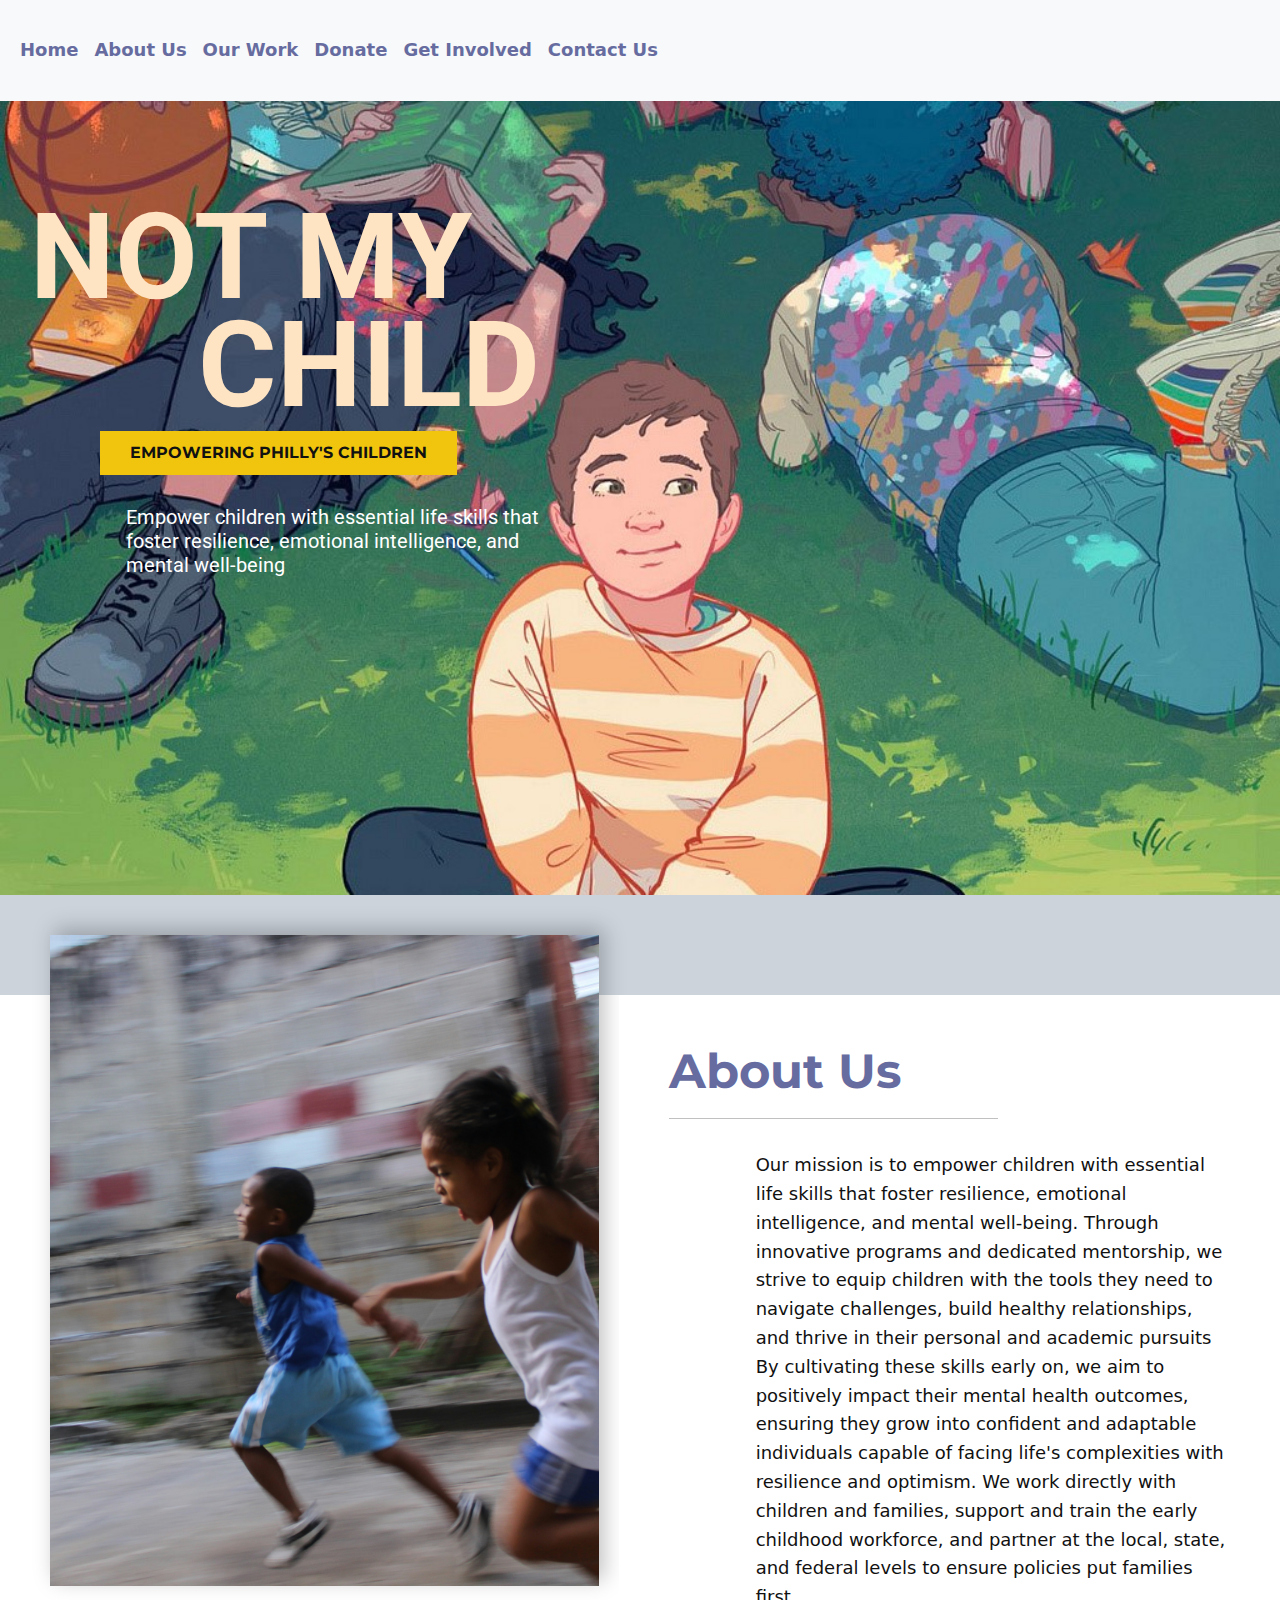
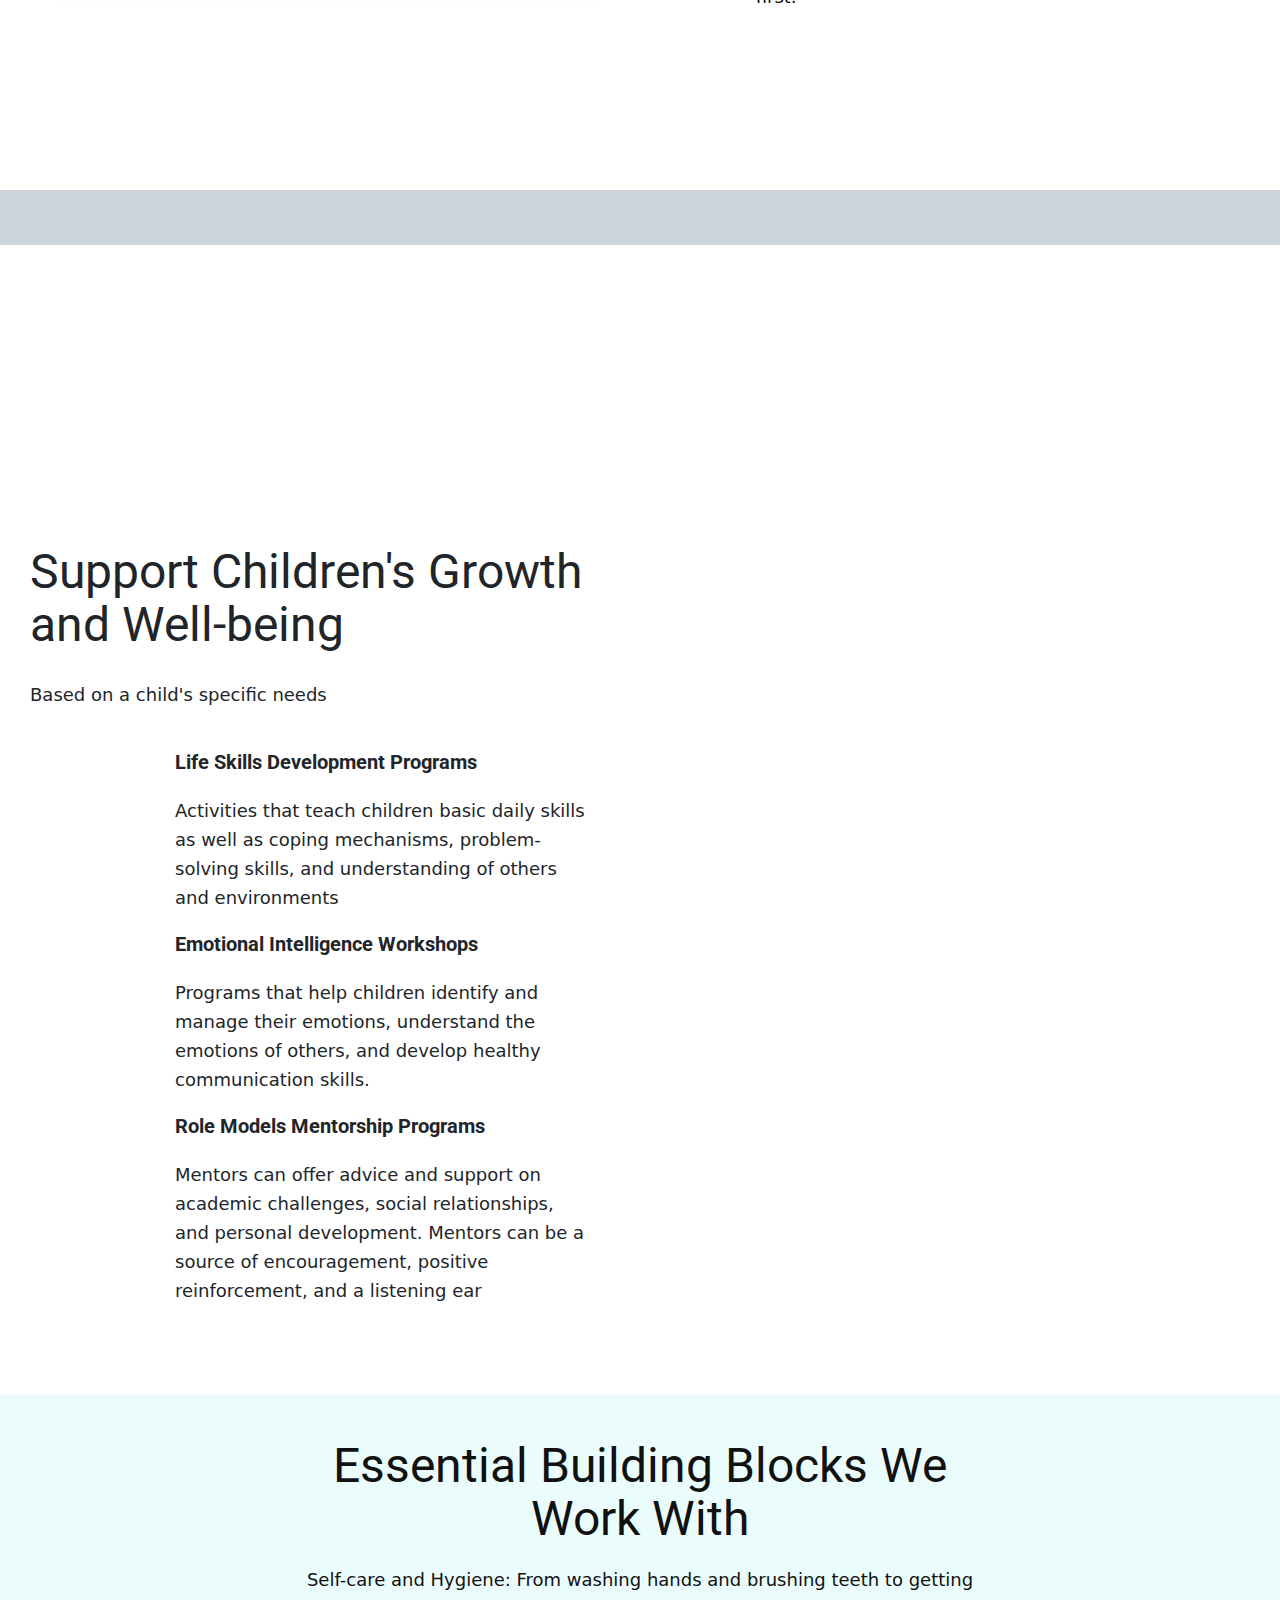
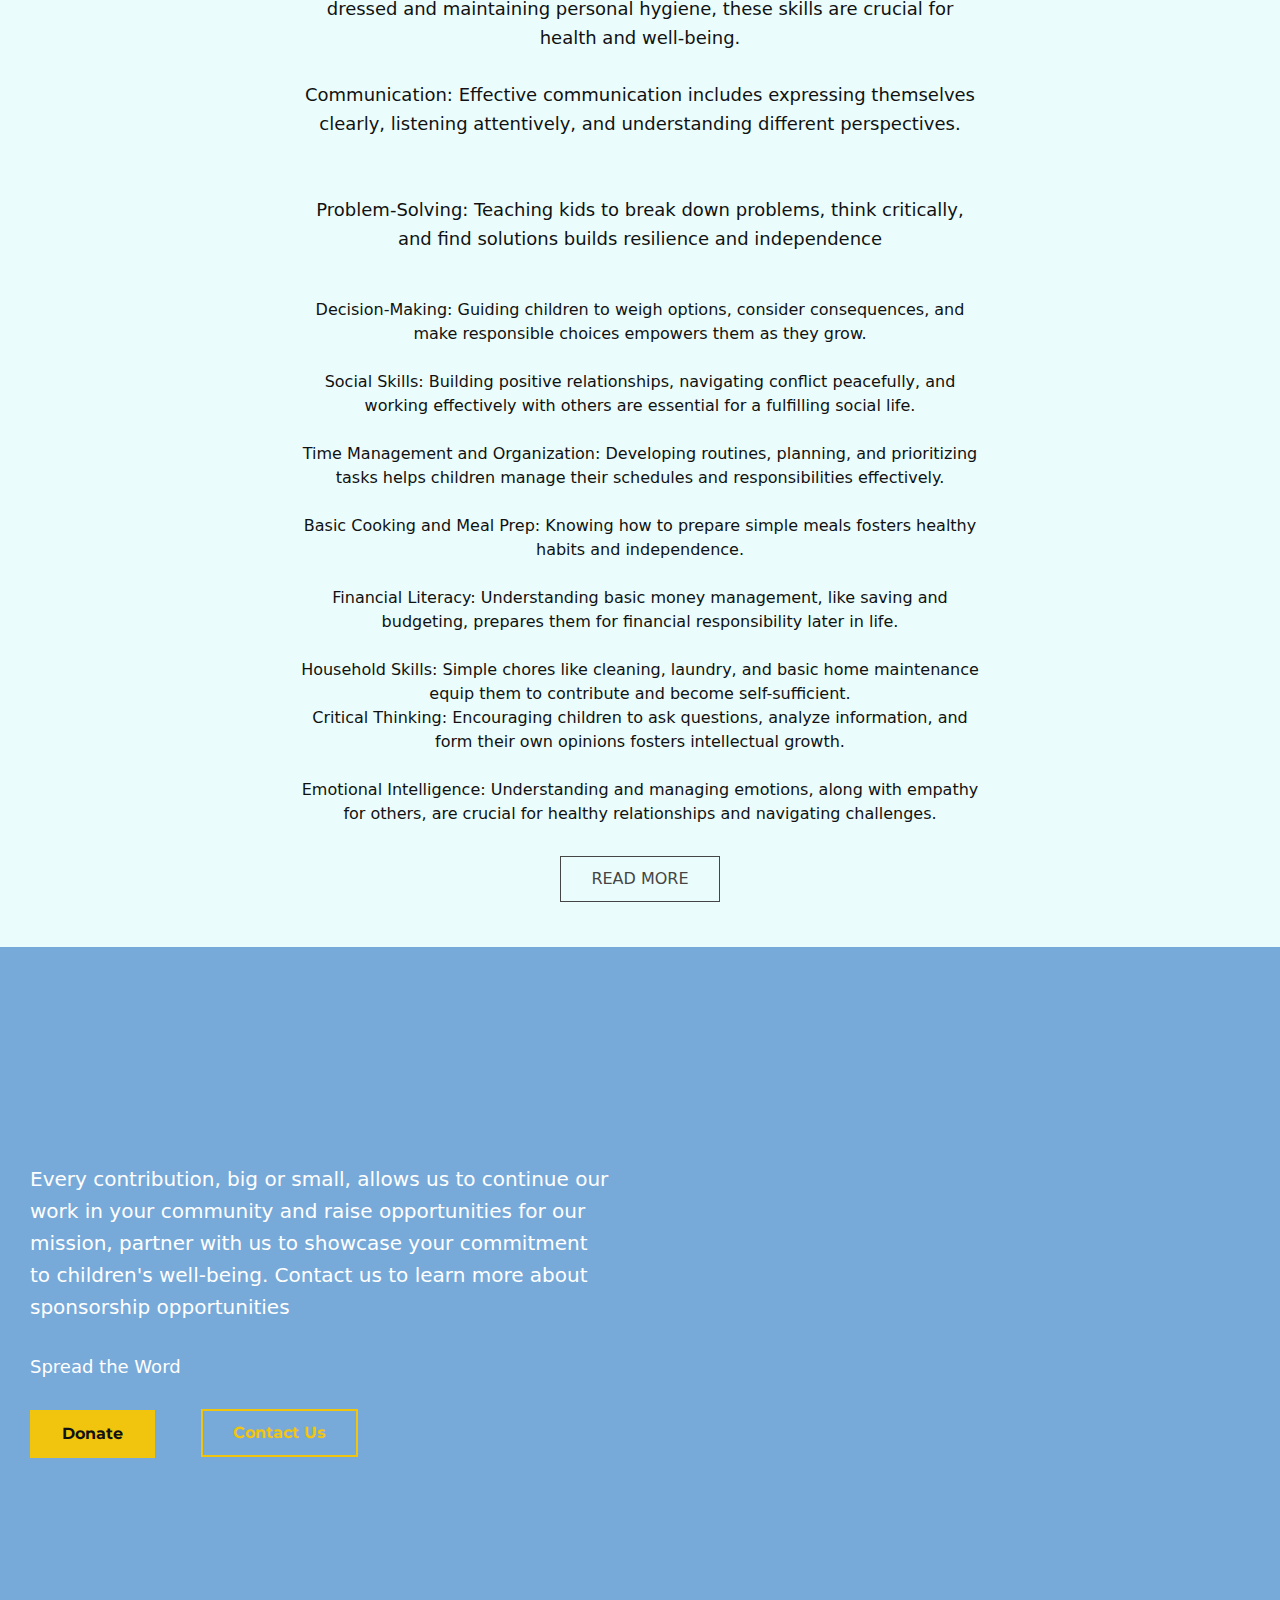
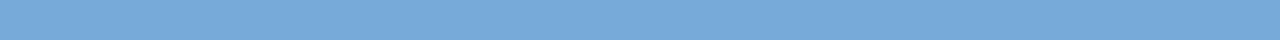
<file: index.html>
<!DOCTYPE html>
<html style="font-size: 16px;" lang="en"><head>
    <meta name="viewport" content="width=device-width, initial-scale=1.0">
    <meta charset="utf-8">
    <meta name="keywords" content="  
    Essential life skills training Philadelphia
Building resilience in Philadelphia youth
Emotional intelligence programs Philadelphia
Children's mental health Philadelphia (or Philadelphia child mental health)
Healthy relationships for Philadelphia youth
Philadelphia youth development
Academic success programs Philadelphia
Positive mental health outcomes in Philadelphia children
Confidence building for Philadelphia youth
Equipping Philadelphia children for life's complexities
Character development programs Philadelphia
Social-emotional learning (SEL) Philadelphia
Coping skills training Philadelphia
Self-esteem building Philadelphia
Life challenges for Philadelphia youth
Thriving Philadelphia children
Future success for Philadelphia youth
Reduced risk of mental health issues
Improved academic performance
Increased self-efficacy 
Empowerment through education
Breaking cycles of poverty and violence 
Building a stronger community 
Creating a brighter future for Philadelphia's youth
Nurturing resilience and emotional intelligence
Equipping children with essential life skills
Empowering youth to thrive
Promoting healthy relationships
Cultivating confidence and adaptability
Building a foundation for success
    ">
    <meta name="description" content="At Not My Child Inc., our mission is to empower children with essential life skills that foster resilience, emotional intelligence, and mental well-being. Through innovative programs and dedicated mentorship, we strive to equip children with the tools they need to navigate challenges, build healthy relationships, and thrive in their personal and academic pursuits. By cultivating these skills early on, we aim to positively impact their mental health outcomes, ensuring they grow into confident and adaptable individuals capable of facing life's complexities with resilience and optimism.">
    <title>NOT MY CHILD </title>
    <link rel="icon" href="ppp.png" type="image/x-icon">
    <link href="https://cdn.jsdelivr.net/npm/bootstrap@5.3.3/dist/css/bootstrap.min.css" rel="stylesheet" integrity="sha384-QWTKZyjpPEjISv5WaRU9OFeRpok6YctnYmDr5pNlyT2bRjXh0JMhjY6hW+ALEwIH" crossorigin="anonymous">
    <script src="https://cdn.jsdelivr.net/npm/bootstrap@5.3.3/dist/js/bootstrap.bundle.min.js" integrity="sha384-YvpcrYf0tY3lHB60NNkmXc5s9fDVZLESaAA55NDzOxhy9GkcIdslK1eN7N6jIeHz" crossorigin="anonymous"></script>
    <link rel="stylesheet" href="nicepage.css" media="screen">
<link rel="stylesheet" href="Page-2.css" media="screen">
    <script class="u-script" type="text/javascript" src="jquery-1.9.1.min.js" defer=""></script>
    <script class="u-script" type="text/javascript" src="nicepage.js" defer=""></script>
    <meta name="generator" content="Nicepage 6.14.5, nicepage.com">
    <meta name="referrer" content="origin">
    <link id="u-theme-google-font" rel="stylesheet" href="https://fonts.googleapis.com/css?family=Roboto:100,100i,300,300i,400,400i,500,500i,700,700i,900,900i|Open+Sans:300,300i,400,400i,500,500i,600,600i,700,700i,800,800i">
    <link id="u-page-google-font" rel="stylesheet" href="https://fonts.googleapis.com/css?family=Montserrat:100,100i,200,200i,300,300i,400,400i,500,500i,600,600i,700,700i,800,800i,900,900i|Montserrat:100,100i,200,200i,300,300i,400,400i,500,500i,600,600i,700,700i,800,800i,900,900i|Lato:100,100i,300,300i,400,400i,700,700i,900,900i">
    
    
    
    
    
    
    
    
    
    
    
    
    
    
    
    
    
    
    
    
    
    
    <script type="application/ld+json">{
		"@context": "http://schema.org",
		"@type": "Organization",
		"name": "",
		"logo": "images/default-logo.png"
}</script>
    <meta name="theme-color" content="#478ac9">
    <meta property="og:title" content="Page 2">
    <meta property="og:type" content="website">
  <meta data-intl-tel-input-cdn-path="intlTelInput/"></head>
 
<!---Menu -->

<nav  style="color: bisque;" class="navbar navbar-expand-lg bg-body-tertiary">
  <div class="container-fluid">
    
    <button class="navbar-toggler" type="button" data-bs-toggle="collapse" data-bs-target="#navbarNav" aria-controls="navbarNav" aria-expanded="false" aria-label="Toggle navigation">
      <span class="navbar-toggler-icon"></span>
    </button>
    <div class="collapse navbar-collapse" id="navbarNav">
      <ul class="navbar-nav">

        <li class="nav-item">
          <a  style="font-weight: 700; color: rgb(102, 108, 159);" class="nav-link" href="index.html">Home  </a>
        </li>
        <li class="nav-item">
          <a style="font-weight: 700; color: rgb(102, 108, 159);"   class="nav-link" href="About.html">About Us  </a>
        </li>
        <li class="nav-item">
          <a style="font-weight: 700; color: rgb(102, 108, 159);"        class="nav-link" href="work.html">Our Work </a>
        </li>
        <li class="nav-item">
          <a  style="font-weight: 700; color: rgb(102, 108, 159);"   class="nav-link" href="donate.html">Donate </a>
        </li>
        <li class="nav-item">
          <a style="font-weight: 700; color: rgb(102, 108, 159);"    class="nav-link" href="support.html">Get Involved</a>
        </li>
        <li class="nav-item">
          <a style="font-weight: 700; color: rgb(102, 108, 159);"    class="nav-link" href="Contact.html">Contact Us </a>
        </li>
      </ul>
    </div>
  </div>
</nav>
  
  

<!---Menu End -->

      
      <section class="u-clearfix u-image u-section-18" id="carousel_68cb" data-image-width="2626" data-image-height="1478">
        <div class="u-clearfix u-sheet u-valign-middle-xl u-sheet-1">
          <div class="u-container-style u-expanded-width-xs u-group u-shape-rectangle u-group-1">
            <div class="u-container-layout u-valign-top-lg u-valign-top-md u-valign-top-sm u-valign-top-xs u-container-layout-1">
              <h1  style="color: blanchedalmond;" class="u-text u-text-body-alt-color u-text-default u-text-1" data-animation-name="customAnimationIn" data-animation-duration="2000" data-animation-delay="0">  <strong style="color: bisque;" >NOT MY  </strong>   </h1>
              <h2 class="u-text u-text-body-alt-color u-text-default u-text-2" data-animation-name="customAnimationIn" data-animation-duration="2000" data-animation-delay="0"> <strong style="color: bisque;" > CHILD</strong>  </h2>
              <a href="#" class="u-border-none u-btn u-button-style u-custom-font u-font-montserrat u-palette-3-base u-btn-1"> Empowering Philly's Children </a>
              <h5 class="u-text u-text-body-alt-color u-text-3">  Empower children with essential life skills that foster resilience, emotional intelligence, and mental well-being  </h5>
              <p class="u-text u-text-body-alt-color u-text-4">  <a href="" class="u-active-none u-border-none u-btn u-button-link u-button-style u-hover-none u-none u-text-white u-btn-2"></a>
              </p>
            </div>
          </div>
        </div>
      </section>


      <section class="u-align-center u-clearfix u-palette-5-light-1 u-section-15" id="carousel_b585">
        <div class="u-clearfix u-sheet u-sheet-1">
          <div class="data-layout-selected u-clearfix u-expanded-width u-layout-wrap u-layout-wrap-1">
            <div class="u-layout">
              <div class="u-layout-row">
                <div class="u-align-center u-container-style u-layout-cell u-right-cell u-size-29 u-white u-layout-cell-1">
                  <div class="u-container-layout u-container-layout-1" src="">
                    <img src="wayne-lee-sing-zYZZf6ZSEwI-unsplash.jpg" alt="" class="u-expanded-width u-image u-image-default u-image-1" data-image-width="860" data-image-height="1080">
                  </div>
                </div>
                <div class="u-align-left u-container-style u-layout-cell u-left-cell u-size-31 u-white u-layout-cell-2">
                  <div class="u-container-layout u-valign-middle u-container-layout-2">
                    <h2   style=" color: rgb(102, 108, 159);"  class="u-text u-text-1"> About Us <br>
                    </h2>
                    <div class="u-border-1 u-border-grey-25 u-line u-line-horizontal u-line-1"></div>
                    <div class="u-expanded-width u-list u-list-1">
                      <div class="u-repeater u-repeater-1">
                        <div class="u-container-style u-list-item u-repeater-item">
                          <div class="u-container-layout u-similar-container u-valign-top-xl u-container-layout-3">
                          
                            <p   class="u-text u-text-2" > <br><br.<br> <br> Our mission is to empower children with essential life skills that foster resilience, emotional intelligence, and mental well-being. Through innovative programs and dedicated mentorship, we strive to equip children with the tools they need to navigate challenges, build healthy relationships, and thrive in their personal and academic pursuits
                              By cultivating these skills early on, we aim to positively impact their mental health outcomes, ensuring they grow into confident and adaptable individuals capable of facing life's complexities with resilience and optimism. We work directly with children and families, support and train the early childhood workforce, and partner at the local, state, and federal levels to ensure policies put families first.<br><BR<BR><BR><BR> </p>
                          </div>
                        </div>
                        <div class="u-container-style u-list-item u-repeater-item">
                          <div class="u-container-layout u-similar-container u-valign-top-xl u-container-layout-4">
                            
                            <p class="u-text u-text-3">
                            </p>
                          </div>
                        </div>
                      </div>
                    </div>
                    
                    </p>
                  </div>
                </div>
              </div>
            </div>
          </div>
        </div>
      </section>
    

      <section class="u-clearfix u-section-17" id="carousel_6fee">
        <div class="u-clearfix u-sheet u-valign-middle u-sheet-1">
          <div class="data-layout-selected u-clearfix u-expanded-width u-gutter-20 u-layout-wrap u-layout-wrap-1">
            <div class="u-layout">
              <div class="u-layout-row">
                <div class="u-container-align-center-sm u-container-align-center-xs u-container-style u-layout-cell u-shape-rectangle u-size-30 u-layout-cell-1">
                  <div class="u-container-layout u-valign-bottom-lg u-valign-bottom-xl u-valign-middle-md u-container-layout-1">
                    <h2 class="u-align-center-sm u-align-center-xs u-text u-text-default-lg u-text-default-md u-text-default-xl u-text-1"> <br><BR><BR><BR>Support Children's Growth and Well-being </h2>
                    <p class="u-align-center-sm u-align-center-xs u-text u-text-default u-text-2"> Based on a child's specific needs </a>
                    </p>
                    <div class="u-expanded-width u-list u-list-1">
                      <div class="u-repeater u-repeater-1">
                        <div class="u-container-style u-list-item u-repeater-item">
                          <div class="u-container-layout u-similar-container u-valign-middle-md u-container-layout-2"><span class="u-align-left u-icon u-icon-circle u-palette-3-base u-text-white u-icon-1" data-animation-name="customAnimationIn" data-animation-duration="2000"><svg class="u-svg-link" preserveAspectRatio="xMidYMin slice" viewBox="0 0 54 54" style=""><use xlink:href="#svg-da1d"></use></svg><svg class="u-svg-content" viewBox="0 0 54 54" x="0px" y="0px" id="svg-da1d" style="enable-background:new 0 0 54 54;"><g><path d="M27,8c-9.374,0-17,7.626-17,17c0,7.112,4.391,13.412,11,15.9V50c0,0.553,0.447,1,1,1h1v2c0,0.553,0.447,1,1,1h6
      c0.553,0,1-0.447,1-1v-2h1c0.553,0,1-0.447,1-1v-9.1c6.609-2.488,11-8.788,11-15.9C44,15.626,36.374,8,27,8z M30,49
      c-0.553,0-1,0.447-1,1v2h-4v-2c0-0.553-0.447-1-1-1h-1v-5h8v5H30z M31.688,39.242C31.277,39.377,31,39.761,31,40.192V42h-8v-1.808
      c0-0.432-0.277-0.815-0.688-0.95C16.145,37.214,12,31.49,12,25c0-8.271,6.729-15,15-15s15,6.729,15,15
      C42,31.49,37.855,37.214,31.688,39.242z"></path><path d="M27,6c0.553,0,1-0.447,1-1V1c0-0.553-0.447-1-1-1s-1,0.447-1,1v4C26,5.553,26.447,6,27,6z"></path><path d="M51,24h-4c-0.553,0-1,0.447-1,1s0.447,1,1,1h4c0.553,0,1-0.447,1-1S51.553,24,51,24z"></path><path d="M7,24H3c-0.553,0-1,0.447-1,1s0.447,1,1,1h4c0.553,0,1-0.447,1-1S7.553,24,7,24z"></path><path d="M43.264,7.322l-2.828,2.828c-0.391,0.391-0.391,1.023,0,1.414c0.195,0.195,0.451,0.293,0.707,0.293
      s0.512-0.098,0.707-0.293l2.828-2.828c0.391-0.391,0.391-1.023,0-1.414S43.654,6.932,43.264,7.322z"></path><path d="M12.15,38.436l-2.828,2.828c-0.391,0.391-0.391,1.023,0,1.414c0.195,0.195,0.451,0.293,0.707,0.293
      s0.512-0.098,0.707-0.293l2.828-2.828c0.391-0.391,0.391-1.023,0-1.414S12.541,38.045,12.15,38.436z"></path><path d="M41.85,38.436c-0.391-0.391-1.023-0.391-1.414,0s-0.391,1.023,0,1.414l2.828,2.828c0.195,0.195,0.451,0.293,0.707,0.293
      s0.512-0.098,0.707-0.293c0.391-0.391,0.391-1.023,0-1.414L41.85,38.436z"></path><path d="M12.15,11.564c0.195,0.195,0.451,0.293,0.707,0.293s0.512-0.098,0.707-0.293c0.391-0.391,0.391-1.023,0-1.414l-2.828-2.828
      c-0.391-0.391-1.023-0.391-1.414,0s-0.391,1.023,0,1.414L12.15,11.564z"></path><path d="M27,13c-6.617,0-12,5.383-12,12c0,0.553,0.447,1,1,1s1-0.447,1-1c0-5.514,4.486-10,10-10c0.553,0,1-0.447,1-1
      S27.553,13,27,13z"></path>
  </g></svg></span>
                            <h5 class="u-text u-text-3">  <STrong> Life Skills Development Programs  </STrong></h5>
                            <p class="u-text u-text-4"> Activities that teach children basic daily skills as well as coping mechanisms, problem-solving skills, and understanding of others and  environments </p>
                          </div>
                        </div>
                        <div class="u-container-align-left-xl u-container-style u-list-item u-repeater-item">
                          <div class="u-container-layout u-similar-container u-valign-middle-md u-container-layout-3"><span class="u-align-left u-icon u-icon-circle u-palette-3-base u-text-white u-icon-2" data-animation-name="customAnimationIn" data-animation-duration="2000"><svg class="u-svg-link" preserveAspectRatio="xMidYMin slice" viewBox="0 0 54 54" style=""><use xlink:href="#svg-3d64"></use></svg><svg class="u-svg-content" viewBox="0 0 54 54" x="0px" y="0px" id="svg-3d64" style="enable-background:new 0 0 54 54;"><g><path d="M51.22,21h-5.052c-0.812,0-1.481-0.447-1.792-1.197s-0.153-1.54,0.42-2.114l3.572-3.571
      c0.525-0.525,0.814-1.224,0.814-1.966c0-0.743-0.289-1.441-0.814-1.967l-4.553-4.553c-1.05-1.05-2.881-1.052-3.933,0l-3.571,3.571
      c-0.574,0.573-1.366,0.733-2.114,0.421C33.447,9.313,33,8.644,33,7.832V2.78C33,1.247,31.753,0,30.22,0H23.78
      C22.247,0,21,1.247,21,2.78v5.052c0,0.812-0.447,1.481-1.197,1.792c-0.748,0.313-1.54,0.152-2.114-0.421l-3.571-3.571
      c-1.052-1.052-2.883-1.05-3.933,0l-4.553,4.553c-0.525,0.525-0.814,1.224-0.814,1.967c0,0.742,0.289,1.44,0.814,1.966l3.572,3.571
      c0.573,0.574,0.73,1.364,0.42,2.114S8.644,21,7.832,21H2.78C1.247,21,0,22.247,0,23.78v6.439C0,31.753,1.247,33,2.78,33h5.052
      c0.812,0,1.481,0.447,1.792,1.197s0.153,1.54-0.42,2.114l-3.572,3.571c-0.525,0.525-0.814,1.224-0.814,1.966
      c0,0.743,0.289,1.441,0.814,1.967l4.553,4.553c1.051,1.051,2.881,1.053,3.933,0l3.571-3.572c0.574-0.573,1.363-0.731,2.114-0.42
      c0.75,0.311,1.197,0.98,1.197,1.792v5.052c0,1.533,1.247,2.78,2.78,2.78h6.439c1.533,0,2.78-1.247,2.78-2.78v-5.052
      c0-0.812,0.447-1.481,1.197-1.792c0.751-0.312,1.54-0.153,2.114,0.42l3.571,3.572c1.052,1.052,2.883,1.05,3.933,0l4.553-4.553
      c0.525-0.525,0.814-1.224,0.814-1.967c0-0.742-0.289-1.44-0.814-1.966l-3.572-3.571c-0.573-0.574-0.73-1.364-0.42-2.114
      S45.356,33,46.168,33h5.052c1.533,0,2.78-1.247,2.78-2.78V23.78C54,22.247,52.753,21,51.22,21z M52,30.22
      C52,30.65,51.65,31,51.22,31h-5.052c-1.624,0-3.019,0.932-3.64,2.432c-0.622,1.5-0.295,3.146,0.854,4.294l3.572,3.571
      c0.305,0.305,0.305,0.8,0,1.104l-4.553,4.553c-0.304,0.304-0.799,0.306-1.104,0l-3.571-3.572c-1.149-1.149-2.794-1.474-4.294-0.854
      c-1.5,0.621-2.432,2.016-2.432,3.64v5.052C31,51.65,30.65,52,30.22,52H23.78C23.35,52,23,51.65,23,51.22v-5.052
      c0-1.624-0.932-3.019-2.432-3.64c-0.503-0.209-1.021-0.311-1.533-0.311c-1.014,0-1.997,0.4-2.761,1.164l-3.571,3.572
      c-0.306,0.306-0.801,0.304-1.104,0l-4.553-4.553c-0.305-0.305-0.305-0.8,0-1.104l3.572-3.571c1.148-1.148,1.476-2.794,0.854-4.294
      C10.851,31.932,9.456,31,7.832,31H2.78C2.35,31,2,30.65,2,30.22V23.78C2,23.35,2.35,23,2.78,23h5.052
      c1.624,0,3.019-0.932,3.64-2.432c0.622-1.5,0.295-3.146-0.854-4.294l-3.572-3.571c-0.305-0.305-0.305-0.8,0-1.104l4.553-4.553
      c0.304-0.305,0.799-0.305,1.104,0l3.571,3.571c1.147,1.147,2.792,1.476,4.294,0.854C22.068,10.851,23,9.456,23,7.832V2.78
      C23,2.35,23.35,2,23.78,2h6.439C30.65,2,31,2.35,31,2.78v5.052c0,1.624,0.932,3.019,2.432,3.64
      c1.502,0.622,3.146,0.294,4.294-0.854l3.571-3.571c0.306-0.305,0.801-0.305,1.104,0l4.553,4.553c0.305,0.305,0.305,0.8,0,1.104
      l-3.572,3.571c-1.148,1.148-1.476,2.794-0.854,4.294c0.621,1.5,2.016,2.432,3.64,2.432h5.052C51.65,23,52,23.35,52,23.78V30.22z"></path><path d="M27,18c-4.963,0-9,4.037-9,9s4.037,9,9,9s9-4.037,9-9S31.963,18,27,18z M27,34c-3.859,0-7-3.141-7-7s3.141-7,7-7
      s7,3.141,7,7S30.859,34,27,34z"></path>
  </g></svg></span>
                            <h5 class="u-text u-text-5"> <STRONG>Emotional Intelligence Workshops </STRONG>    </h5>
                            <p class="u-text u-text-6">Programs that help children identify and manage their emotions, understand the emotions of others, and develop healthy communication skills.   </p>
                          </div>
                        </div>
                        <div class="u-container-align-left u-container-style u-list-item u-repeater-item">
                          <div class="u-container-layout u-similar-container u-valign-middle-md u-container-layout-4"><span class="u-align-left u-icon u-icon-circle u-palette-3-base u-text-white u-icon-3" data-animation-name="customAnimationIn" data-animation-duration="2000"><svg class="u-svg-link" preserveAspectRatio="xMidYMin slice" viewBox="0 0 60 60" style=""><use xlink:href="#svg-13e3"></use></svg><svg class="u-svg-content" viewBox="0 0 60 60" x="0px" y="0px" id="svg-13e3" style="enable-background:new 0 0 60 60;"><path d="M55.014,45.389l-9.553-4.776C44.56,40.162,44,39.256,44,38.248v-3.381c0.229-0.28,0.47-0.599,0.719-0.951
    c1.239-1.75,2.232-3.698,2.954-5.799C49.084,27.47,50,26.075,50,24.5v-4c0-0.963-0.36-1.896-1-2.625v-5.319
    c0.056-0.55,0.276-3.824-2.092-6.525C44.854,3.688,41.521,2.5,37,2.5s-7.854,1.188-9.908,3.53c-1.435,1.637-1.918,3.481-2.064,4.805
    C23.314,9.949,21.294,9.5,19,9.5c-10.389,0-10.994,8.855-11,9v4.579c-0.648,0.706-1,1.521-1,2.33v3.454
    c0,1.079,0.483,2.085,1.311,2.765c0.825,3.11,2.854,5.46,3.644,6.285v2.743c0,0.787-0.428,1.509-1.171,1.915l-6.653,4.173
    C1.583,48.134,0,50.801,0,53.703V57.5h14h2h44v-4.043C60,50.019,58.089,46.927,55.014,45.389z M14,53.262V55.5H2v-1.797
    c0-2.17,1.184-4.164,3.141-5.233l6.652-4.173c1.333-0.727,2.161-2.121,2.161-3.641v-3.591l-0.318-0.297
    c-0.026-0.024-2.683-2.534-3.468-5.955l-0.091-0.396l-0.342-0.22C9.275,29.899,9,29.4,9,28.863v-3.454
    c0-0.36,0.245-0.788,0.671-1.174L10,23.938l-0.002-5.38C10.016,18.271,10.537,11.5,19,11.5c2.393,0,4.408,0.553,6,1.644v4.731
    c-0.64,0.729-1,1.662-1,2.625v4c0,0.304,0.035,0.603,0.101,0.893c0.027,0.116,0.081,0.222,0.118,0.334
    c0.055,0.168,0.099,0.341,0.176,0.5c0.001,0.002,0.002,0.003,0.003,0.005c0.256,0.528,0.629,1,1.099,1.377
    c0.005,0.019,0.011,0.036,0.016,0.054c0.06,0.229,0.123,0.457,0.191,0.68l0.081,0.261c0.014,0.046,0.031,0.093,0.046,0.139
    c0.035,0.108,0.069,0.215,0.105,0.321c0.06,0.175,0.123,0.356,0.196,0.553c0.031,0.082,0.065,0.156,0.097,0.237
    c0.082,0.209,0.164,0.411,0.25,0.611c0.021,0.048,0.039,0.1,0.06,0.147l0.056,0.126c0.026,0.058,0.053,0.11,0.079,0.167
    c0.098,0.214,0.194,0.421,0.294,0.621c0.016,0.032,0.031,0.067,0.047,0.099c0.063,0.125,0.126,0.243,0.189,0.363
    c0.108,0.206,0.214,0.4,0.32,0.588c0.052,0.092,0.103,0.182,0.154,0.269c0.144,0.246,0.281,0.472,0.414,0.682
    c0.029,0.045,0.057,0.092,0.085,0.135c0.242,0.375,0.452,0.679,0.626,0.916c0.046,0.063,0.086,0.117,0.125,0.17
    c0.022,0.029,0.052,0.071,0.071,0.097v3.309c0,0.968-0.528,1.856-1.377,2.32l-2.646,1.443l-0.461-0.041l-0.188,0.395l-5.626,3.069
    C15.801,46.924,14,49.958,14,53.262z M58,55.5H16v-2.238c0-2.571,1.402-4.934,3.659-6.164l8.921-4.866
    C30.073,41.417,31,39.854,31,38.155v-4.018v-0.001l-0.194-0.232l-0.038-0.045c-0.002-0.003-0.064-0.078-0.165-0.21
    c-0.006-0.008-0.012-0.016-0.019-0.024c-0.053-0.069-0.115-0.152-0.186-0.251c-0.001-0.002-0.002-0.003-0.003-0.005
    c-0.149-0.207-0.336-0.476-0.544-0.8c-0.005-0.007-0.009-0.015-0.014-0.022c-0.098-0.153-0.202-0.32-0.308-0.497
    c-0.008-0.013-0.016-0.026-0.024-0.04c-0.226-0.379-0.466-0.808-0.705-1.283c0,0-0.001-0.001-0.001-0.002
    c-0.127-0.255-0.254-0.523-0.378-0.802l0,0c-0.017-0.039-0.035-0.077-0.052-0.116h0c-0.055-0.125-0.11-0.256-0.166-0.391
    c-0.02-0.049-0.04-0.1-0.06-0.15c-0.052-0.131-0.105-0.263-0.161-0.414c-0.102-0.272-0.198-0.556-0.29-0.849l-0.055-0.178
    c-0.006-0.02-0.013-0.04-0.019-0.061c-0.094-0.316-0.184-0.639-0.26-0.971l-0.091-0.396l-0.341-0.22
    C26.346,25.803,26,25.176,26,24.5v-4c0-0.561,0.238-1.084,0.67-1.475L27,18.728V12.5v-0.354l-0.027-0.021
    c-0.034-0.722,0.009-2.935,1.623-4.776C30.253,5.458,33.081,4.5,37,4.5c3.905,0,6.727,0.951,8.386,2.828
    c1.947,2.201,1.625,5.017,1.623,5.041L47,18.728l0.33,0.298C47.762,19.416,48,19.939,48,20.5v4c0,0.873-0.572,1.637-1.422,1.899
    l-0.498,0.153l-0.16,0.495c-0.669,2.081-1.622,4.003-2.834,5.713c-0.297,0.421-0.586,0.794-0.837,1.079L42,34.123v4.125
    c0,1.77,0.983,3.361,2.566,4.153l9.553,4.776C56.513,48.374,58,50.78,58,53.457V55.5z"></path></svg></span>
                            <h5 class="u-text u-text-7">  <STRONG> Role Models Mentorship Programs </STRONG></h5>
                            <p class="u-text u-text-8"> Mentors can offer advice and support on academic challenges, social relationships, and personal development. Mentors can be a source of encouragement, positive reinforcement, and a listening ear </p>
                          </div>
                        </div>
                      </div>
                    </div>
                  </div>
                </div>
                <div class="u-container-align-center-sm u-container-align-center-xs u-container-style u-layout-cell u-shape-rectangle u-size-30 u-layout-cell-2" data-animation-name="customAnimationIn" data-animation-duration="2000">
                  <div class="u-container-layout u-container-layout-5">
                    <img class="u-absolute-hcenter-lg u-absolute-hcenter-sm u-absolute-hcenter-xl u-absolute-hcenter-xs u-expanded-height u-image u-image-contain u-image-default u-image-1" src="images/13677911_5143541.png" alt="" data-image-width="977" data-image-height="1581">
                  </div>
                </div>
              </div>
            </div>
          </div>
        </div>
      </section>
      <section class="u-clearfix u-palette-4-light-3 u-section-11" id="sec-ce46">
        <div class="u-clearfix u-sheet u-sheet-1">
          <div class="u-align-center u-container-style u-group u-group-1">
            <div class="u-container-layout u-valign-middle u-container-layout-1">
              <h2 class="u-text u-text-1">Essential Building Blocks We Work With  </h2>
              <p >Self-care and Hygiene: From washing hands and brushing teeth to getting dressed and maintaining personal hygiene, these skills are crucial for health and well-being.
             <br> <br>  Communication: Effective communication includes expressing themselves clearly, listening attentively, and understanding different perspectives.
              <br> <br><br>   Problem-Solving: Teaching kids to break down problems, think critically, and find solutions builds resilience and independence </p>
           <br>   Decision-Making: Guiding children to weigh options, consider consequences, and make responsible choices empowers them as they grow.
    <br><br style="font-weight: 600;"> Social Skills: Building positive relationships, navigating conflict peacefully, and working effectively with others are essential for a fulfilling social life.
    <br><br style="font-weight: 600;" > Time Management and Organization: Developing routines, planning, and prioritizing tasks helps children manage their schedules and responsibilities effectively.
    <br><br style="font-weight: 600;" >Basic Cooking and Meal Prep: Knowing how to prepare simple meals fosters healthy habits and independence.
    <br><br style="font-weight: 600;"> Financial Literacy: Understanding basic money management, like saving and budgeting, prepares them for financial responsibility later in life.
    <br><br style="font-weight: 600;" >Household Skills: Simple chores like cleaning, laundry, and basic home maintenance equip them to contribute and become self-sufficient.    
    <bR style="font-weight: 600;">Critical Thinking: Encouraging children to ask questions, analyze information, and form their own opinions fosters intellectual growth.
    <br><br style="font-weight: 600;">Emotional Intelligence: Understanding and managing emotions, along with empathy for others, are crucial for healthy relationships and navigating challenges.  
              <a href="About.html" class="u-border-1 u-border-grey-dark-1 u-btn u-button-style u-btn-1">Read More</a>
            </div>
          </div>
        </div>
      </section>

      <section class="u-clearfix u-palette-1-light-1 u-section-16" id="carousel_3495">
        <div class="u-clearfix u-sheet u-valign-middle-md u-valign-middle-sm u-valign-middle-xs u-sheet-1">
          <div class="data-layout-selected u-clearfix u-expanded-width u-layout-wrap u-layout-wrap-1">
            <div class="u-layout">
              <div class="u-layout-row">
                <div class="u-container-style u-layout-cell u-size-30 u-layout-cell-1">
                  <div class="u-container-layout u-valign-bottom-sm u-valign-middle-xl u-container-layout-1">
                    <h1 class="u-text u-text-default u-text-1" data-animation-name="customAnimationIn" data-animation-duration="2000" data-animation-delay="0"> Your support makes a real difference</h1>
                    <p class="u-text u-text-default u-text-2">  Every contribution, big or small, allows us to continue our work  in your community and raise opportunities for our mission, partner with us  to showcase your commitment to children's well-being. Contact us to learn more about sponsorship opportunities</p>
                    <p class="u-text u-text-default u-text-3">Spread the Word <a href="" class="u-active-none u-border-none u-btn u-button-link u-button-style u-hover-none u-none u-text-palette-1-light-1 u-btn-1">Freepik</a>
                    </p>
                    <a href="donate.html" class="u-border-2 u-border-palette-3-base u-btn u-button-style u-custom-font u-font-montserrat u-palette-3-base u-btn-2">Donate  </a>
                    <a href="Contact.html" class="u-border-2 u-border-hover-white u-border-palette-3-base u-btn u-button-style u-custom-font u-font-montserrat u-none u-text-hover-white u-text-palette-3-base u-btn-3"> Contact Us</a>
                  </div>
                </div>
                <div class="u-container-style u-layout-cell u-size-30 u-layout-cell-2">
                  <div class="u-container-layout u-valign-middle-lg u-valign-middle-md u-valign-middle-sm u-valign-middle-xs u-container-layout-2">
                    <img class="u-expanded-width u-image u-image-contain u-image-default u-image-1" src="images/22678076_IconBusinessv3_5_.png" alt="" data-image-width="1674" data-image-height="1878" data-animation-name="customAnimationIn" data-animation-duration="2000" data-animation-delay="0">
                  </div>
                </div>
              </div>
            </div>
          </div>
        </div>
      </section>
</file>
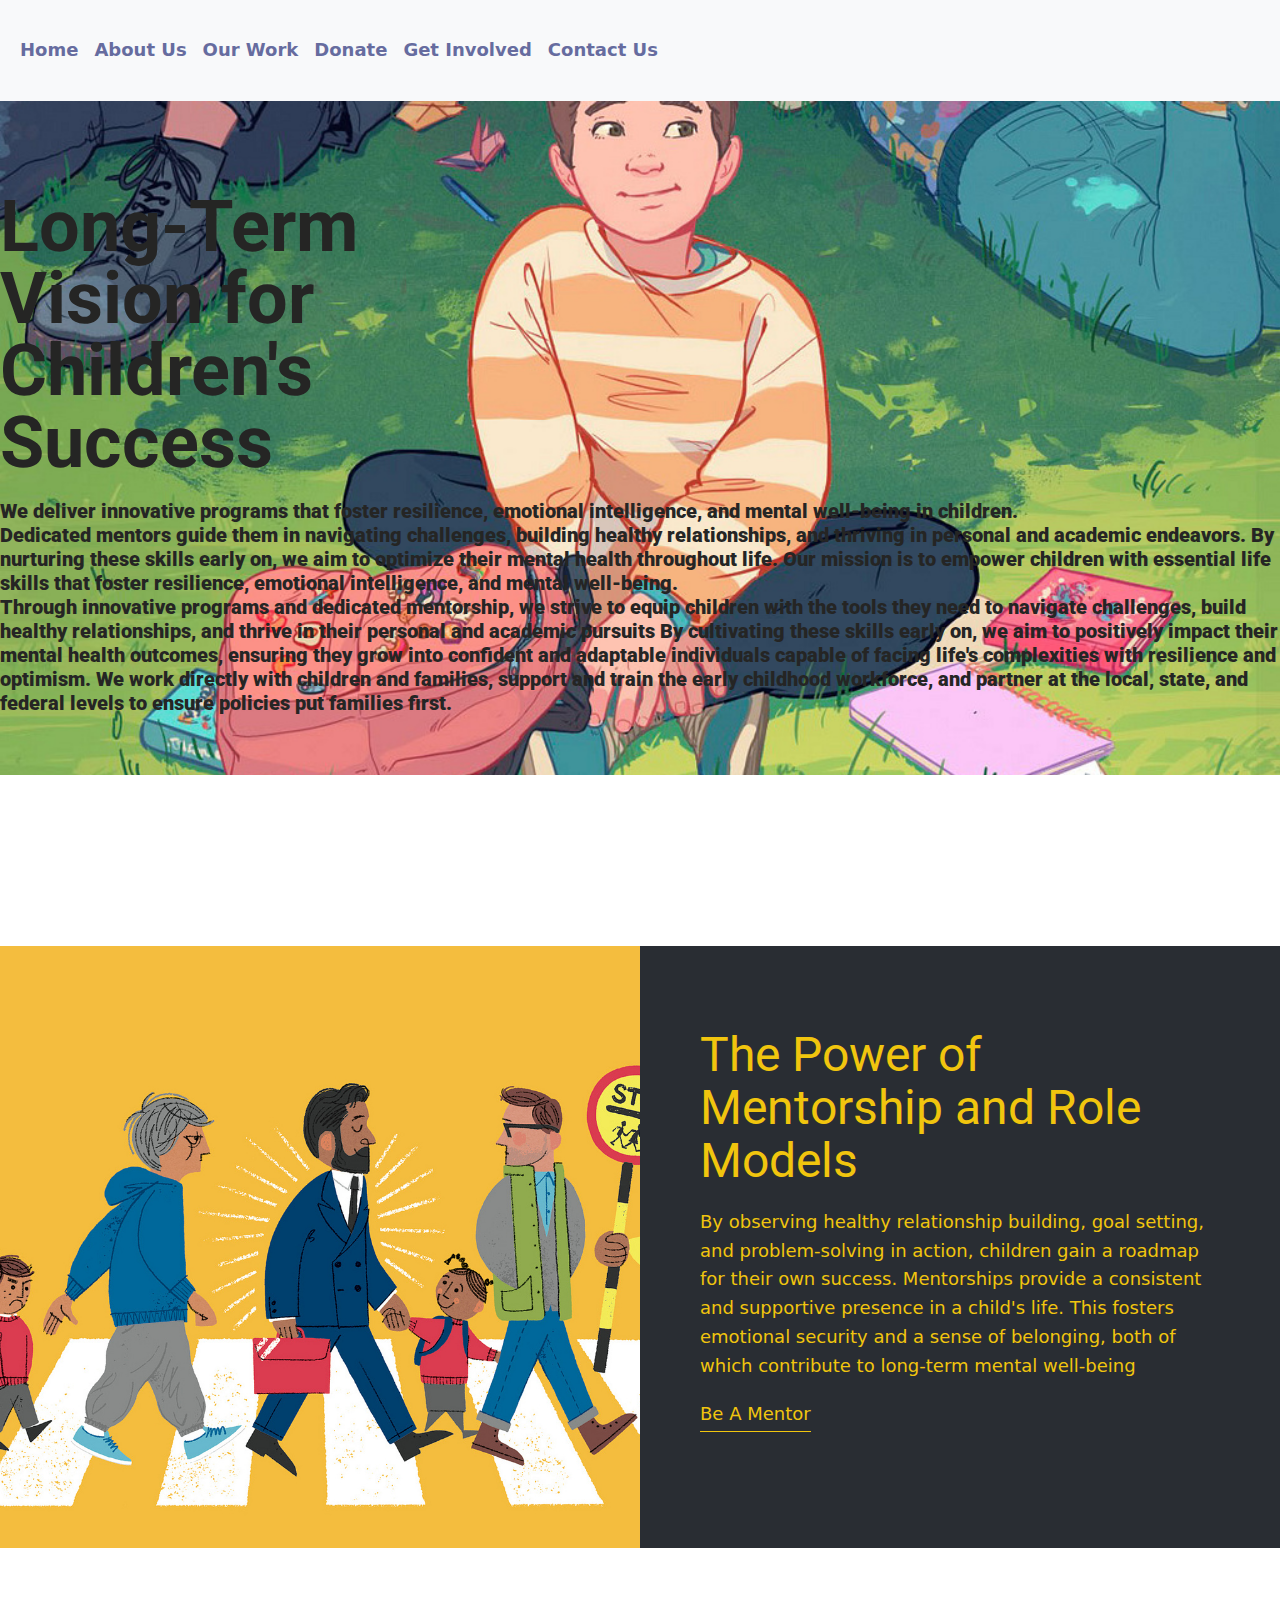
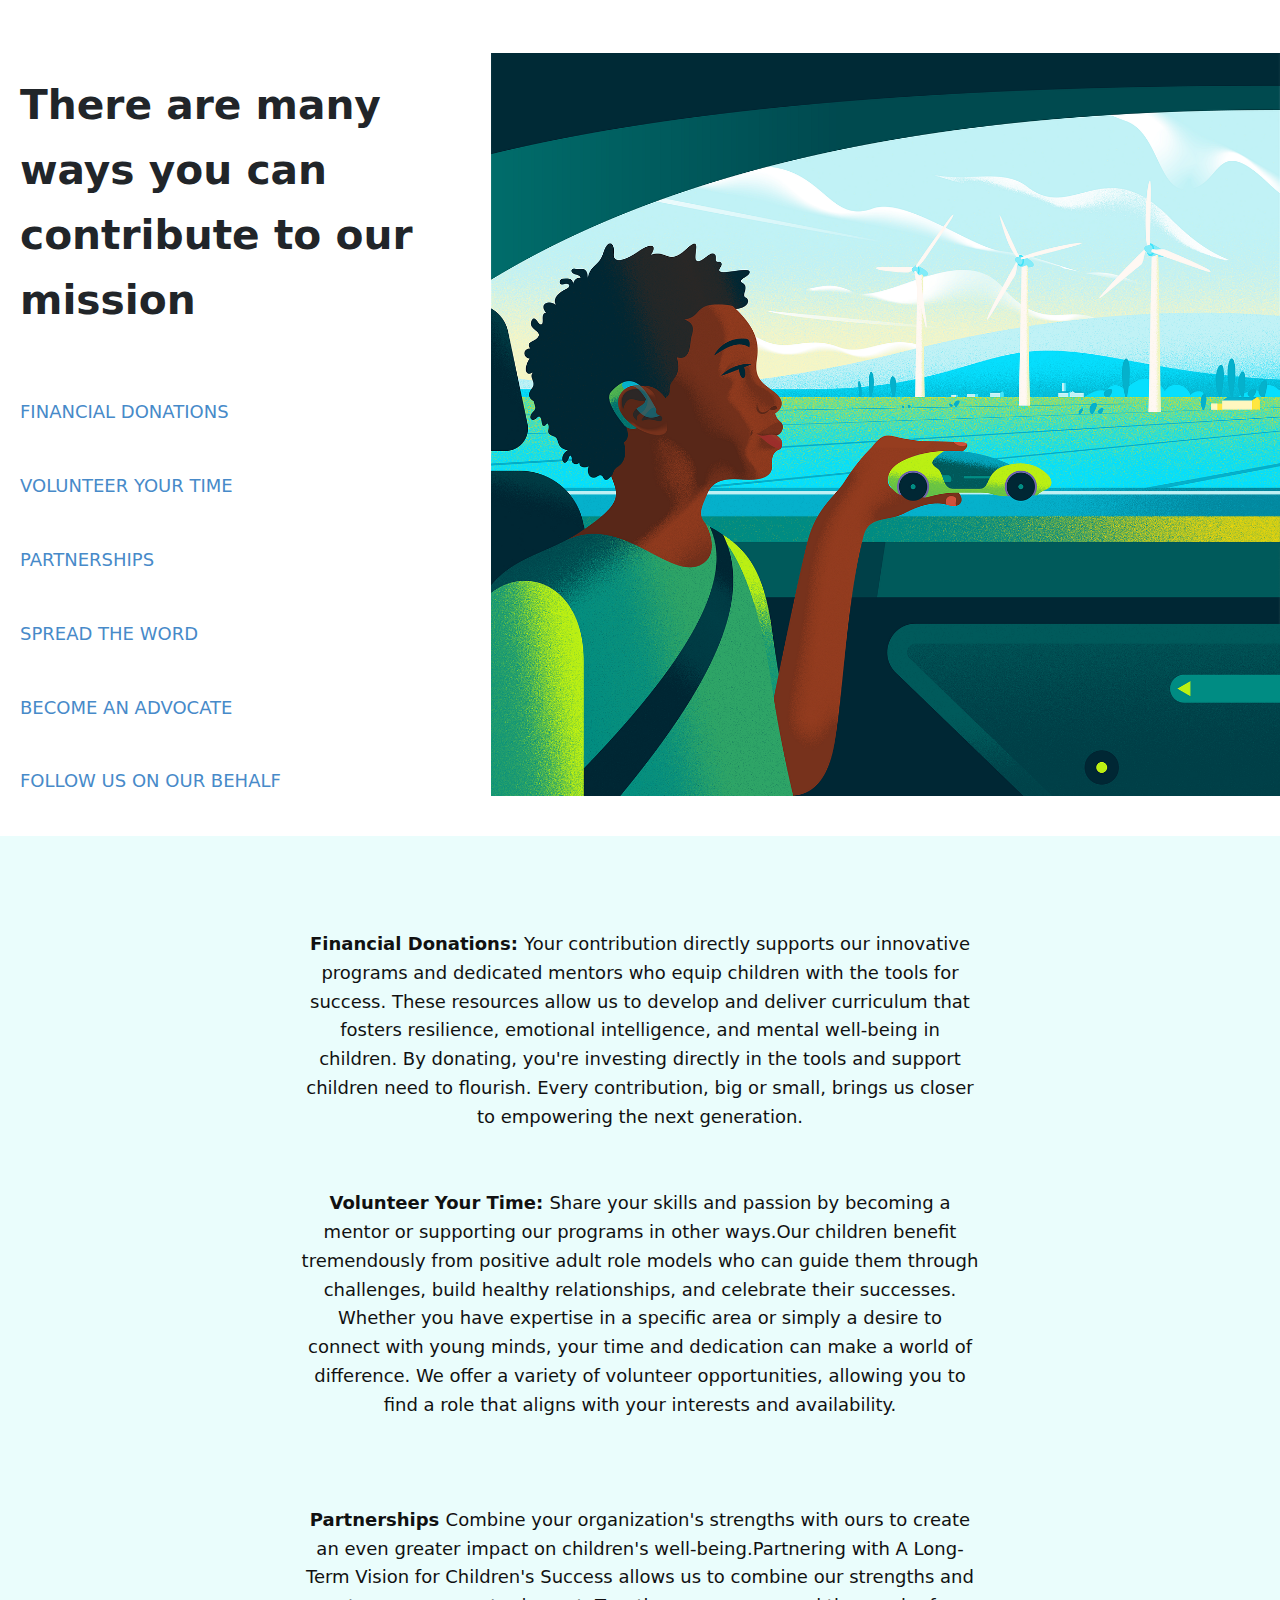
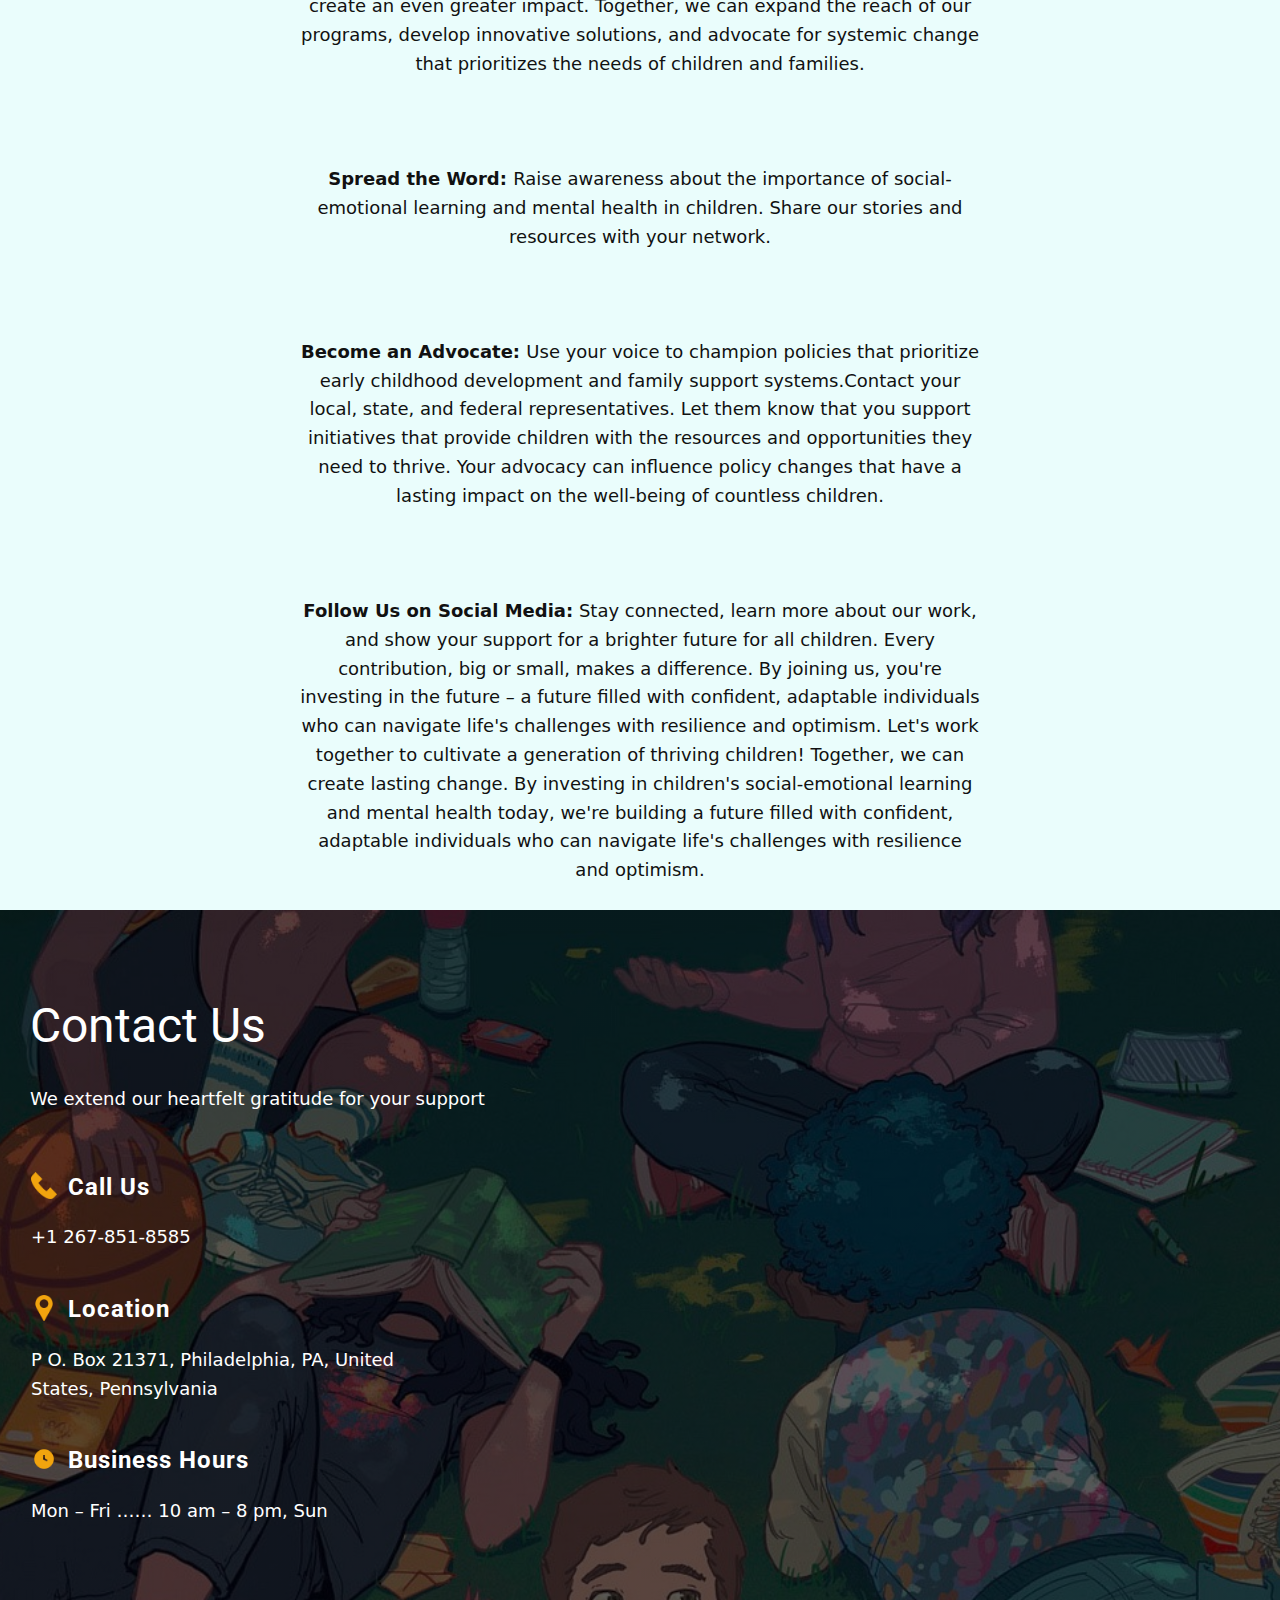
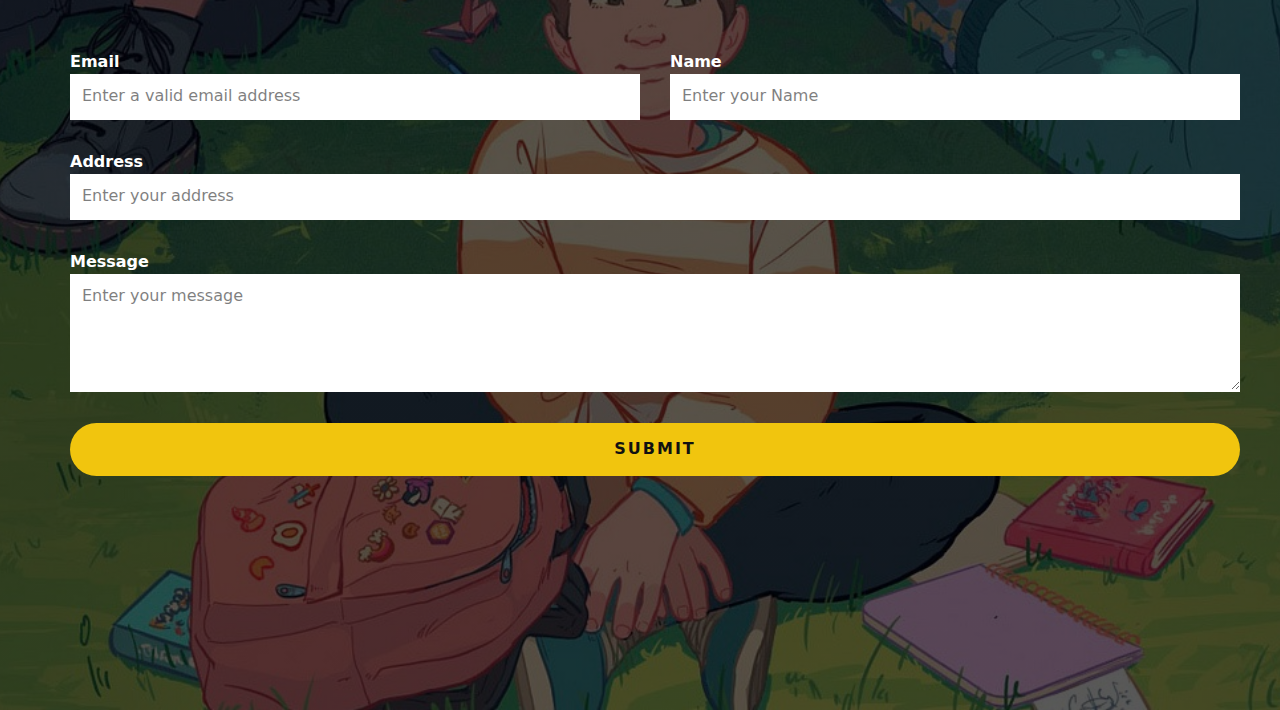
<file: About.html>
<!DOCTYPE html>
<html style="font-size: 16px;" lang="en"><head>
    <meta name="viewport" content="width=device-width, initial-scale=1.0">
    <meta charset="utf-8">
    <meta name="keywords" content="  
    Essential life skills training Philadelphia
Building resilience in Philadelphia youth
Emotional intelligence programs Philadelphia
Children's mental health Philadelphia (or Philadelphia child mental health)
Healthy relationships for Philadelphia youth
Philadelphia youth development
Academic success programs Philadelphia
Positive mental health outcomes in Philadelphia children
Confidence building for Philadelphia youth
Equipping Philadelphia children for life's complexities
Character development programs Philadelphia
Social-emotional learning (SEL) Philadelphia
Coping skills training Philadelphia
Self-esteem building Philadelphia
Life challenges for Philadelphia youth
Thriving Philadelphia children
Future success for Philadelphia youth
Reduced risk of mental health issues
Improved academic performance
Increased self-efficacy 
Empowerment through education
Breaking cycles of poverty and violence 
Building a stronger community 
Creating a brighter future for Philadelphia's youth
Nurturing resilience and emotional intelligence
Equipping children with essential life skills
Empowering youth to thrive
Promoting healthy relationships
Cultivating confidence and adaptability
Building a foundation for success
    ">
    <meta name="description" content="At Not My Child Inc., our mission is to empower children with essential life skills that foster resilience, emotional intelligence, and mental well-being. Through innovative programs and dedicated mentorship, we strive to equip children with the tools they need to navigate challenges, build healthy relationships, and thrive in their personal and academic pursuits. By cultivating these skills early on, we aim to positively impact their mental health outcomes, ensuring they grow into confident and adaptable individuals capable of facing life's complexities with resilience and optimism.">
    <title>NOT MY CHILD </title>
    <link rel="icon" href="ppp.png" type="image/x-icon">
    <link href="https://cdn.jsdelivr.net/npm/bootstrap@5.3.3/dist/css/bootstrap.min.css" rel="stylesheet" integrity="sha384-QWTKZyjpPEjISv5WaRU9OFeRpok6YctnYmDr5pNlyT2bRjXh0JMhjY6hW+ALEwIH" crossorigin="anonymous">
    <script src="https://cdn.jsdelivr.net/npm/bootstrap@5.3.3/dist/js/bootstrap.bundle.min.js" integrity="sha384-YvpcrYf0tY3lHB60NNkmXc5s9fDVZLESaAA55NDzOxhy9GkcIdslK1eN7N6jIeHz" crossorigin="anonymous"></script>
    <link rel="stylesheet" href="nicepage.css" media="screen">
<link rel="stylesheet" href="Page-2.css" media="screen">
    <script class="u-script" type="text/javascript" src="jquery-1.9.1.min.js" defer=""></script>
    <script class="u-script" type="text/javascript" src="nicepage.js" defer=""></script>
    <meta name="generator" content="Nicepage 6.14.5, nicepage.com">
    <meta name="referrer" content="origin">
    <link id="u-theme-google-font" rel="stylesheet" href="https://fonts.googleapis.com/css?family=Roboto:100,100i,300,300i,400,400i,500,500i,700,700i,900,900i|Open+Sans:300,300i,400,400i,500,500i,600,600i,700,700i,800,800i">
    <link id="u-page-google-font" rel="stylesheet" href="https://fonts.googleapis.com/css?family=Montserrat:100,100i,200,200i,300,300i,400,400i,500,500i,600,600i,700,700i,800,800i,900,900i|Montserrat:100,100i,200,200i,300,300i,400,400i,500,500i,600,600i,700,700i,800,800i,900,900i|Lato:100,100i,300,300i,400,400i,700,700i,900,900i">
    
    
    
    
    
    
    
    
    
    
    
    
    
    
    
    
    
    
    
    
    
    
    <script type="application/ld+json">{
		"@context": "http://schema.org",
		"@type": "Organization",
		"name": "",
		"logo": "images/default-logo.png"
}</script>
    <meta name="theme-color" content="#478ac9">
    <meta property="og:title" content="Page 2">
    <meta property="og:type" content="website">
  <meta data-intl-tel-input-cdn-path="intlTelInput/"></head>
 
<!---Menu -->

<nav  style="color: bisque;" class="navbar navbar-expand-lg bg-body-tertiary">
  <div class="container-fluid">
    
    <button class="navbar-toggler" type="button" data-bs-toggle="collapse" data-bs-target="#navbarNav" aria-controls="navbarNav" aria-expanded="false" aria-label="Toggle navigation">
      <span class="navbar-toggler-icon"></span>
    </button>
    <div class="collapse navbar-collapse" id="navbarNav">
      <ul class="navbar-nav">

        <li class="nav-item">
          <a  style="font-weight: 700; color: rgb(102, 108, 159);" class="nav-link" href="index.html">Home  </a>
        </li>
        <li class="nav-item">
          <a style="font-weight: 700; color: rgb(102, 108, 159);"   class="nav-link" href="about.html">About Us  </a>
        </li>
        <li class="nav-item">
          <a style="font-weight: 700; color: rgb(102, 108, 159);"        class="nav-link" href="work.html">Our Work </a>
        </li>
        <li class="nav-item">
          <a  style="font-weight: 700; color: rgb(102, 108, 159);"   class="nav-link" href="donate.html">Donate </a>
        </li>
        <li class="nav-item">
          <a style="font-weight: 700; color: rgb(102, 108, 159);"    class="nav-link" href="support.html">Get Involved</a>
        </li>
        <li class="nav-item">
          <a style="font-weight: 700; color: rgb(102, 108, 159);"    class="nav-link" href="Contact.html">Contact Us </a>
        </li>
      </ul>
    </div>
  </div>
</nav>
  
  

<!---Menu End -->
<section class="u-clearfix u-image u-section-20" id="carousel_1663">
  <div class="u-clearfix u-sheet u-valign-middle-sm u-sheet-1">
    <h2 class="u-text u-text-body-alt-balck u-text-1" style=" color: rgb(37, 37, 36); box-shadow: 8cm;"  >Long-Term Vision for Children's Success  </h2>
    <h5 class="u-text u-text-body-alt-black u-text-7" style="font-weight: 900; color: rgb(37, 37, 36); box-shadow: 8cm;">We deliver innovative programs that foster resilience, emotional intelligence, and mental well-being in children. <br>Dedicated mentors guide them in navigating challenges, building healthy relationships, and thriving in personal and academic endeavors. By nurturing these skills early on, we aim to optimize their mental health throughout life. 
      Our mission is to empower children with essential life skills that foster resilience, emotional intelligence, and mental well-being. <br>
      Through innovative programs and dedicated mentorship, we strive to equip children with the tools they need to navigate challenges, build healthy relationships, and thrive in their personal and academic pursuits By cultivating these skills early on, we aim to positively impact their mental health outcomes, ensuring they grow into confident and adaptable individuals capable of facing life's complexities with resilience and optimism. We work directly with children and families, support and train the early childhood workforce, and partner at the local, state, and federal levels to ensure policies put families first. 
    </h5>
  </div>
</section>
<section class="u-clearfix u-white u-section-10" id="sec-a835">
  <div class="u-clearfix u-sheet u-sheet-1">
    <div class="u-align-center u-container-style u-expanded-width-xs u-group u-group-1">
      <div class="u-container-layout u-valign-middle u-container-layout-1">

      </div>
    </div>
    <div class="u-clearfix u-expanded-width u-gutter-0 u-layout-wrap u-layout-wrap-1">
      <div class="u-layout">
        <div class="u-layout-row">
          <div class="u-align-left u-container-style u-image u-layout-cell u-left-cell u-size-30 u-image-1">
            <div class="u-container-layout" src=""></div>
          </div>
          <div class="u-align-left u-container-style u-layout-cell u-palette-5-dark-3 u-right-cell u-size-30 u-layout-cell-2">
            <div class="u-container-layout u-valign-middle u-container-layout-3">
              <div alt="" class="u-image u-image-circle " data-image-width="277" data-image-height="277"></div>
              <h2 class="u-text u-text-palette-3-base u-text-2">The Power of Mentorship and Role Models </h2>
              <p class="u-text u-text-palette-3-base u-text-3">
                By observing healthy relationship building, goal setting, and problem-solving in action, children gain a roadmap for their own success.
                Mentorships provide a consistent and supportive presence in a child's life. This fosters emotional security and a sense of belonging, both of which contribute to long-term mental well-being
              </p>
              <a href="support.html" class="u-border-1 u-border-palette-3-base u-link u-text-palette-3-base u-link-1" title="read more" target="_blank">Be A Mentor </a>
            </div>
          </div>
        </div>
      </div>
    </div>
  </div>
</section>  

<section class="u-clearfix u-section-8" id="sec-7f2e">
  <div class="u-clearfix u-sheet u-sheet-1">
    <div class="u-clearfix u-expanded-width u-layout-wrap u-layout-wrap-1">
      <div class="u-layout">
        <div class="u-layout-row">
          <div class="u-align-left u-container-style u-layout-cell u-left-cell u-size-23 u-layout-cell-1">
            <div class="u-container-layout u-valign-middle u-container-layout-1">
              <p style="font-weight: 900; font-size: 4ch; " > There are many ways you can contribute to our mission    </p>
              <a  class="u-link u-link-1" title="Read More" target="_blank">Financial Donations  </a>
              <a  class="u-link u-link-1" title="Read More" target="_blank">Volunteer Your Time  </a>
              <a  class="u-link u-link-1" title="Read More" target="_blank">Partnerships   </a>
              <a  class="u-link u-link-1" title="Read More" target="_blank">Spread The Word   </a>
              <a  class="u-link u-link-1" title="Read More" target="_blank">Become an Advocate  </a>
              <a  class="u-link u-link-1" title="Read More" target="_blank">Follow Us On Our Behalf   </a>
            </div>
          </div>
          <div class="u-container-style u-image u-layout-cell u-right-cell u-size-37 u-image-1">
            <div class="u-container-layout"></div>
          </div>
        </div>
      </div>
    </div>
  </div>
</section>
<section class="u-clearfix u-palette-4-light-3 u-section-11" id="sec-ce46">
  <div class="u-clearfix u-sheet u-sheet-1">
    <div class="u-align-center u-container-style u-group u-group-1">
      <div class="u-container-layout u-valign-middle u-container-layout-1">
        <h2 class="u-text u-text-1"></h2>
        <p class="u-text u-text-2">

        <br>  <strong> Financial Donations: </strong> Your contribution directly supports our innovative programs
         and dedicated mentors who equip children with the tools for success.
        These resources allow us to develop and deliver curriculum that fosters resilience, emotional intelligence,
         and mental well-being in children. By donating, you're investing directly in the tools and support children need to flourish. Every contribution, big or small, brings us closer to empowering the next generation.
         <br><br><br><strong>  Volunteer Your Time:  </strong> Share your skills and passion by becoming a
          mentor or supporting our programs in other ways.Our children benefit tremendously from positive adult role models who can guide them through challenges, build healthy relationships, and celebrate their successes.  Whether you have expertise in a specific area or simply a desire to connect with young minds, your time and dedication can make a world of difference. We offer a variety of volunteer opportunities, 
         allowing you to find a role that aligns with your interests and availability.
        <br><br><br><br> <strong> Partnerships </strong> Combine your organization's strengths with ours
         to create an even greater impact on children's well-being.Partnering with A Long-Term Vision for
          Children's Success allows us to combine our strengths and create an even greater impact. 
          Together, we can expand the reach of our programs, develop innovative solutions, 
        and advocate for systemic change that prioritizes the needs of children and families.
       <br> <br><br><br> <strong> Spread the Word: </strong>Raise awareness about the importance of social-emotional learning and mental health in children. Share our stories and resources with your network.
       <br> <br><br><br>  <strong> Become an Advocate:  </strong>Use your voice to champion policies that prioritize
        early childhood development and family support systems.Contact your local, state, and federal 
        representatives. Let them know that you support initiatives that provide children with the
         resources and opportunities they need to thrive.  Your advocacy can influence policy 
       changes that have a lasting impact on the well-being of countless children.
       <br> <br><br><br>   <strong> Follow Us on Social Media:</strong> Stay connected, learn more about our work, and show your support for a brighter future for all children.
       Every contribution, big or small, makes a difference.  By joining us, you're investing in the future – a future filled with confident, adaptable individuals who can navigate life's challenges with resilience and optimism.  Let's work together to cultivate a generation of thriving children!    Together, we can create lasting change. By investing in children's social-emotional learning and mental health today, we're building a future filled with confident, adaptable individuals who can navigate life's challenges with resilience and optimism.  </p>

      </div>
    </div>
  </div>
</section>

      


 
<section class="u-clearfix u-image u-shading u-section-13" id="carousel_5db4" data-image-width="1620" data-image-height="1080">
  <div class="u-clearfix u-sheet u-valign-middle u-sheet-1">
    <div class="data-layout-selected u-clearfix u-expanded-width u-gutter-0 u-layout-wrap u-layout-wrap-1">
      <div class="u-layout">
        <div class="u-layout-row">
          <div class="u-align-left u-container-style u-layout-cell u-left-cell u-size-27-xl u-size-29-lg u-size-29-md u-size-29-sm u-size-29-xs u-layout-cell-1">
            <div class="u-container-layout u-valign-middle-lg u-valign-middle-md u-valign-middle-xl u-container-layout-1">
              <h2 class="u-text u-text-1">Contact Us</h2>
              <p class="u-text u-text-2">We extend our heartfelt gratitude for your support <a  class="u-border-1 u-border-active-palette-3-base u-border-hover-palette-3-base u-border-no-left u-border-no-right u-border-no-top u-border-white u-bottom-left-radius-0 u-bottom-right-radius-0 u-btn u-button-link u-button-style u-none u-radius-0 u-text-body-alt-color u-top-left-radius-0 u-top-right-radius-0 u-btn-1" target="_blank"></a>
              </p>
              <div class="u-list u-list-1">
                <div class="u-repeater u-repeater-1">
                  <div class="u-container-style u-list-item u-repeater-item u-shape-rectangle">
                    <div class="u-container-layout u-similar-container u-container-layout-2">
                      <h5 class="u-text u-text-3"><span class="u-file-icon u-icon u-text-palette-3-base u-icon-1"><img src="images/1082334-3da3ecc0.png" alt=""></span>&nbsp;Call Us
                      </h5>
                      <p class="u-text u-text-4">+1 267-851-8585</p>

                    </div>
                  </div>
                  <div class="u-container-style u-list-item u-repeater-item u-shape-rectangle">
                    <div class="u-container-layout u-similar-container u-container-layout-3">
                      <h5 class="u-text u-text-5"><span class="u-file-icon u-icon u-text-palette-3-base u-icon-2"><img src="images/205d33fb-71c4-40dc-a07f-7a1273e85973-a71d61bb.png" alt=""></span>&nbsp;Location
                      </h5>
                      <p class="u-text u-text-6"> P O. Box 21371, Philadelphia, PA, United States, Pennsylvania  </p>
                    </div>
                  </div>
                  <div class="u-container-style u-list-item u-repeater-item u-shape-rectangle">
                    <div class="u-container-layout u-similar-container u-container-layout-4">
                      <h5 class="u-text u-text-7"><span class="u-file-icon u-icon u-text-palette-3-base u-icon-3"><img src="images/2791568-72648669.png" alt=""></span>&nbsp;Business Hours
                      </h5>
                      <p class="u-text u-text-8">Mon – Fri …… 10 am – 8 pm, Sun</p>
                    </div>
                  </div>
                </div>
              </div>
            </div>
          </div>
          <div class="u-container-style u-layout-cell u-right-cell u-size-31-lg u-size-31-md u-size-31-sm u-size-31-xs u-size-33-xl u-layout-cell-2">
            <div class="u-container-layout u-valign-middle-xl u-container-layout-5">
              <div class="u-expanded-width-md u-expanded-width-sm u-expanded-width-xs u-form u-form-1">
                <form action="" class="u-clearfix u-form-spacing-30 u-form-vertical u-inner-form" style="padding: 10px" source="email" name="form">
                  <div class="u-form-email u-form-group u-form-partition-factor-2">
                    <label for="email-319a" class="u-label u-text-body-alt-color u-label-1">Email</label>
                    <input type="email" placeholder="Enter a valid email address" id="email-319a" name="email" class="u-border-2 u-border-no-left u-border-no-right u-border-no-top u-border-white u-input u-input-rectangle" required="">
                  </div>
                  <div class="u-form-group u-form-name u-form-partition-factor-2">
                    <label for="name-319a" class="u-label u-text-body-alt-color u-label-2">Name</label>
                    <input type="text" placeholder="Enter your Name" id="name-319a" name="name" class="u-border-2 u-border-no-left u-border-no-right u-border-no-top u-border-white u-input u-input-rectangle" required="">
                  </div>
                  <div class="u-form-address u-form-group u-form-group-3">
                    <label for="address-452f" class="u-label u-text-body-alt-color u-label-3">Address</label>
                    <input type="text" placeholder="Enter your address" id="address-452f" name="address" class="u-border-2 u-border-no-left u-border-no-right u-border-no-top u-border-white u-input u-input-rectangle" required="">
                  </div>
                  <div class="u-form-group u-form-message">
                    <label for="message-319a" class="u-label u-text-body-alt-color u-label-4">Message</label>
                    <textarea placeholder="Enter your message" rows="4" cols="50" id="message-319a" name="message" class="u-border-2 u-border-no-left u-border-no-right u-border-no-top u-border-white u-input u-input-rectangle" required=""></textarea>
                  </div>
                  <div class="u-align-left u-form-group u-form-submit">
                    <a href="#" class="u-active-white u-border-none u-btn u-btn-round u-btn-submit u-button-style u-hover-white u-palette-3-base u-radius-50 u-btn-2">Submit</a>
                    <input type="submit" value="submit" class="u-form-control-hidden">
                  </div>
                  <div class="u-form-send-message u-form-send-success"> Thank you! Your message has been sent. </div>
                  <div class="u-form-send-error u-form-send-message"> Unable to send your message. Please fix errors then try again. </div>
                  <input type="hidden" value="" name="recaptchaResponse">
                  <input type="hidden" name="formServices" value="84678538-86f5-a499-01b2-f9166d06c11b">
                </form>
              </div>
            </div>
          </div>
        </div>
      </div>
    </div>
  </div>
</section>
</file>
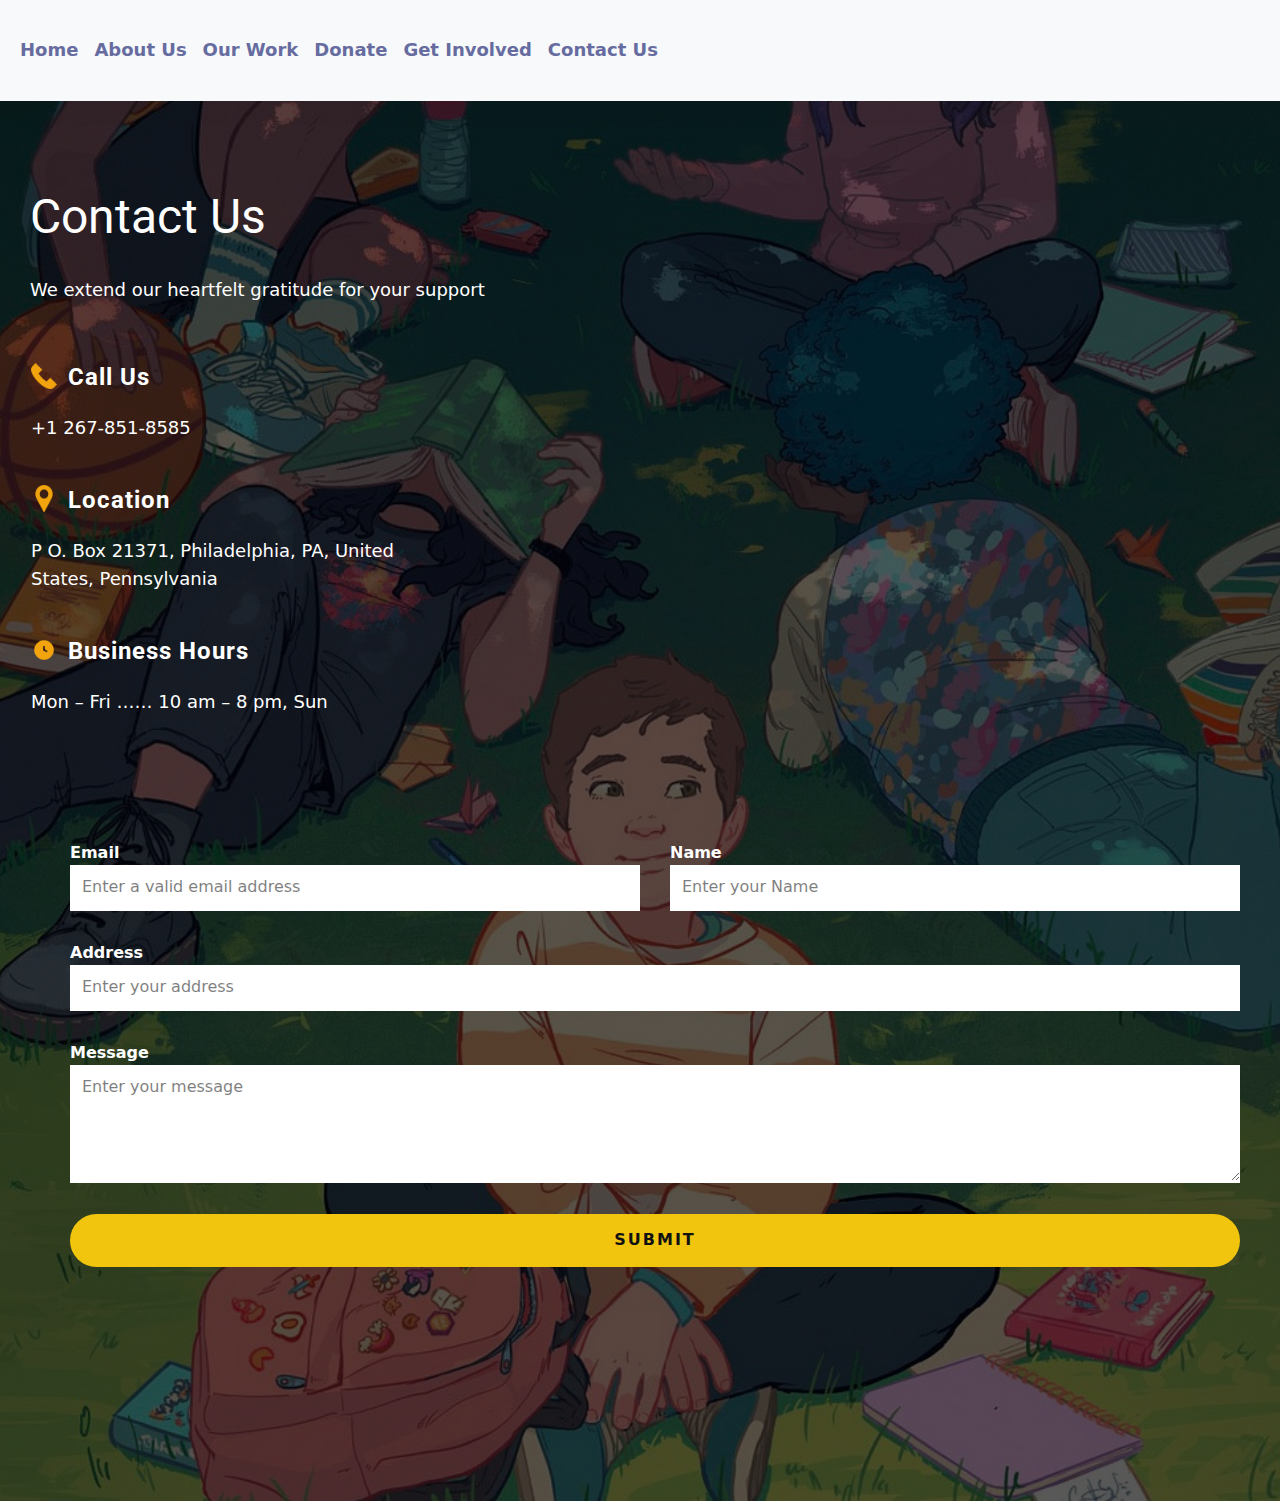
<file: Contact.html>
<!DOCTYPE html>
<html style="font-size: 16px;" lang="en"><head>
    <meta name="viewport" content="width=device-width, initial-scale=1.0">
    <meta charset="utf-8">
    <meta name="keywords" content="  
    Essential life skills training Philadelphia
Building resilience in Philadelphia youth
Emotional intelligence programs Philadelphia
Children's mental health Philadelphia (or Philadelphia child mental health)
Healthy relationships for Philadelphia youth
Philadelphia youth development
Academic success programs Philadelphia
Positive mental health outcomes in Philadelphia children
Confidence building for Philadelphia youth
Equipping Philadelphia children for life's complexities
Character development programs Philadelphia
Social-emotional learning (SEL) Philadelphia
Coping skills training Philadelphia
Self-esteem building Philadelphia
Life challenges for Philadelphia youth
Thriving Philadelphia children
Future success for Philadelphia youth
Reduced risk of mental health issues
Improved academic performance
Increased self-efficacy 
Empowerment through education
Breaking cycles of poverty and violence 
Building a stronger community 
Creating a brighter future for Philadelphia's youth
Nurturing resilience and emotional intelligence
Equipping children with essential life skills
Empowering youth to thrive
Promoting healthy relationships
Cultivating confidence and adaptability
Building a foundation for success
    ">
    <meta name="description" content="At Not My Child Inc., our mission is to empower children with essential life skills that foster resilience, emotional intelligence, and mental well-being. Through innovative programs and dedicated mentorship, we strive to equip children with the tools they need to navigate challenges, build healthy relationships, and thrive in their personal and academic pursuits. By cultivating these skills early on, we aim to positively impact their mental health outcomes, ensuring they grow into confident and adaptable individuals capable of facing life's complexities with resilience and optimism.">
    <title>NOT MY CHILD </title>
    <link rel="icon" href="ppp.png" type="image/x-icon">
    <link href="https://cdn.jsdelivr.net/npm/bootstrap@5.3.3/dist/css/bootstrap.min.css" rel="stylesheet" integrity="sha384-QWTKZyjpPEjISv5WaRU9OFeRpok6YctnYmDr5pNlyT2bRjXh0JMhjY6hW+ALEwIH" crossorigin="anonymous">
    <script src="https://cdn.jsdelivr.net/npm/bootstrap@5.3.3/dist/js/bootstrap.bundle.min.js" integrity="sha384-YvpcrYf0tY3lHB60NNkmXc5s9fDVZLESaAA55NDzOxhy9GkcIdslK1eN7N6jIeHz" crossorigin="anonymous"></script>
    <link rel="stylesheet" href="nicepage.css" media="screen">
<link rel="stylesheet" href="Page-2.css" media="screen">
    <script class="u-script" type="text/javascript" src="jquery-1.9.1.min.js" defer=""></script>
    <script class="u-script" type="text/javascript" src="nicepage.js" defer=""></script>
    <meta name="generator" content="Nicepage 6.14.5, nicepage.com">
    <meta name="referrer" content="origin">
    <link id="u-theme-google-font" rel="stylesheet" href="https://fonts.googleapis.com/css?family=Roboto:100,100i,300,300i,400,400i,500,500i,700,700i,900,900i|Open+Sans:300,300i,400,400i,500,500i,600,600i,700,700i,800,800i">
    <link id="u-page-google-font" rel="stylesheet" href="https://fonts.googleapis.com/css?family=Montserrat:100,100i,200,200i,300,300i,400,400i,500,500i,600,600i,700,700i,800,800i,900,900i|Montserrat:100,100i,200,200i,300,300i,400,400i,500,500i,600,600i,700,700i,800,800i,900,900i|Lato:100,100i,300,300i,400,400i,700,700i,900,900i">
    
    
    
    
    
    
    
    
    
    
    
    
    
    
    
    
    
    
    
    
    
    
    <script type="application/ld+json">{
		"@context": "http://schema.org",
		"@type": "Organization",
		"name": "",
		"logo": "images/default-logo.png"
}</script>
    <meta name="theme-color" content="#478ac9">
    <meta property="og:title" content="Page 2">
    <meta property="og:type" content="website">
  <meta data-intl-tel-input-cdn-path="intlTelInput/"></head>
 
<!---Menu -->

<nav  style="color: bisque;" class="navbar navbar-expand-lg bg-body-tertiary">
  <div class="container-fluid">
    
    <button class="navbar-toggler" type="button" data-bs-toggle="collapse" data-bs-target="#navbarNav" aria-controls="navbarNav" aria-expanded="false" aria-label="Toggle navigation">
      <span class="navbar-toggler-icon"></span>
    </button>
    <div class="collapse navbar-collapse" id="navbarNav">
      <ul class="navbar-nav">

        <li class="nav-item">
          <a  style="font-weight: 700; color: rgb(102, 108, 159);" class="nav-link" href="index.html">Home  </a>
        </li>
        <li class="nav-item">
          <a style="font-weight: 700; color: rgb(102, 108, 159);"   class="nav-link" href="about.html">About Us  </a>
        </li>
        <li class="nav-item">
          <a style="font-weight: 700; color: rgb(102, 108, 159);"        class="nav-link" href="work.html">Our Work </a>
        </li>
        <li class="nav-item">
          <a  style="font-weight: 700; color: rgb(102, 108, 159);"   class="nav-link" href="donate.html">Donate </a>
        </li>
        <li class="nav-item">
          <a style="font-weight: 700; color: rgb(102, 108, 159);"    class="nav-link" href="support.html">Get Involved</a>
        </li>
        <li class="nav-item">
          <a style="font-weight: 700; color: rgb(102, 108, 159);"    class="nav-link" href="Contact.html">Contact Us </a>
        </li>
      </ul>
    </div>
  </div>
</nav>
  
  

<!---Menu End -->




      


 
<section class="u-clearfix u-image u-shading u-section-13" id="carousel_5db4" data-image-width="1620" data-image-height="1080">
  <div class="u-clearfix u-sheet u-valign-middle u-sheet-1">
    <div class="data-layout-selected u-clearfix u-expanded-width u-gutter-0 u-layout-wrap u-layout-wrap-1">
      <div class="u-layout">
        <div class="u-layout-row">
          <div class="u-align-left u-container-style u-layout-cell u-left-cell u-size-27-xl u-size-29-lg u-size-29-md u-size-29-sm u-size-29-xs u-layout-cell-1">
            <div class="u-container-layout u-valign-middle-lg u-valign-middle-md u-valign-middle-xl u-container-layout-1">
              <h2 class="u-text u-text-1">Contact Us</h2>
              <p class="u-text u-text-2">We extend our heartfelt gratitude for your support <a  class="u-border-1 u-border-active-palette-3-base u-border-hover-palette-3-base u-border-no-left u-border-no-right u-border-no-top u-border-white u-bottom-left-radius-0 u-bottom-right-radius-0 u-btn u-button-link u-button-style u-none u-radius-0 u-text-body-alt-color u-top-left-radius-0 u-top-right-radius-0 u-btn-1" target="_blank"></a>
              </p>
              <div class="u-list u-list-1">
                <div class="u-repeater u-repeater-1">
                  <div class="u-container-style u-list-item u-repeater-item u-shape-rectangle">
                    <div class="u-container-layout u-similar-container u-container-layout-2">
                      <h5 class="u-text u-text-3"><span class="u-file-icon u-icon u-text-palette-3-base u-icon-1"><img src="images/1082334-3da3ecc0.png" alt=""></span>&nbsp;Call Us
                      </h5>
                      <p class="u-text u-text-4">+1 267-851-8585</p>

                    </div>
                  </div>
                  <div class="u-container-style u-list-item u-repeater-item u-shape-rectangle">
                    <div class="u-container-layout u-similar-container u-container-layout-3">
                      <h5 class="u-text u-text-5"><span class="u-file-icon u-icon u-text-palette-3-base u-icon-2"><img src="images/205d33fb-71c4-40dc-a07f-7a1273e85973-a71d61bb.png" alt=""></span>&nbsp;Location
                      </h5>
                      <p class="u-text u-text-6"> P O. Box 21371, Philadelphia, PA, United States, Pennsylvania  </p>
                    </div>
                  </div>
                  <div class="u-container-style u-list-item u-repeater-item u-shape-rectangle">
                    <div class="u-container-layout u-similar-container u-container-layout-4">
                      <h5 class="u-text u-text-7"><span class="u-file-icon u-icon u-text-palette-3-base u-icon-3"><img src="images/2791568-72648669.png" alt=""></span>&nbsp;Business Hours
                      </h5>
                      <p class="u-text u-text-8">Mon – Fri …… 10 am – 8 pm, Sun</p>
                    </div>
                  </div>
                </div>
              </div>
            </div>
          </div>
          <div class="u-container-style u-layout-cell u-right-cell u-size-31-lg u-size-31-md u-size-31-sm u-size-31-xs u-size-33-xl u-layout-cell-2">
            <div class="u-container-layout u-valign-middle-xl u-container-layout-5">
              <div class="u-expanded-width-md u-expanded-width-sm u-expanded-width-xs u-form u-form-1">
                <form action="" class="u-clearfix u-form-spacing-30 u-form-vertical u-inner-form" style="padding: 10px" source="email" name="form">
                  <div class="u-form-email u-form-group u-form-partition-factor-2">
                    <label for="email-319a" class="u-label u-text-body-alt-color u-label-1">Email</label>
                    <input type="email" placeholder="Enter a valid email address" id="email-319a" name="email" class="u-border-2 u-border-no-left u-border-no-right u-border-no-top u-border-white u-input u-input-rectangle" required="">
                  </div>
                  <div class="u-form-group u-form-name u-form-partition-factor-2">
                    <label for="name-319a" class="u-label u-text-body-alt-color u-label-2">Name</label>
                    <input type="text" placeholder="Enter your Name" id="name-319a" name="name" class="u-border-2 u-border-no-left u-border-no-right u-border-no-top u-border-white u-input u-input-rectangle" required="">
                  </div>
                  <div class="u-form-address u-form-group u-form-group-3">
                    <label for="address-452f" class="u-label u-text-body-alt-color u-label-3">Address</label>
                    <input type="text" placeholder="Enter your address" id="address-452f" name="address" class="u-border-2 u-border-no-left u-border-no-right u-border-no-top u-border-white u-input u-input-rectangle" required="">
                  </div>
                  <div class="u-form-group u-form-message">
                    <label for="message-319a" class="u-label u-text-body-alt-color u-label-4">Message</label>
                    <textarea placeholder="Enter your message" rows="4" cols="50" id="message-319a" name="message" class="u-border-2 u-border-no-left u-border-no-right u-border-no-top u-border-white u-input u-input-rectangle" required=""></textarea>
                  </div>
                  <div class="u-align-left u-form-group u-form-submit">
                    <a href="#" class="u-active-white u-border-none u-btn u-btn-round u-btn-submit u-button-style u-hover-white u-palette-3-base u-radius-50 u-btn-2">Submit</a>
                    <input type="submit" value="submit" class="u-form-control-hidden">
                  </div>
                  <div class="u-form-send-message u-form-send-success"> Thank you! Your message has been sent. </div>
                  <div class="u-form-send-error u-form-send-message"> Unable to send your message. Please fix errors then try again. </div>
                  <input type="hidden" value="" name="recaptchaResponse">
                  <input type="hidden" name="formServices" value="84678538-86f5-a499-01b2-f9166d06c11b">
                </form>
              </div>
            </div>
          </div>
        </div>
      </div>
    </div>
  </div>
</section>
</file>
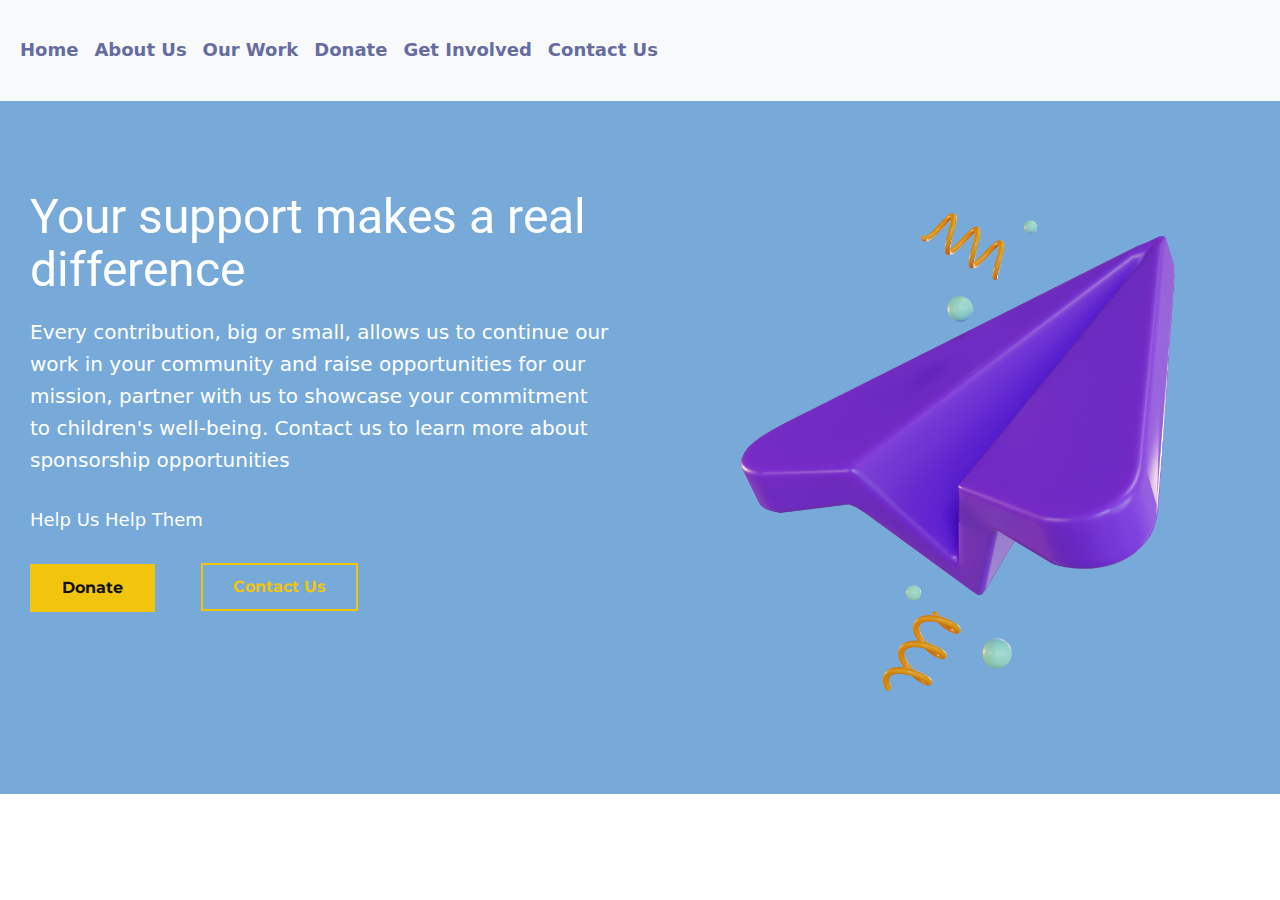
<file: donate.html>
<!DOCTYPE html>
<html style="font-size: 16px;" lang="en"><head>
    <meta name="viewport" content="width=device-width, initial-scale=1.0">
    <meta charset="utf-8">
    <meta name="keywords" content="  
    Essential life skills training Philadelphia
Building resilience in Philadelphia youth
Emotional intelligence programs Philadelphia
Children's mental health Philadelphia (or Philadelphia child mental health)
Healthy relationships for Philadelphia youth
Philadelphia youth development
Academic success programs Philadelphia
Positive mental health outcomes in Philadelphia children
Confidence building for Philadelphia youth
Equipping Philadelphia children for life's complexities
Character development programs Philadelphia
Social-emotional learning (SEL) Philadelphia
Coping skills training Philadelphia
Self-esteem building Philadelphia
Life challenges for Philadelphia youth
Thriving Philadelphia children
Future success for Philadelphia youth
Reduced risk of mental health issues
Improved academic performance
Increased self-efficacy 
Empowerment through education
Breaking cycles of poverty and violence 
Building a stronger community 
Creating a brighter future for Philadelphia's youth
Nurturing resilience and emotional intelligence
Equipping children with essential life skills
Empowering youth to thrive
Promoting healthy relationships
Cultivating confidence and adaptability
Building a foundation for success
    ">
    <meta name="description" content="At Not My Child Inc., our mission is to empower children with essential life skills that foster resilience, emotional intelligence, and mental well-being. Through innovative programs and dedicated mentorship, we strive to equip children with the tools they need to navigate challenges, build healthy relationships, and thrive in their personal and academic pursuits. By cultivating these skills early on, we aim to positively impact their mental health outcomes, ensuring they grow into confident and adaptable individuals capable of facing life's complexities with resilience and optimism.">
    <title>NOT MY CHILD </title>
    <link rel="icon" href="ppp.png" type="image/x-icon">
    <link href="https://cdn.jsdelivr.net/npm/bootstrap@5.3.3/dist/css/bootstrap.min.css" rel="stylesheet" integrity="sha384-QWTKZyjpPEjISv5WaRU9OFeRpok6YctnYmDr5pNlyT2bRjXh0JMhjY6hW+ALEwIH" crossorigin="anonymous">
    <script src="https://cdn.jsdelivr.net/npm/bootstrap@5.3.3/dist/js/bootstrap.bundle.min.js" integrity="sha384-YvpcrYf0tY3lHB60NNkmXc5s9fDVZLESaAA55NDzOxhy9GkcIdslK1eN7N6jIeHz" crossorigin="anonymous"></script>
    <link rel="stylesheet" href="nicepage.css" media="screen">
<link rel="stylesheet" href="Page-2.css" media="screen">
    <script class="u-script" type="text/javascript" src="jquery-1.9.1.min.js" defer=""></script>
    <script class="u-script" type="text/javascript" src="nicepage.js" defer=""></script>
    <meta name="generator" content="Nicepage 6.14.5, nicepage.com">
    <meta name="referrer" content="origin">
    <link id="u-theme-google-font" rel="stylesheet" href="https://fonts.googleapis.com/css?family=Roboto:100,100i,300,300i,400,400i,500,500i,700,700i,900,900i|Open+Sans:300,300i,400,400i,500,500i,600,600i,700,700i,800,800i">
    <link id="u-page-google-font" rel="stylesheet" href="https://fonts.googleapis.com/css?family=Montserrat:100,100i,200,200i,300,300i,400,400i,500,500i,600,600i,700,700i,800,800i,900,900i|Montserrat:100,100i,200,200i,300,300i,400,400i,500,500i,600,600i,700,700i,800,800i,900,900i|Lato:100,100i,300,300i,400,400i,700,700i,900,900i">
    
    
    
    
    
    
    
    
    
    
    
    
    
    
    
    
    
    
    
    
    
    
    <script type="application/ld+json">{
		"@context": "http://schema.org",
		"@type": "Organization",
		"name": "",
		"logo": "images/default-logo.png"
}</script>
    <meta name="theme-color" content="#478ac9">
    <meta property="og:title" content="Page 2">
    <meta property="og:type" content="website">
  <meta data-intl-tel-input-cdn-path="intlTelInput/"></head>
 
<!---Menu -->

<nav  style="color: bisque;" class="navbar navbar-expand-lg bg-body-tertiary">
  <div class="container-fluid">
    
    <button class="navbar-toggler" type="button" data-bs-toggle="collapse" data-bs-target="#navbarNav" aria-controls="navbarNav" aria-expanded="false" aria-label="Toggle navigation">
      <span class="navbar-toggler-icon"></span>
    </button>
    <div class="collapse navbar-collapse" id="navbarNav">
      <ul class="navbar-nav">

        <li class="nav-item">
          <a  style="font-weight: 700; color: rgb(102, 108, 159);" class="nav-link" href="index.html">Home  </a>
        </li>
        <li class="nav-item">
          <a style="font-weight: 700; color: rgb(102, 108, 159);"   class="nav-link" href="about.html">About Us  </a>
        </li>
        <li class="nav-item">
          <a style="font-weight: 700; color: rgb(102, 108, 159);"        class="nav-link" href="work.html">Our Work </a>
        </li>
        <li class="nav-item">
          <a  style="font-weight: 700; color: rgb(102, 108, 159);"   class="nav-link" href="donate.html">Donate </a>
        </li>
        <li class="nav-item">
          <a style="font-weight: 700; color: rgb(102, 108, 159);"    class="nav-link" href="support.html">Get Involved</a>
        </li>
        <li class="nav-item">
          <a style="font-weight: 700; color: rgb(102, 108, 159);"    class="nav-link" href="Contact.html">Contact Us </a>
        </li>
      </ul>
    </div>
  </div>
</nav>
  
  

<!---Menu End -->

<section class="u-clearfix u-palette-1-light-1 u-section-16" id="carousel_3495">
    <div class="u-clearfix u-sheet u-valign-middle-md u-valign-middle-sm u-valign-middle-xs u-sheet-1">
      <div class="data-layout-selected u-clearfix u-expanded-width u-layout-wrap u-layout-wrap-1">
        <div class="u-layout">
          <div class="u-layout-row">
            <div class="u-container-style u-layout-cell u-size-30 u-layout-cell-1">
              <div class="u-container-layout u-valign-bottom-sm u-valign-middle-xl u-container-layout-1">
                <h1 class="u-text u-text-default u-text-1" data-animation-name="customAnimationIn" data-animation-duration="2000" data-animation-delay="0"> Your support makes a real difference</h1>
                <p class="u-text u-text-default u-text-2">  Every contribution, big or small, allows us to continue our work  in your community and raise opportunities for our mission, partner with us  to showcase your commitment to children's well-being. Contact us to learn more about sponsorship opportunities</p>
                <p class="u-text u-text-default u-text-3">Help Us Help Them  <a href="" class="u-active-none u-border-none u-btn u-button-link u-button-style u-hover-none u-none u-text-palette-1-light-1 u-btn-1">Freepik</a>
                </p>
                <a href="donate.html" class="u-border-2 u-border-palette-3-base u-btn u-button-style u-custom-font u-font-montserrat u-palette-3-base u-btn-2">Donate  </a>
                <a href="Contact.html" class="u-border-2 u-border-hover-white u-border-palette-3-base u-btn u-button-style u-custom-font u-font-montserrat u-none u-text-hover-white u-text-palette-3-base u-btn-3"> Contact Us</a>
              </div>
            </div>
            <div class="u-container-style u-layout-cell u-size-30 u-layout-cell-2">
              <div class="u-container-layout u-valign-middle-lg u-valign-middle-md u-valign-middle-sm u-valign-middle-xs u-container-layout-2">
                <img class="u-expanded-width u-image u-image-contain u-image-default u-image-1" src="images/22678076_IconBusinessv3_5_.png" alt="" data-image-width="1674" data-image-height="1878" data-animation-name="customAnimationIn" data-animation-duration="2000" data-animation-delay="0">
              </div>
            </div>
          </div>
        </div>
      </div>
    </div>
  </section>
</file>
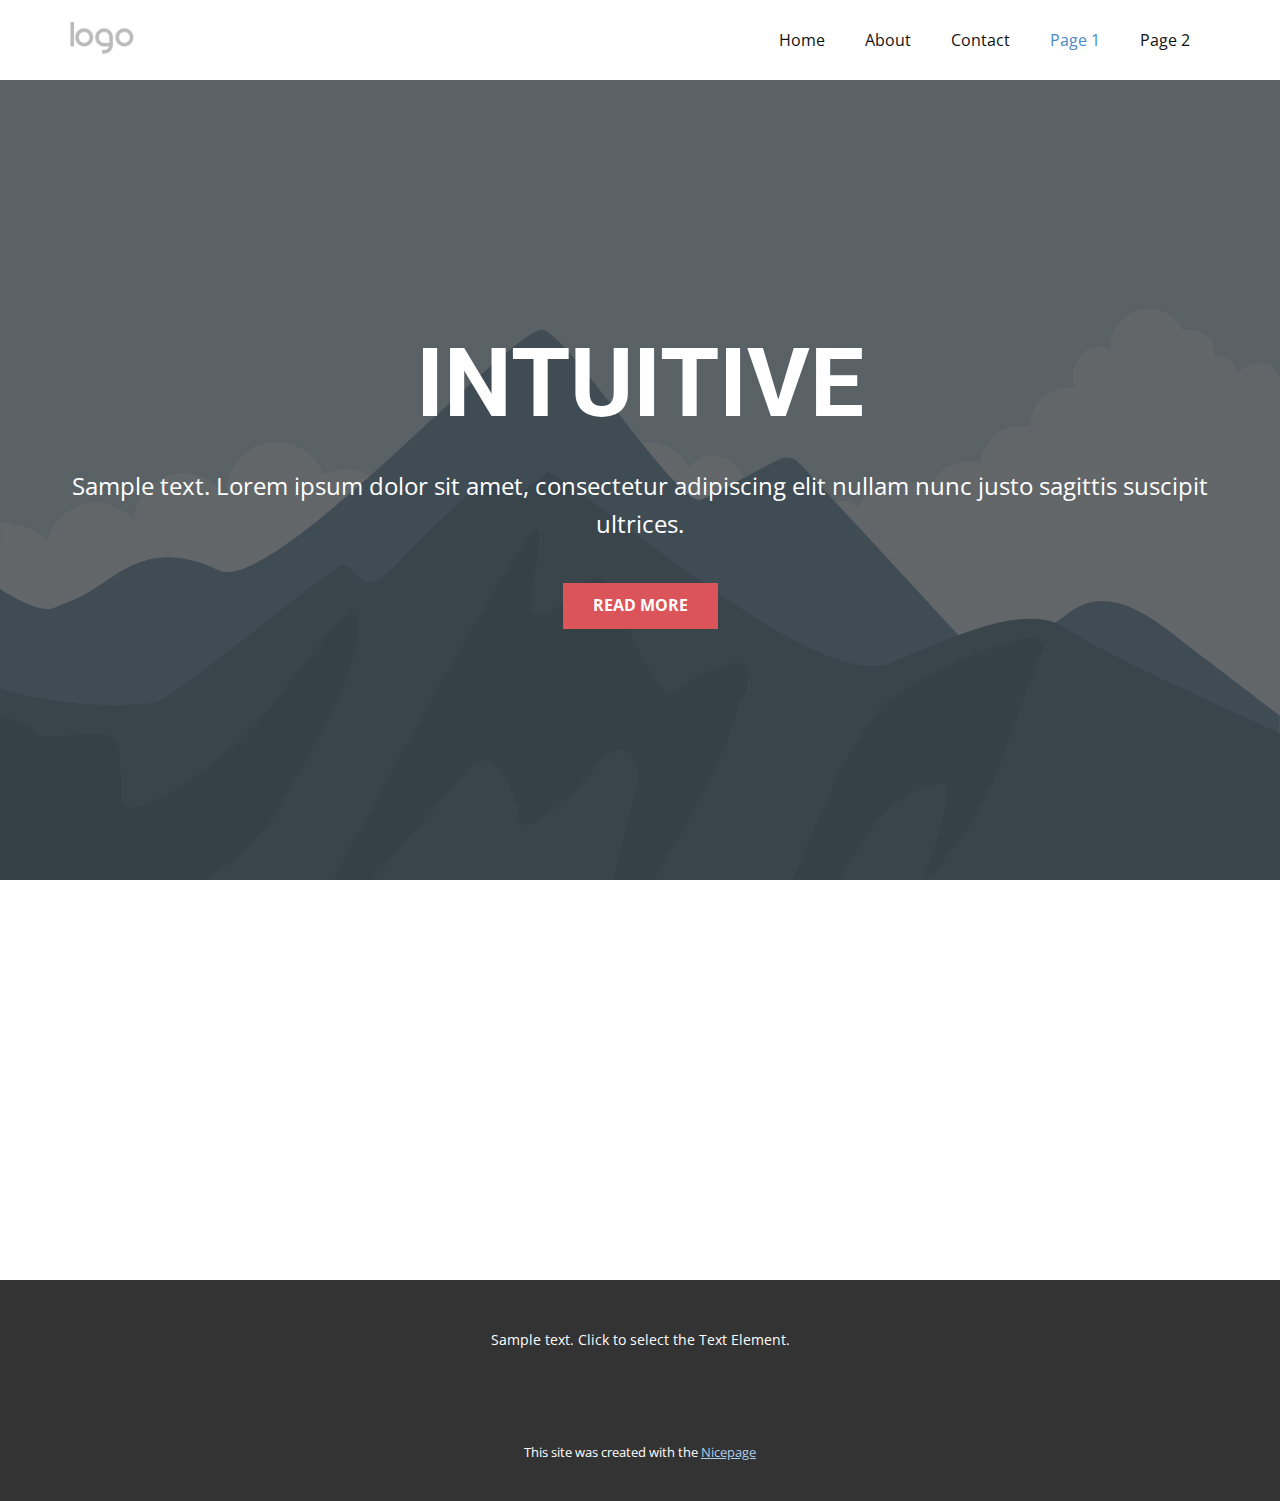
<file: Page-1.html>
<!DOCTYPE html>
<html style="font-size: 16px;" lang="en"><head>
    <meta name="viewport" content="width=device-width, initial-scale=1.0">
    <meta charset="utf-8">
    <meta name="keywords" content="INTUITIVE">
    <meta name="description" content="">
    <title>Page 1</title>
    <link rel="stylesheet" href="nicepage.css" media="screen">
<link rel="stylesheet" href="Page-1.css" media="screen">
    <script class="u-script" type="text/javascript" src="jquery-1.9.1.min.js" defer=""></script>
    <script class="u-script" type="text/javascript" src="nicepage.js" defer=""></script>
    <meta name="generator" content="Nicepage 6.14.5, nicepage.com">
    <link id="u-theme-google-font" rel="stylesheet" href="https://fonts.googleapis.com/css?family=Roboto:100,100i,300,300i,400,400i,500,500i,700,700i,900,900i|Open+Sans:300,300i,400,400i,500,500i,600,600i,700,700i,800,800i">
    
    
    
    
    <script type="application/ld+json">{
		"@context": "http://schema.org",
		"@type": "Organization",
		"name": "",
		"logo": "images/default-logo.png"
}</script>
    <meta name="theme-color" content="#478ac9">
    <meta property="og:title" content="Page 1">
    <meta property="og:type" content="website">
  <meta data-intl-tel-input-cdn-path="intlTelInput/"></head>
  <body data-path-to-root="./" data-include-products="false" class="u-body u-xl-mode" data-lang="en"><header class="u-clearfix u-header u-header" id="sec-5a56"><div class="u-clearfix u-sheet u-valign-middle u-sheet-1">
        <a href="#" class="u-image u-logo u-image-1">
          <img src="images/default-logo.png" class="u-logo-image u-logo-image-1">
        </a>
        <nav class="u-menu u-menu-dropdown u-offcanvas u-menu-1">
          <div class="menu-collapse" style="font-size: 1rem; letter-spacing: 0px;">
            <a class="u-button-style u-custom-left-right-menu-spacing u-custom-padding-bottom u-custom-top-bottom-menu-spacing u-nav-link u-text-active-palette-1-base u-text-hover-palette-2-base" href="#">
              <svg class="u-svg-link" viewBox="0 0 24 24"><use xlink:href="#menu-hamburger"></use></svg>
              <svg class="u-svg-content" version="1.1" id="menu-hamburger" viewBox="0 0 16 16" x="0px" y="0px" xmlns:xlink="http://www.w3.org/1999/xlink" xmlns="http://www.w3.org/2000/svg"><g><rect y="1" width="16" height="2"></rect><rect y="7" width="16" height="2"></rect><rect y="13" width="16" height="2"></rect>
</g></svg>
            </a>
          </div>
          <div class="u-nav-container">
            <ul class="u-nav u-unstyled u-nav-1"><li class="u-nav-item"><a class="u-button-style u-nav-link u-text-active-palette-1-base u-text-hover-palette-2-base" href="./" style="padding: 10px 20px;">Home</a>
</li><li class="u-nav-item"><a class="u-button-style u-nav-link u-text-active-palette-1-base u-text-hover-palette-2-base" href="About.html" style="padding: 10px 20px;">About</a>
</li><li class="u-nav-item"><a class="u-button-style u-nav-link u-text-active-palette-1-base u-text-hover-palette-2-base" href="Contact.html" style="padding: 10px 20px;">Contact</a>
</li><li class="u-nav-item"><a class="u-button-style u-nav-link u-text-active-palette-1-base u-text-hover-palette-2-base" href="Page-1.html" style="padding: 10px 20px;">Page 1</a>
</li><li class="u-nav-item"><a class="u-button-style u-nav-link u-text-active-palette-1-base u-text-hover-palette-2-base" href="Page-2.html" style="padding: 10px 20px;">Page 2</a>
</li></ul>
          </div>
          <div class="u-nav-container-collapse">
            <div class="u-black u-container-style u-inner-container-layout u-opacity u-opacity-95 u-sidenav">
              <div class="u-inner-container-layout u-sidenav-overflow">
                <div class="u-menu-close"></div>
                <ul class="u-align-center u-nav u-popupmenu-items u-unstyled u-nav-2"><li class="u-nav-item"><a class="u-button-style u-nav-link" href="./">Home</a>
</li><li class="u-nav-item"><a class="u-button-style u-nav-link" href="About.html">About</a>
</li><li class="u-nav-item"><a class="u-button-style u-nav-link" href="Contact.html">Contact</a>
</li><li class="u-nav-item"><a class="u-button-style u-nav-link" href="Page-1.html">Page 1</a>
</li><li class="u-nav-item"><a class="u-button-style u-nav-link" href="Page-2.html">Page 2</a>
</li></ul>
              </div>
            </div>
            <div class="u-black u-menu-overlay u-opacity u-opacity-70"></div>
          </div>
        </nav>
      </div></header>
    <section class="u-align-center u-clearfix u-container-align-center u-image u-shading u-section-1" id="sec-9a4a">
      <div class="u-clearfix u-sheet u-valign-middle u-sheet-1">
        <h1 class="u-align-center u-text u-text-default u-title u-text-1">INTUITIVE</h1>
        <p class="u-align-center u-large-text u-text u-text-default u-text-variant u-text-2">Sample text. Lorem ipsum dolor sit amet, consectetur adipiscing elit nullam nunc justo sagittis suscipit ultrices.</p>
        <a href="#" class="u-align-center u-btn u-button-style u-palette-2-base u-btn-1">Read More</a>
      </div>
    </section>
    <section class="u-clearfix u-section-2" id="sec-e9fb">
      <div class="u-clearfix u-sheet u-sheet-1"></div>
    </section>
    
    
    
    <footer class="u-align-center u-clearfix u-footer u-grey-80 u-footer" id="sec-5caa"><div class="u-clearfix u-sheet u-sheet-1">
        <p class="u-small-text u-text u-text-variant u-text-1">Sample text. Click to select the Text Element.</p>
      </div></footer>
    <section class="u-backlink u-clearfix u-grey-80">
      <p class="u-text">
        <span>This site was created with the </span>
        <a class="u-link" href="https://nicepage.com/" target="_blank" rel="nofollow">
          <span>Nicepage</span>
        </a>
      </p>
    </section>
  
</body></html>
</file>
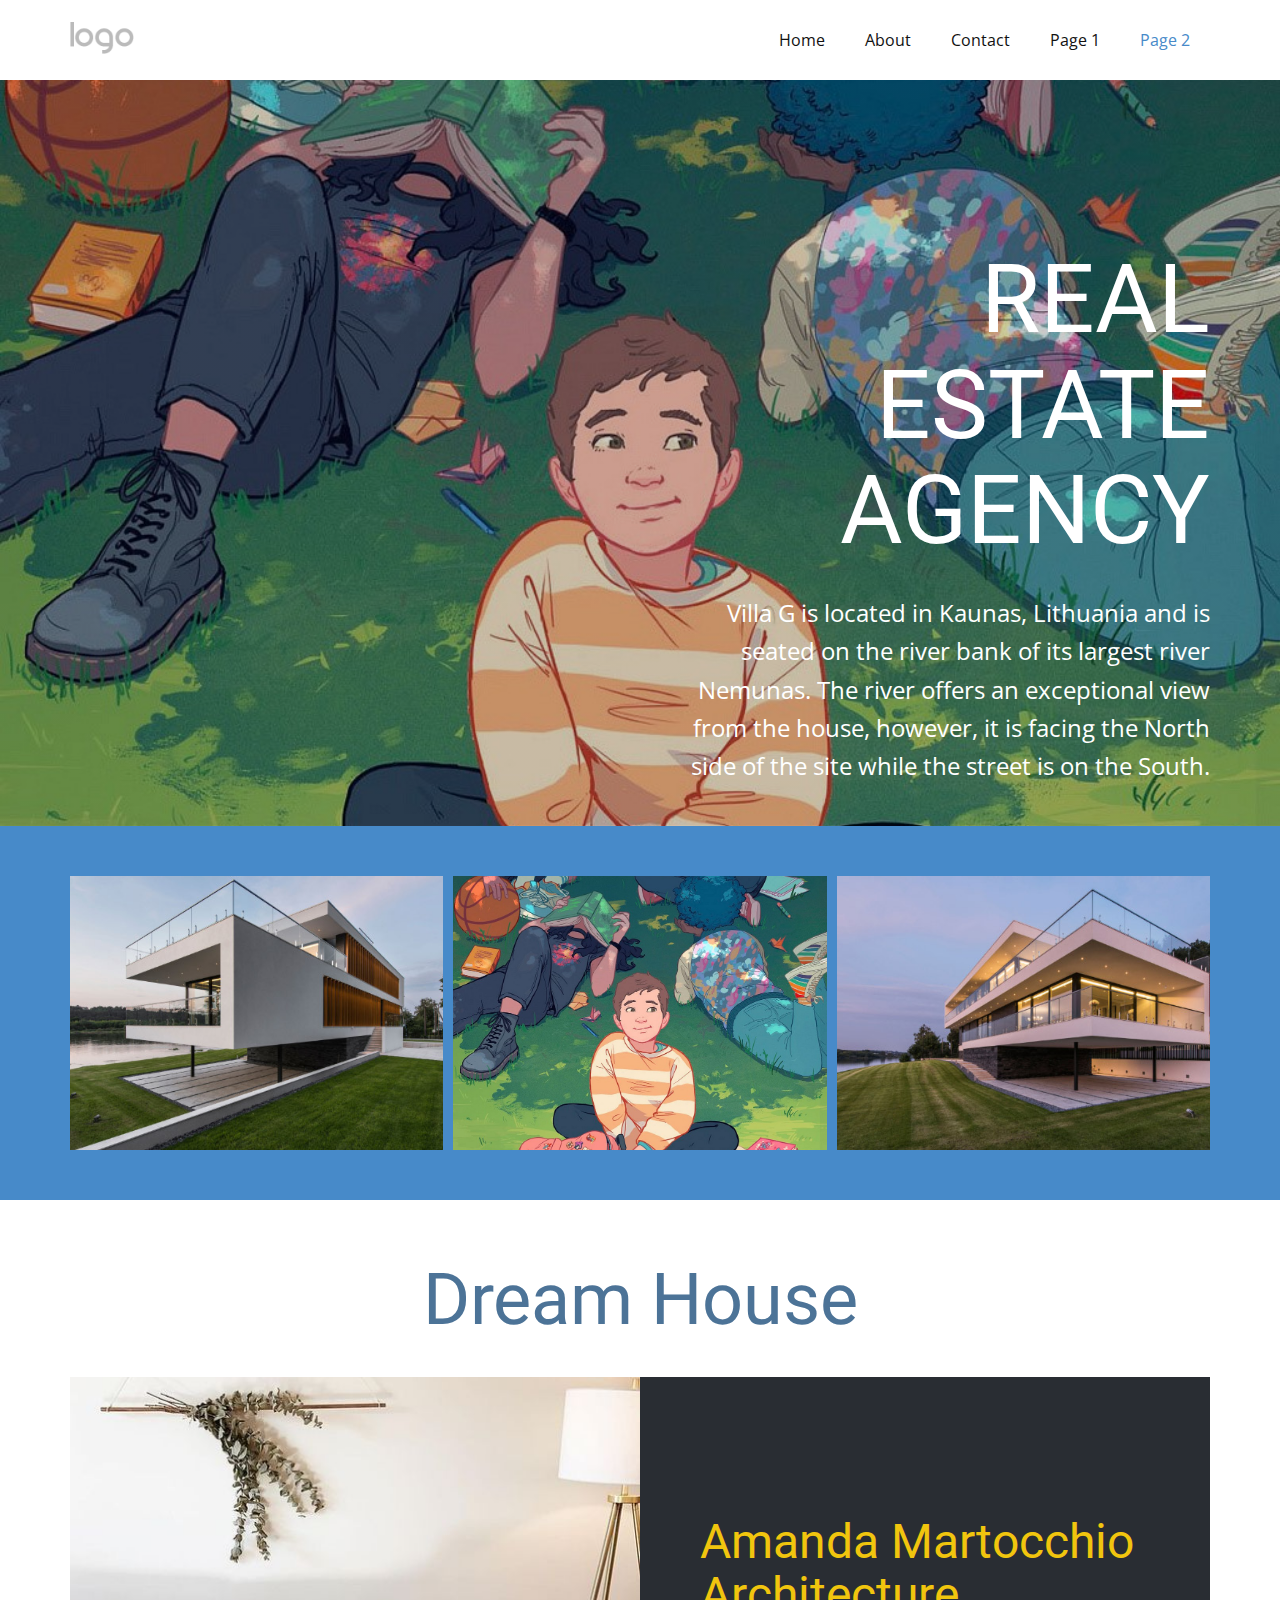
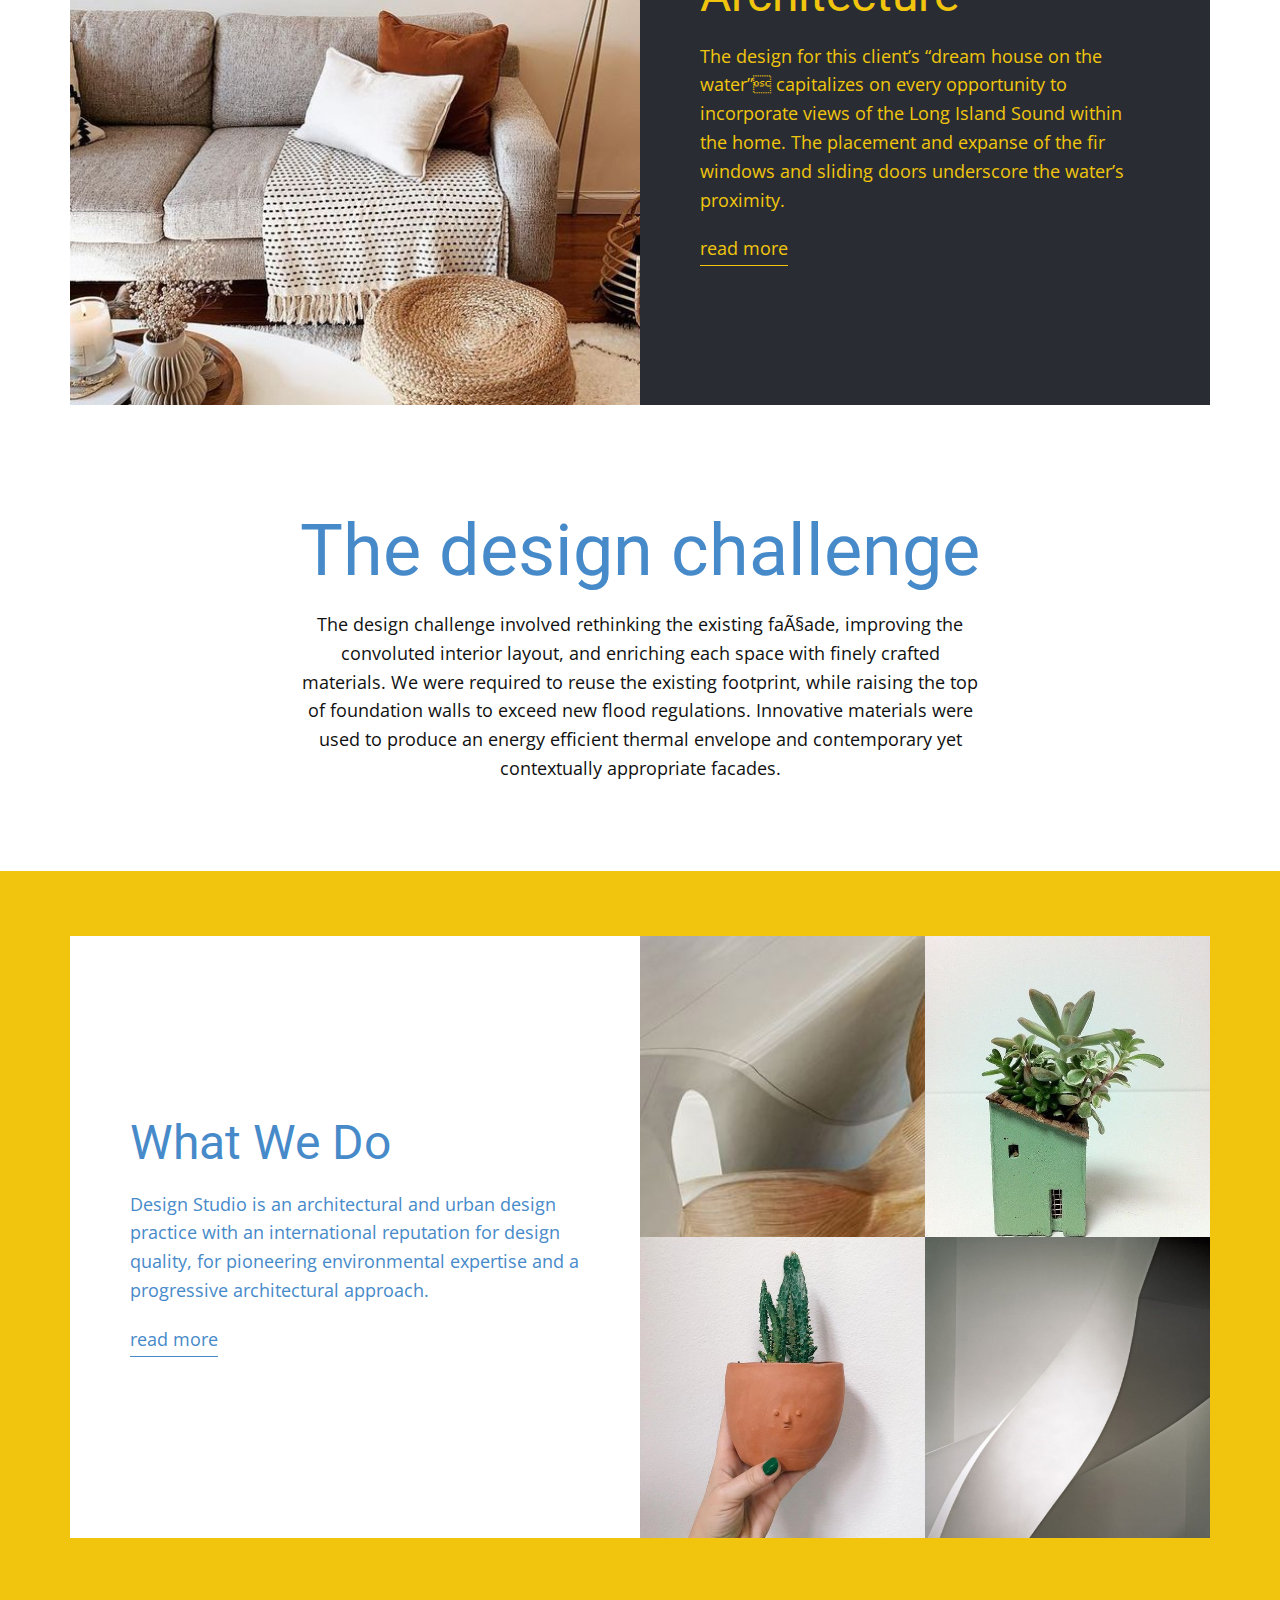
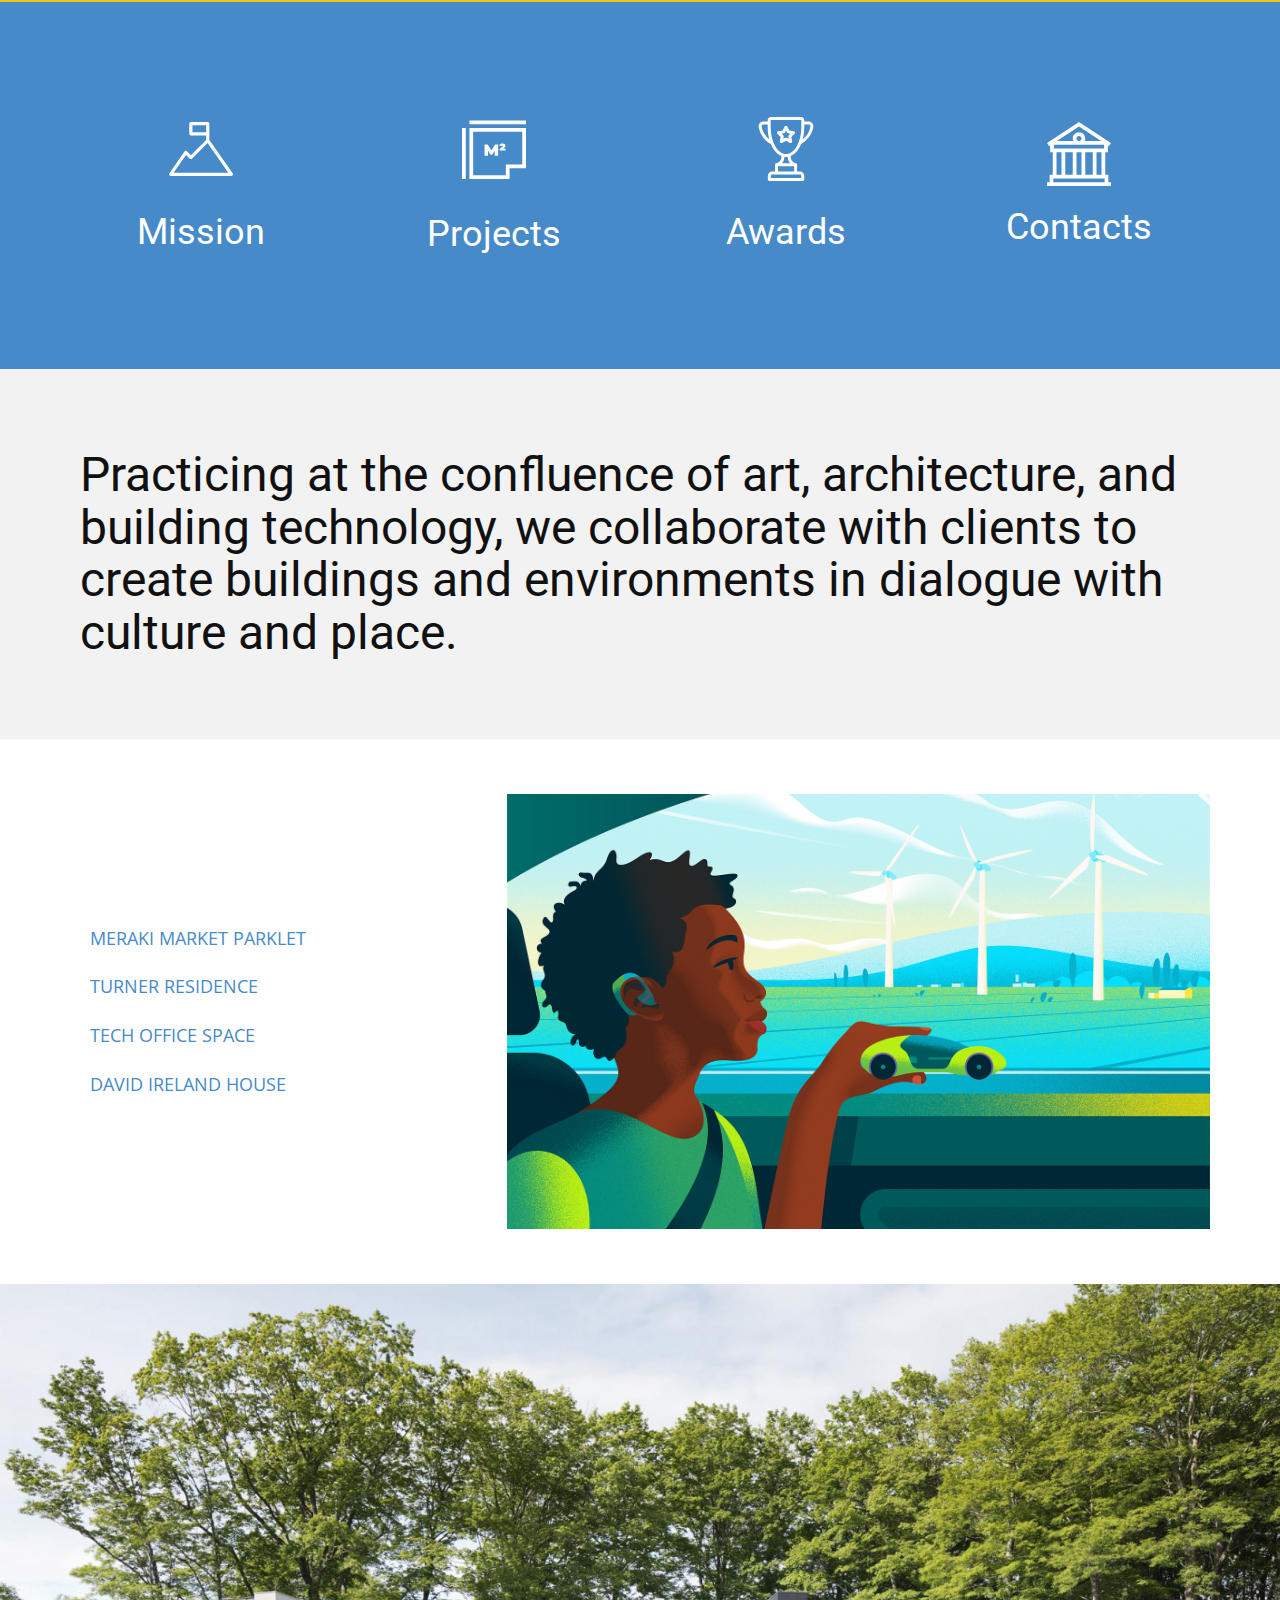
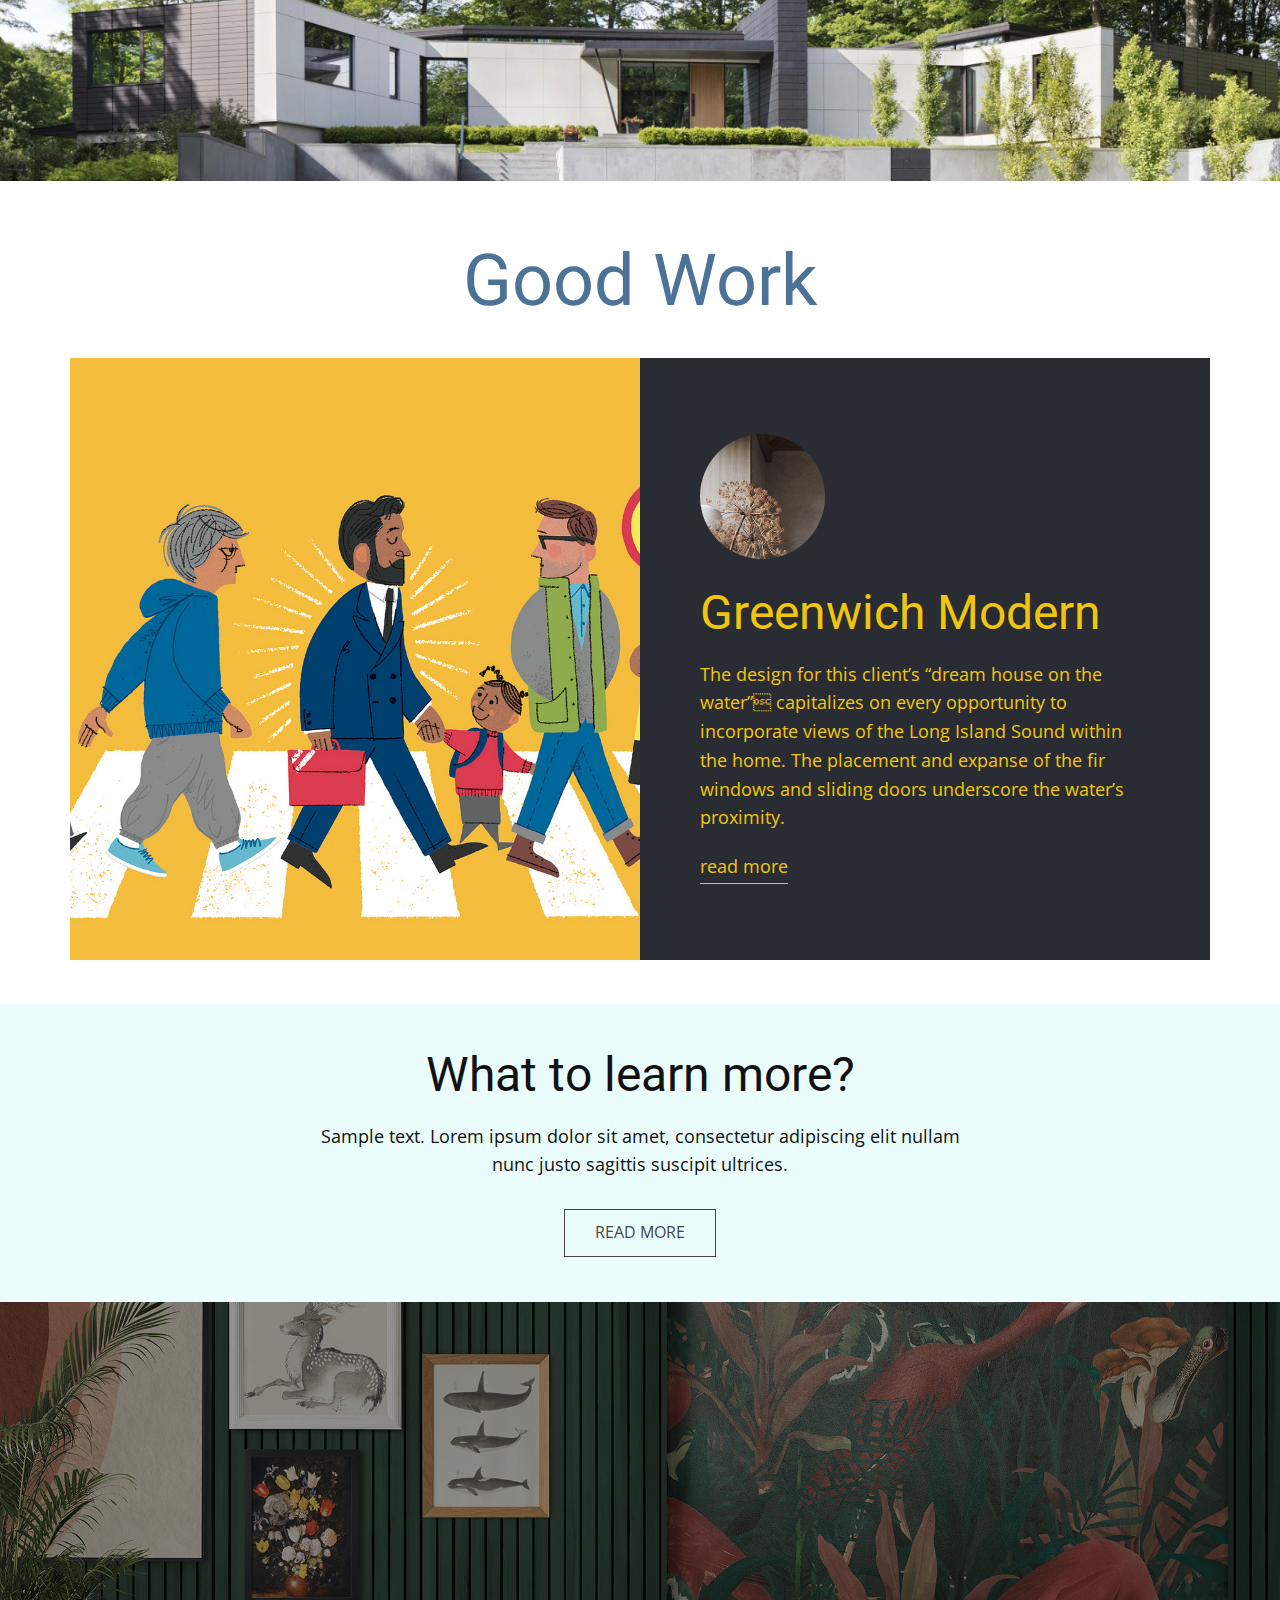
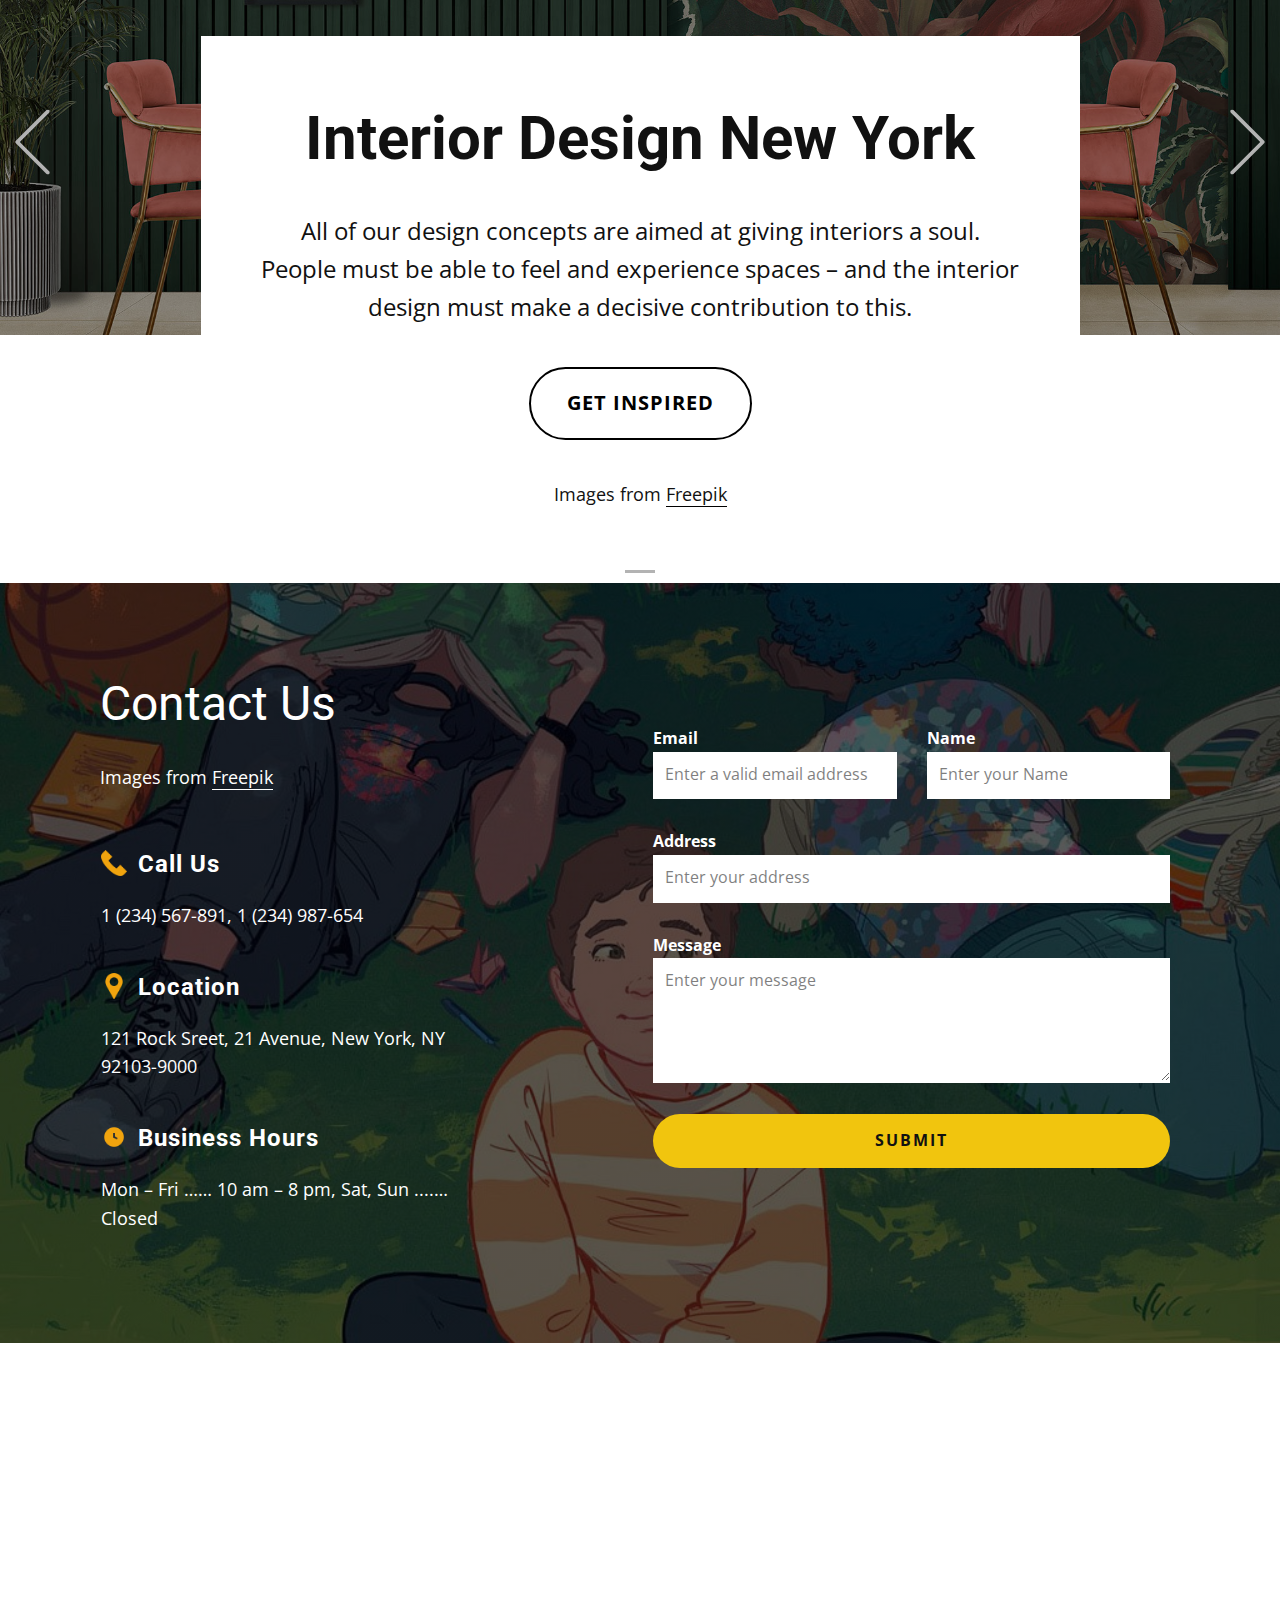
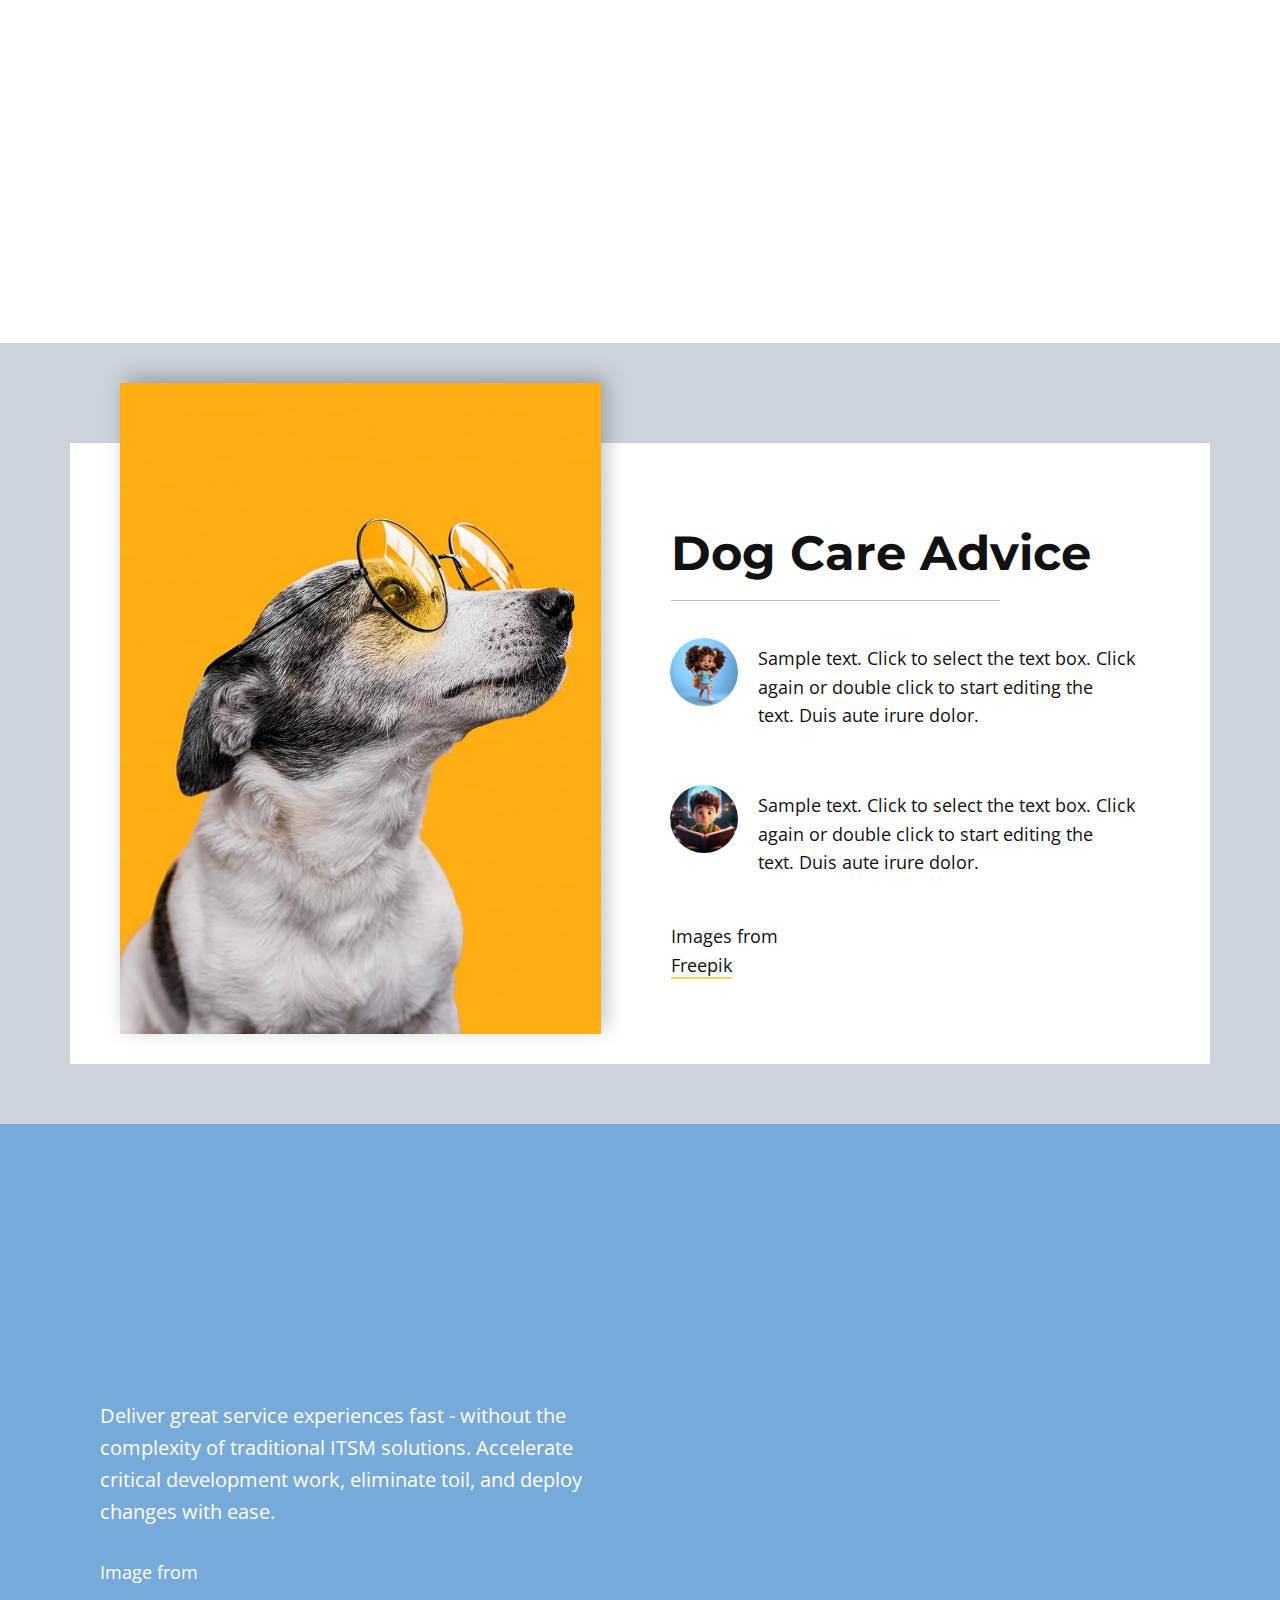
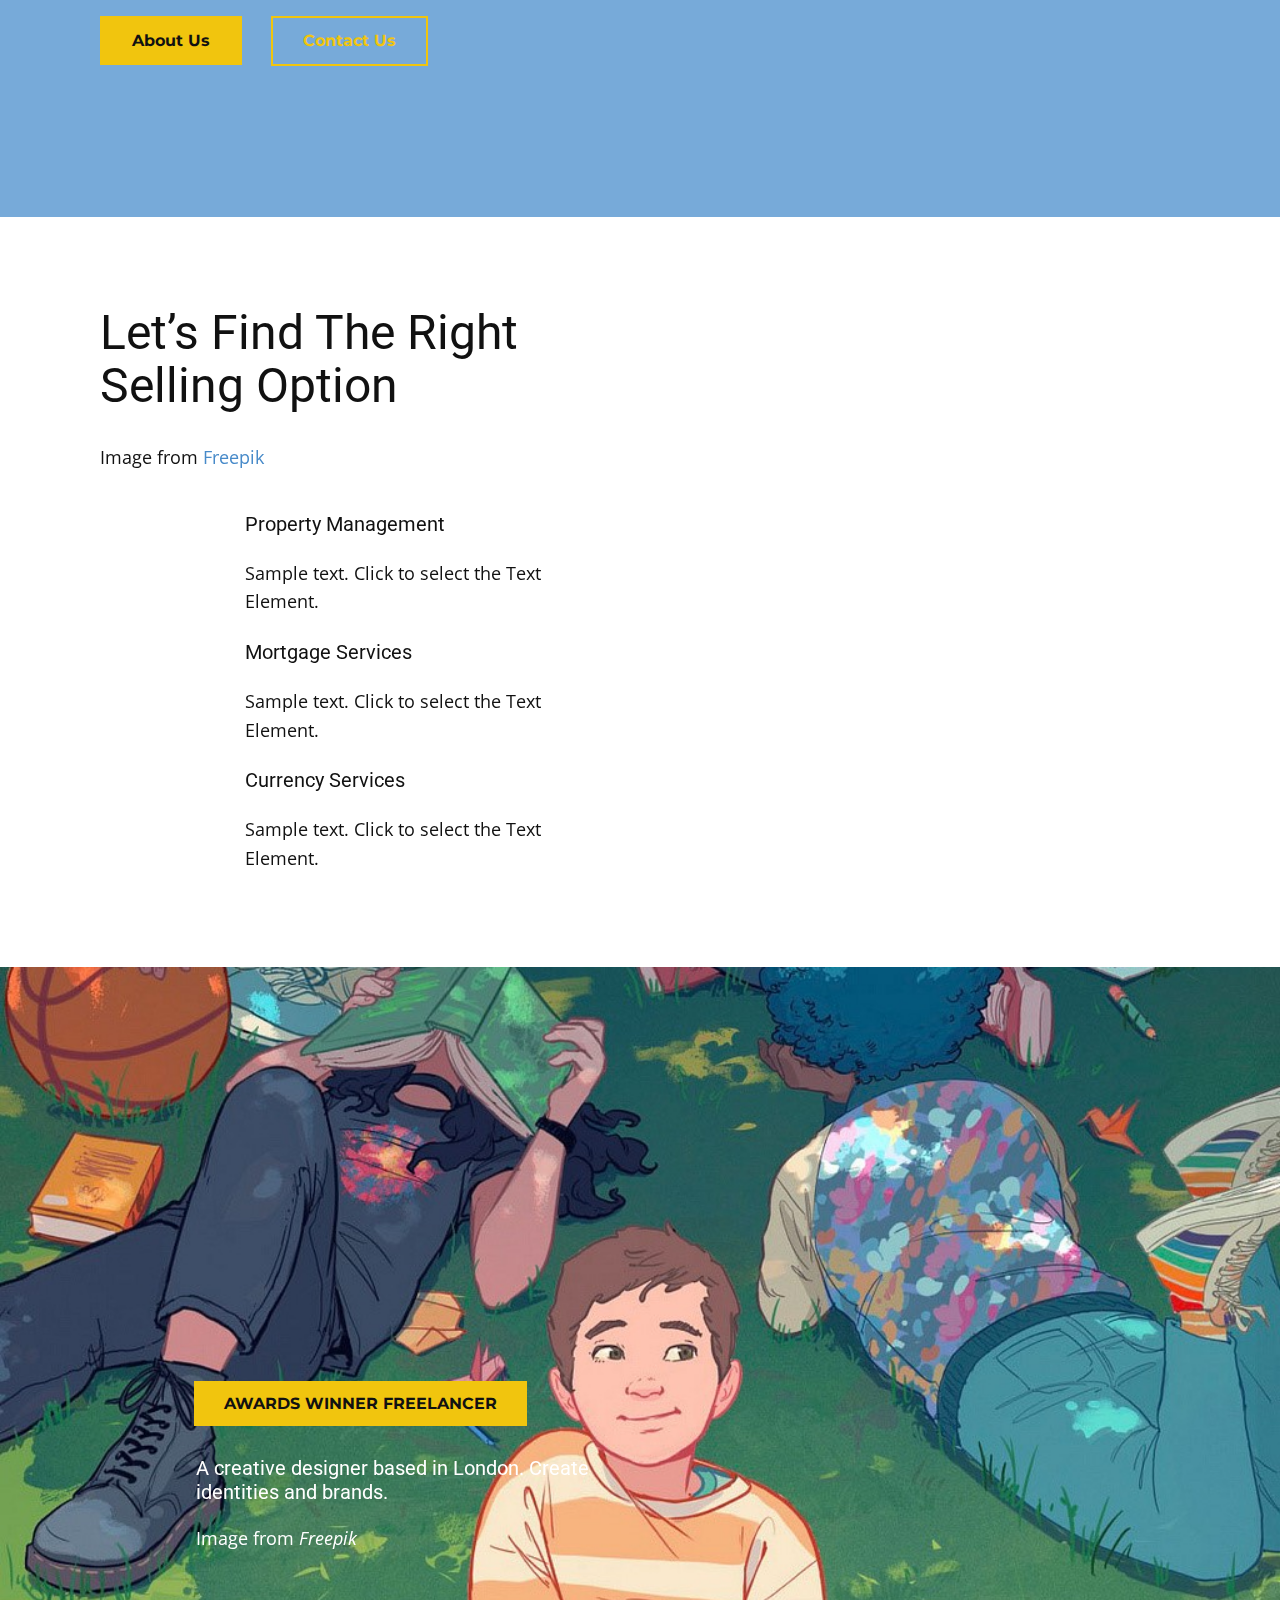
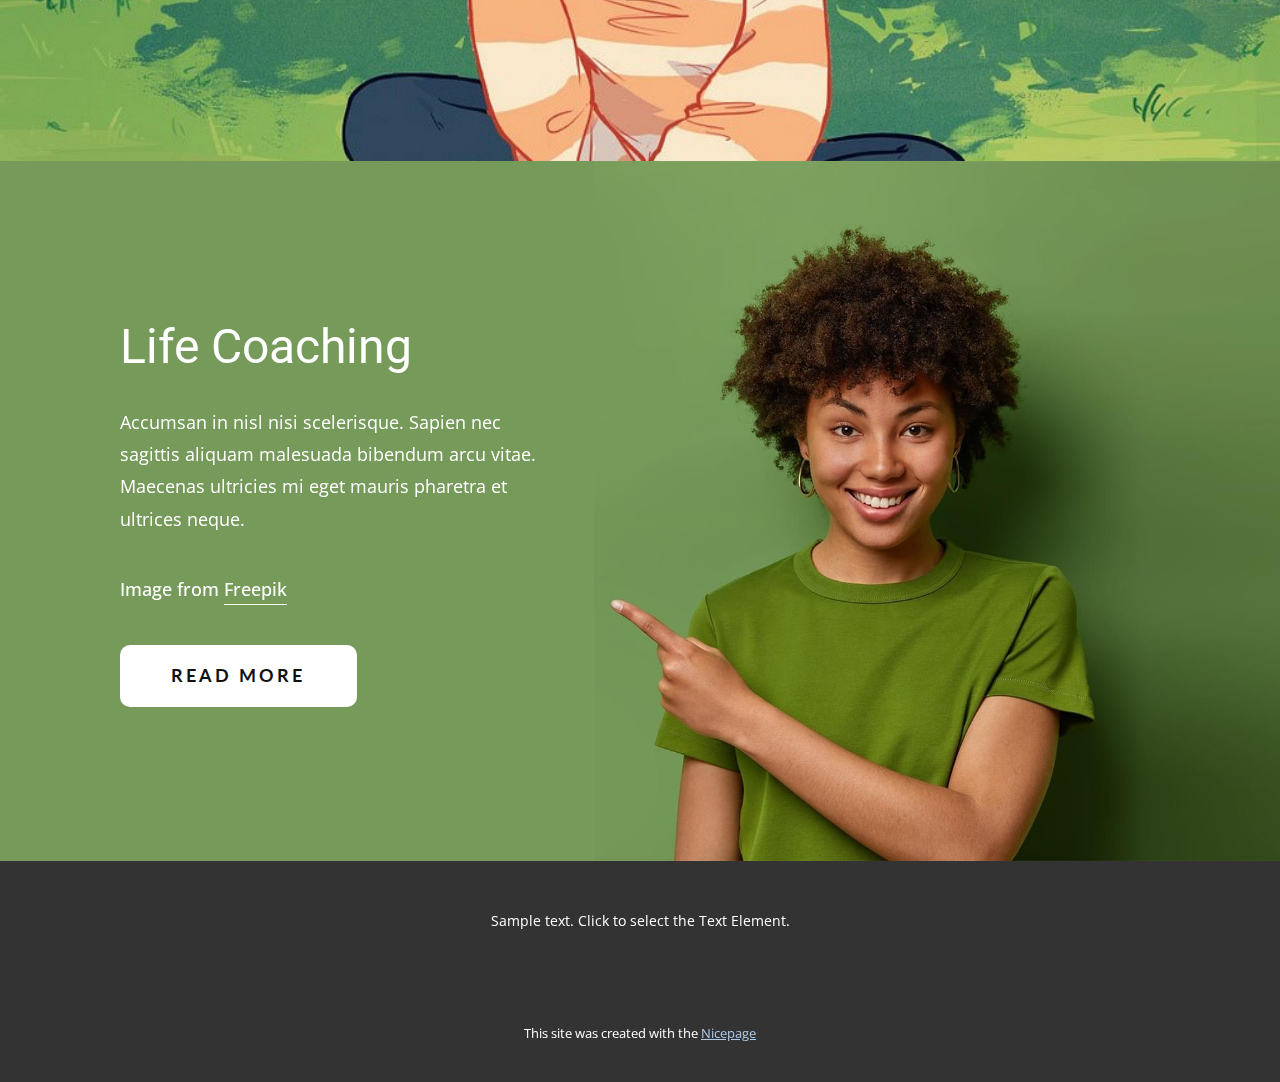
<file: Page-2.html>
<!DOCTYPE html>
<html style="font-size: 16px;" lang="en"><head>
    <meta name="viewport" content="width=device-width, initial-scale=1.0">
    <meta charset="utf-8">
    <meta name="keywords" content="REAL ESTATE AGENCY, Dream House, Amanda Martocchio Architecture, The design challenge, What We Do, Practicing at the confluence of art, architecture, and building technology, we collaborate with clients to create buildings and environments in dialogue with culture and place., Good Work, Greenwich Modern, What to learn more?">
    <meta name="description" content="">
    <title>Page 2</title>
    <link rel="stylesheet" href="nicepage.css" media="screen">
<link rel="stylesheet" href="Page-2.css" media="screen">
    <script class="u-script" type="text/javascript" src="jquery-1.9.1.min.js" defer=""></script>
    <script class="u-script" type="text/javascript" src="nicepage.js" defer=""></script>
    <meta name="generator" content="Nicepage 6.14.5, nicepage.com">
    <meta name="referrer" content="origin">
    <link id="u-theme-google-font" rel="stylesheet" href="https://fonts.googleapis.com/css?family=Roboto:100,100i,300,300i,400,400i,500,500i,700,700i,900,900i|Open+Sans:300,300i,400,400i,500,500i,600,600i,700,700i,800,800i">
    <link id="u-page-google-font" rel="stylesheet" href="https://fonts.googleapis.com/css?family=Montserrat:100,100i,200,200i,300,300i,400,400i,500,500i,600,600i,700,700i,800,800i,900,900i|Montserrat:100,100i,200,200i,300,300i,400,400i,500,500i,600,600i,700,700i,800,800i,900,900i|Lato:100,100i,300,300i,400,400i,700,700i,900,900i">
    
    
    
    
    
    
    
    
    
    
    
    
    
    
    
    
    
    
    
    
    
    
    <script type="application/ld+json">{
		"@context": "http://schema.org",
		"@type": "Organization",
		"name": "",
		"logo": "images/default-logo.png"
}</script>
    <meta name="theme-color" content="#478ac9">
    <meta property="og:title" content="Page 2">
    <meta property="og:type" content="website">
  <meta data-intl-tel-input-cdn-path="intlTelInput/"></head>
  <body data-path-to-root="./" data-include-products="false" class="u-body u-xl-mode" data-lang="en"><header class="u-clearfix u-header u-header" id="sec-5a56"><div class="u-clearfix u-sheet u-valign-middle u-sheet-1">
        <a href="#" class="u-image u-logo u-image-1">
          <img src="images/default-logo.png" class="u-logo-image u-logo-image-1">
        </a>
        <nav class="u-menu u-menu-dropdown u-offcanvas u-menu-1">
          <div class="menu-collapse" style="font-size: 1rem; letter-spacing: 0px;">
            <a class="u-button-style u-custom-left-right-menu-spacing u-custom-padding-bottom u-custom-top-bottom-menu-spacing u-nav-link u-text-active-palette-1-base u-text-hover-palette-2-base" href="#">
              <svg class="u-svg-link" viewBox="0 0 24 24"><use xlink:href="#menu-hamburger"></use></svg>
              <svg class="u-svg-content" version="1.1" id="menu-hamburger" viewBox="0 0 16 16" x="0px" y="0px" xmlns:xlink="http://www.w3.org/1999/xlink" xmlns="http://www.w3.org/2000/svg"><g><rect y="1" width="16" height="2"></rect><rect y="7" width="16" height="2"></rect><rect y="13" width="16" height="2"></rect>
</g></svg>
            </a>
          </div>
          <div class="u-nav-container">
            <ul class="u-nav u-unstyled u-nav-1"><li class="u-nav-item"><a class="u-button-style u-nav-link u-text-active-palette-1-base u-text-hover-palette-2-base" href="./" style="padding: 10px 20px;">Home</a>
</li><li class="u-nav-item"><a class="u-button-style u-nav-link u-text-active-palette-1-base u-text-hover-palette-2-base" href="About.html" style="padding: 10px 20px;">About</a>
</li><li class="u-nav-item"><a class="u-button-style u-nav-link u-text-active-palette-1-base u-text-hover-palette-2-base" href="Contact.html" style="padding: 10px 20px;">Contact</a>
</li><li class="u-nav-item"><a class="u-button-style u-nav-link u-text-active-palette-1-base u-text-hover-palette-2-base" href="Page-1.html" style="padding: 10px 20px;">Page 1</a>
</li><li class="u-nav-item"><a class="u-button-style u-nav-link u-text-active-palette-1-base u-text-hover-palette-2-base" href="Page-2.html" style="padding: 10px 20px;">Page 2</a>
</li></ul>
          </div>
          <div class="u-nav-container-collapse">
            <div class="u-black u-container-style u-inner-container-layout u-opacity u-opacity-95 u-sidenav">
              <div class="u-inner-container-layout u-sidenav-overflow">
                <div class="u-menu-close"></div>
                <ul class="u-align-center u-nav u-popupmenu-items u-unstyled u-nav-2"><li class="u-nav-item"><a class="u-button-style u-nav-link" href="./">Home</a>
</li><li class="u-nav-item"><a class="u-button-style u-nav-link" href="About.html">About</a>
</li><li class="u-nav-item"><a class="u-button-style u-nav-link" href="Contact.html">Contact</a>
</li><li class="u-nav-item"><a class="u-button-style u-nav-link" href="Page-1.html">Page 1</a>
</li><li class="u-nav-item"><a class="u-button-style u-nav-link" href="Page-2.html">Page 2</a>
</li></ul>
              </div>
            </div>
            <div class="u-black u-menu-overlay u-opacity u-opacity-70"></div>
          </div>
        </nav>
      </div></header> 
    <section class="-lg -sm -xl -xs u-clearfix u-image u-shading u-section-1" src="" id="sec-aad8">
      <div class="u-clearfix u-sheet u-sheet-1">
        <div class="u-align-left-xs u-align-right-lg u-align-right-md u-align-right-sm u-align-right-xl u-container-style u-group u-group-1">
          <div class="u-container-layout u-valign-bottom u-container-layout-1">
            <h1 class="u-text u-title u-text-1">REAL ESTATE AGENCY</h1>
            <p class="u-large-text u-text u-text-variant u-text-2">Villa G is located in Kaunas, Lithuania and is seated on the river bank of its largest river Nemunas. The river offers an exceptional view from the house, however, it is facing the North side of the site while the street is on the
                        South. </p>
          </div>
        </div>
      </div>
    </section>
    <section class="u-clearfix u-palette-1-base u-section-2" id="sec-4918">
      <div class="u-clearfix u-sheet u-sheet-1">
        <div class="u-clearfix u-expanded-width u-gutter-10 u-layout-wrap u-layout-wrap-1">
          <div class="u-layout">
            <div class="u-layout-row">
              <div class="u-border-no-bottom u-border-no-left u-border-no-right u-border-no-top u-container-style u-image u-layout-cell u-left-cell u-size-20 u-image-1">
                <div class="u-container-layout"></div>
              </div>
              <div class="u-border-no-bottom u-border-no-left u-border-no-right u-border-no-top u-container-style u-image u-layout-cell u-size-20 u-image-2">
                <div class="u-container-layout"></div>
              </div>
              <div class="u-border-no-bottom u-border-no-left u-border-no-right u-border-no-top u-container-style u-image u-layout-cell u-right-cell u-size-20 u-image-3">
                <div class="u-container-layout"></div>
              </div>
            </div>
          </div>
        </div>
      </div>
    </section>
    <section class="u-clearfix u-section-3" id="carousel_dcaf">
      <div class="u-clearfix u-sheet u-sheet-1">
        <div class="u-align-center u-container-style u-group u-group-1">
          <div class="u-container-layout u-valign-middle u-container-layout-1">
            <h1 class="u-text u-text-palette-1-dark-1 u-text-1">Dream House</h1>
          </div>
        </div>
        <div class="u-clearfix u-expanded-width u-gutter-0 u-layout-wrap u-layout-wrap-1">
          <div class="u-layout">
            <div class="u-layout-row">
              <div class="u-align-left u-container-style u-image u-layout-cell u-left-cell u-size-30 u-image-1">
                <div class="u-container-layout" src=""></div>
              </div>
              <div class="u-align-left u-container-style u-layout-cell u-palette-5-dark-3 u-right-cell u-size-30 u-layout-cell-2">
                <div class="u-container-layout u-valign-middle u-container-layout-3">
                  <h2 class="u-text u-text-palette-3-base u-text-2">Amanda Martocchio Architecture</h2>
                  <p class="u-text u-text-palette-3-base u-text-3">The design for this client’s “dream house on the water” capitalizes on every opportunity to incorporate views of the Long Island Sound within the home. The placement and expanse of the fir windows and sliding doors underscore
                                    the water’s proximity. </p>
                  <a href="https://amandamartocchio.com/" class="u-border-1 u-border-palette-3-base u-link u-text-palette-3-base u-link-1" title="read more" target="_blank">read more</a>
                </div>
              </div>
            </div>
          </div>
        </div>
      </div>
    </section>
    <section class="u-clearfix u-section-4" id="sec-af74">
      <div class="u-clearfix u-sheet u-sheet-1">
        <div class="u-align-center u-container-style u-group u-group-1">
          <div class="u-container-layout u-valign-middle u-container-layout-1">
            <h1 class="u-text u-text-palette-1-base u-text-1">The design challenge</h1>
            <p class="u-text u-text-2">The design challenge involved rethinking the existing faÃ§ade, improving the convoluted interior layout, and enriching each space with finely crafted materials. We were required to reuse the existing footprint, while raising the top
                        of foundation walls to exceed new flood regulations. Innovative materials were used to produce an energy efficient thermal envelope and contemporary yet contextually appropriate facades.</p>
          </div>
        </div>
      </div>
    </section>
    <section class="u-clearfix u-palette-3-base u-section-5" id="carousel_9594">
      <div class="u-clearfix u-sheet u-sheet-1">
        <div class="u-clearfix u-expanded-width u-gutter-0 u-layout-wrap u-layout-wrap-1">
          <div class="u-gutter-0 u-layout">
            <div class="u-layout-row">
              <div class="u-size-30 u-size-60-md">
                <div class="u-layout-col">
                  <div class="u-align-left u-container-style u-layout-cell u-left-cell u-size-60 u-white u-layout-cell-1">
                    <div class="u-container-layout u-valign-middle u-container-layout-1">
                      <h2 class="u-text u-text-palette-1-base u-text-1">What We Do</h2>
                      <p class="u-text u-text-palette-1-base u-text-2">Design Studio is an architectural and urban design practice with an international reputation for design quality, for pioneering environmental expertise and a progressive architectural approach. </p>
                      <a href="https://amandamartocchio.com/" class="u-border-1 u-border-palette-1-base u-link u-text-palette-1-base u-link-1" title="read more" target="_blank">read more</a>
                    </div>
                  </div>
                </div>
              </div>
              <div class="u-size-30 u-size-60-md">
                <div class="u-layout-col">
                  <div class="u-size-30">
                    <div class="u-layout-row">
                      <div class="u-align-left u-container-style u-image u-layout-cell u-size-30 u-image-1">
                        <div class="u-container-layout" src=""></div>
                      </div>
                      <div class="u-container-style u-image u-layout-cell u-right-cell u-size-30 u-image-2">
                        <div class="u-container-layout"></div>
                      </div>
                    </div>
                  </div>
                  <div class="u-size-30">
                    <div class="u-layout-row">
                      <div class="u-container-style u-image u-layout-cell u-size-30 u-image-3">
                        <div class="u-container-layout"></div>
                      </div>
                      <div class="u-container-style u-image u-layout-cell u-right-cell u-size-30 u-image-4">
                        <div class="u-container-layout"></div>
                      </div>
                    </div>
                  </div>
                </div>
              </div>
            </div>
          </div>
        </div>
      </div>
    </section>
    <section class="u-clearfix u-palette-1-base u-section-6" id="carousel_696f">
      <div class="u-clearfix u-sheet u-sheet-1">
        <div class="u-clearfix u-expanded-width u-gutter-30 u-layout-wrap u-layout-wrap-1">
          <div class="u-gutter-0 u-layout">
            <div class="u-layout-row">
              <div class="u-align-center u-container-style u-layout-cell u-left-cell u-similar-fill u-size-15 u-size-30-md u-layout-cell-1">
                <div class="u-container-layout u-valign-middle"><span class="u-icon u-icon-1"><svg class="u-svg-link" preserveAspectRatio="xMidYMin slice" viewBox="0 0 301.055 301.055" style="undefined"><use xlink:href="#svg-c318"></use></svg><svg class="u-svg-content" viewBox="0 0 301.055 301.055" x="0px" y="0px" id="svg-c318" style="enable-background:new 0 0 301.055 301.055;"><path d="M189.798,31.551c0-4.143-3.357-7.5-7.5-7.5h-79.453c-4.143,0-7.5,3.357-7.5,7.5v47.687c0,4.143,3.357,7.5,7.5,7.5h71.953  v21.186L102.845,179.9l-18.532-18.54c-1.571-1.571-3.769-2.362-5.97-2.168c-2.213,0.197-4.225,1.365-5.493,3.189L1.342,265.221  c-1.594,2.292-1.782,5.28-0.488,7.755c1.293,2.476,3.855,4.026,6.647,4.026h286.035c0.008,0.001,0.016,0.001,0.02,0  c4.143,0,7.5-3.357,7.5-7.5c0-1.783-0.622-3.421-1.661-4.708L189.798,108.66V31.551z M110.345,71.738V39.051h64.453v32.687H110.345z   M21.85,262.003l58.195-83.694l17.495,17.503c1.407,1.406,3.315,2.197,5.305,2.197c1.989,0,3.897-0.791,5.304-2.197l73.141-73.165  l97.818,139.357H21.85z"></path></svg></span>
                  <h3 class="u-align-center-md u-text u-text-1">Mission</h3>
                </div>
              </div>
              <div class="u-align-center-lg u-align-center-sm u-align-center-xl u-align-center-xs u-container-style u-layout-cell u-similar-fill u-size-15 u-size-30-md u-layout-cell-2">
                <div class="u-container-layout u-valign-middle"><span class="u-icon u-icon-2"><svg class="u-svg-link" preserveAspectRatio="xMidYMin slice" viewBox="0 -22 512 512" style="undefined"><use xlink:href="#svg-bc06"></use></svg><svg class="u-svg-content" viewBox="0 -22 512 512" id="svg-bc06"><path d="m59.332031 467h321.335938v-85.332031h131.332031v-321.714844h-452.667969zm30-377.046875h392.667969v261.714844h-131.332031v85.332031h-261.335938zm0 0"></path><path d="m59.332031 0h452.667969v30h-452.667969zm0 0"></path><path d="m0 59.953125h30v407.046875h-30zm0 0"></path><path d="m264.054688 191.496094-28.863282 48.492187-29.640625-48.492187h-25.222656v91.003906h27.953125v-40.042969l19.761719 31.851563h13.519531l19.761719-33.28125.257812 41.472656h27.953125l-.261718-91.003906zm0 0"></path><path d="m336.980469 219.058594c8.449219-7.410156 10.398437-11.960938 10.398437-17.160156 0-10.53125-9.617187-17.160157-23.917968-17.160157-13.390626 0-21.84375 5.457031-25.613282 12.867188l15.082032 7.152343c1.6875-3.121093 4.679687-4.941406 8.710937-4.941406 3.640625 0 5.199219 1.5625 5.199219 3.640625 0 1.691407-.78125 3.769531-4.679688 7.019531l-20.671875 17.683594v11.828125h47.582031v-14.816406h-19.242187zm0 0"></path></svg></span>
                  <h3 class="u-align-center-md u-text u-text-2">Projects</h3>
                </div>
              </div>
              <div class="u-align-center u-container-style u-layout-cell u-similar-fill u-size-15 u-size-30-md u-layout-cell-3">
                <div class="u-container-layout u-valign-middle"><span class="u-icon u-icon-3"><svg class="u-svg-link" preserveAspectRatio="xMidYMin slice" viewBox="0 0 511.999 511.999" style="undefined"><use xlink:href="#svg-8442"></use></svg><svg class="u-svg-content" viewBox="0 0 511.999 511.999" x="0px" y="0px" id="svg-8442" style="enable-background:new 0 0 511.999 511.999;"><g><g><path d="M466.45,49.374c-7.065-8.308-17.368-13.071-28.267-13.071H402.41v-11.19C402.41,11.266,391.143,0,377.297,0H134.705    c-13.848,0-25.112,11.266-25.112,25.112v11.19H73.816c-10.899,0-21.203,4.764-28.267,13.071    c-6.992,8.221-10.014,19.019-8.289,29.624c9.4,57.8,45.775,108.863,97.4,136.872c4.717,11.341,10.059,22.083,16.008,32.091    c19.002,31.975,42.625,54.073,68.627,64.76c2.635,26.644-15.094,51.885-41.794,57.9c-0.057,0.013-0.097,0.033-0.153,0.046    c-5.211,1.245-9.09,5.921-9.09,11.513v54.363h-21.986c-19.602,0-35.549,15.947-35.549,35.549v28.058    c0,6.545,5.305,11.85,11.85,11.85H390.56c6.545,0,11.85-5.305,11.85-11.85v-28.058c0-19.602-15.947-35.549-35.549-35.549h-21.988    V382.18c0-5.603-3.893-10.286-9.118-11.52c-0.049-0.012-0.096-0.028-0.145-0.04c-26.902-6.055-44.664-31.55-41.752-58.394    c25.548-10.86,48.757-32.761,67.479-64.264c5.949-10.009,11.29-20.752,16.008-32.095c51.622-28.01,87.995-79.072,97.395-136.87    C476.465,68.392,473.443,57.595,466.45,49.374z M60.652,75.192c-0.616-3.787,0.431-7.504,2.949-10.466    c2.555-3.004,6.277-4.726,10.214-4.726h35.777v21.802c0,34.186,4.363,67.3,12.632,97.583    C89.728,153.706,67.354,116.403,60.652,75.192z M366.861,460.243c6.534,0,11.85,5.316,11.85,11.85v16.208H134.422v-16.208    c0-6.534,5.316-11.85,11.85-11.85H366.861z M321.173,394.03v42.513H191.96V394.03H321.173z M223.037,370.331    c2.929-3.224,5.607-6.719,8.002-10.46c7.897-12.339,12.042-26.357,12.228-40.674c4.209,0.573,8.457,0.88,12.741,0.88    c4.661,0,9.279-0.358,13.852-1.036c0.27,19.239,7.758,37.45,20.349,51.289H223.037z M378.709,81.803    c0,58.379-13.406,113.089-37.747,154.049c-23.192,39.03-53.364,60.525-84.956,60.525c-31.597,0-61.771-21.494-84.966-60.523    c-24.342-40.961-37.748-95.671-37.748-154.049V25.112c0-0.78,0.634-1.413,1.412-1.413h242.591c0.78,0,1.414,0.634,1.414,1.413    V81.803z M451.348,75.192c-6.702,41.208-29.074,78.51-61.569,104.191c8.268-30.283,12.631-63.395,12.631-97.58V60.001h35.773    c3.938,0,7.66,1.723,10.214,4.726C450.915,67.688,451.963,71.405,451.348,75.192z"></path>
</g>
</g><g><g><path d="M327.941,121.658c-1.395-4.288-5.103-7.414-9.566-8.064l-35.758-5.196l-15.991-32.402    c-1.997-4.044-6.116-6.605-10.626-6.605c-4.511,0-8.63,2.561-10.626,6.605l-15.991,32.402l-35.758,5.196    c-4.464,0.648-8.172,3.775-9.566,8.065c-1.393,4.291-0.231,8.999,2.999,12.148l25.875,25.221l-6.109,35.613    c-0.763,4.446,1.064,8.938,4.714,11.59c3.648,2.651,8.487,3,12.479,0.902L256,190.32l31.982,16.813    c1.734,0.911,3.627,1.36,5.512,1.36c2.456,0,4.902-0.763,6.966-2.263c3.65-2.652,5.477-7.144,4.714-11.59l-6.109-35.613    l25.875-25.221C328.172,130.658,329.334,125.949,327.941,121.658z M278.064,146.405c-2.793,2.722-4.068,6.644-3.408,10.489    l3.102,18.09l-16.245-8.541c-1.725-0.908-3.62-1.36-5.514-1.36c-1.894,0-3.788,0.454-5.514,1.36l-16.245,8.541l3.102-18.09    c0.66-3.844-0.615-7.766-3.408-10.489l-13.141-12.81l18.162-2.64c3.859-0.56,7.196-2.985,8.922-6.482l8.123-16.458l8.122,16.458    c1.727,3.497,5.062,5.921,8.922,6.482l18.162,2.64L278.064,146.405z"></path>
</g>
</g></svg></span>
                  <h3 class="u-align-center-md u-text u-text-3">Awards</h3>
                </div>
              </div>
              <div class="u-align-center u-container-style u-layout-cell u-right-cell u-similar-fill u-size-15 u-size-30-md u-layout-cell-4">
                <div class="u-container-layout u-valign-middle"><span class="u-icon u-icon-4"><svg class="u-svg-link" preserveAspectRatio="xMidYMin slice" viewBox="0 0 512 512" style="undefined"><use xlink:href="#svg-aff3"></use></svg><svg class="u-svg-content" viewBox="0 0 512 512" x="0px" y="0px" id="svg-aff3" style="enable-background:new 0 0 512 512;"><g><g><path d="M491,481.998v-60.004h-25v-179.01h21v-54.673l7.87,5.191l16.518-25.044L256,0L0.612,168.458l16.518,25.044l7.87-5.191    v54.673h21v179.011H21v60.004H0V512h512v-30.002H491z M256,35.94l177.434,117.038H301.813c2.686-6.13,4.187-12.892,4.187-20.001    c0-27.572-22.43-50.003-50-50.003s-50,22.431-50,50.003c0,7.109,1.501,13.872,4.187,20.001H78.566L256,35.94z M276,132.977    c0,11.028-8.972,20.001-20,20.001s-20-8.973-20-20.001c0-11.029,8.972-20.001,20-20.001S276,121.949,276,132.977z M55,182.98h402    v30.002H55V182.98z M436,242.984v179.011h-40V242.984H436z M366,242.984v179.011h-60V242.984H366z M276,242.984v179.011h-40    V242.984H276z M206,242.984v179.011h-60V242.984H206z M116,242.984v179.011H76V242.984H116z M461,481.998H51v-30.002h410V481.998z    "></path>
</g>
</g></svg></span>
                  <h3 class="u-align-center-md u-text u-text-4">Contacts</h3>
                </div>
              </div>
            </div>
          </div>
        </div>
      </div>
    </section>
    <section class="u-clearfix u-grey-5 u-section-7" id="sec-4ed6">
      <div class="u-clearfix u-sheet u-sheet-1">
        <div class="u-align-left u-container-style u-expanded-width u-group u-group-1">
          <div class="u-container-layout u-valign-middle-xl u-valign-middle-xs u-container-layout-1">
            <h2 class="u-text u-text-1">Practicing at the confluence of art, architecture, and building technology, we collaborate with clients to create buildings and environments in dialogue with culture and place.</h2>
          </div>
        </div>
      </div>
    </section>
    <section class="u-clearfix u-section-8" id="sec-7f2e">
      <div class="u-clearfix u-sheet u-sheet-1">
        <div class="u-clearfix u-expanded-width u-layout-wrap u-layout-wrap-1">
          <div class="u-layout">
            <div class="u-layout-row">
              <div class="u-align-left u-container-style u-layout-cell u-left-cell u-size-23 u-layout-cell-1">
                <div class="u-container-layout u-valign-middle u-container-layout-1">
                  <a href="https://jensen-architects.com/work/meraki-market-parklet/" class="u-link u-link-1" title="Read More" target="_blank">Meraki Market Parklet</a>
                  <a href="https://jensen-architects.com/work/turner-residence/" class="u-link u-link-2" title="turner residence">Turner Residence</a>
                  <a href="https://jensen-architects.com/work/tech-office-space/" class="u-link u-link-3" title="Tech Office Space" target="_blank">Tech Office Space</a>
                  <a href="https://jensen-architects.com/work/david-ireland-house/" class="u-link u-link-4" title="More" target="_blank">David Ireland House</a>
                </div>
              </div>
              <div class="u-container-style u-image u-layout-cell u-right-cell u-size-37 u-image-1">
                <div class="u-container-layout"></div>
              </div>
            </div>
          </div>
        </div>
      </div>
    </section>
    <section class="skrollable skrollable-between u-clearfix u-image u-section-9" id="sec-0849">
      <div class="u-clearfix u-sheet u-sheet-1"></div>
    </section>
    <section class="u-clearfix u-white u-section-10" id="sec-a835">
      <div class="u-clearfix u-sheet u-sheet-1">
        <div class="u-align-center u-container-style u-expanded-width-xs u-group u-group-1">
          <div class="u-container-layout u-valign-middle u-container-layout-1">
            <h1 class="u-text u-text-palette-1-dark-1 u-text-1">Good Work</h1>
          </div>
        </div>
        <div class="u-clearfix u-expanded-width u-gutter-0 u-layout-wrap u-layout-wrap-1">
          <div class="u-layout">
            <div class="u-layout-row">
              <div class="u-align-left u-container-style u-image u-layout-cell u-left-cell u-size-30 u-image-1">
                <div class="u-container-layout" src=""></div>
              </div>
              <div class="u-align-left u-container-style u-layout-cell u-palette-5-dark-3 u-right-cell u-size-30 u-layout-cell-2">
                <div class="u-container-layout u-valign-middle u-container-layout-3">
                  <div alt="" class="u-image u-image-circle u-image-2" data-image-width="277" data-image-height="277"></div>
                  <h2 class="u-text u-text-palette-3-base u-text-2">Greenwich Modern</h2>
                  <p class="u-text u-text-palette-3-base u-text-3">The design for this client’s “dream house on the water” capitalizes on every opportunity to incorporate views of the Long Island Sound within the home. The placement and expanse of the fir windows and sliding doors underscore
                                    the water’s proximity. </p>
                  <a href="https://amandamartocchio.com/" class="u-border-1 u-border-palette-3-base u-link u-text-palette-3-base u-link-1" title="read more" target="_blank">read more</a>
                </div>
              </div>
            </div>
          </div>
        </div>
      </div>
    </section>
    <section class="u-clearfix u-palette-4-light-3 u-section-11" id="sec-ce46">
      <div class="u-clearfix u-sheet u-sheet-1">
        <div class="u-align-center u-container-style u-group u-group-1">
          <div class="u-container-layout u-valign-middle u-container-layout-1">
            <h2 class="u-text u-text-1">What to learn more?</h2>
            <p class="u-text u-text-2">Sample text. Lorem ipsum dolor sit amet, consectetur adipiscing elit nullam nunc justo sagittis suscipit ultrices.</p>
            <a href="###" class="u-border-1 u-border-grey-dark-1 u-btn u-button-style u-btn-1">Read More</a>
          </div>
        </div>
      </div>
    </section>
    <section class="u-carousel u-slide u-block-d8d5-1" id="carousel_de44" data-interval="5000" data-u-ride="carousel">
      <ol class="u-absolute-hcenter u-carousel-indicators u-block-d8d5-2">
        <li data-u-target="#carousel_de44" class="u-active u-grey-30" data-u-slide-to="0"></li>
      </ol>
      <div class="u-carousel-inner" role="listbox">
        <div class="skrollable u-active u-carousel-item u-clearfix u-container-align-center u-uploaded-video u-valign-middle-lg u-valign-middle-xl u-section-12-1">
          <img class="u-expanded-width u-image u-image-1" src="images/dining-room-interior-design-with-gallery-wall.jpg" data-image-width="1980" data-image-height="1320">
          <div class="u-align-center u-container-style u-group u-white u-group-1">
            <div class="u-container-layout u-container-layout-1">
              <h1 class="u-align-center u-text u-text-1"> Interior Design New York</h1>
              <p class="u-align-center u-large-text u-text u-text-variant u-text-2"> All of our design concepts are aimed at giving interiors a soul. People must be able to feel and experience spaces – and the interior design must make a decisive contribution to this. </p>
              <a href="#" class="u-active-grey-80 u-align-center u-border-2 u-border-active-grey-80 u-border-black u-border-hover-grey-80 u-btn u-btn-round u-button-style u-hover-grey-80 u-none u-radius-50 u-btn-1"> Get Inspired</a>
              <p class="u-align-center u-text u-text-3">Images from&nbsp;<a href="https://freepik.com/photos/people" class="u-border-1 u-border-active-palette-2-base u-border-black u-border-hover-palette-2-base u-border-no-left u-border-no-right u-border-no-top u-btn u-button-link u-button-style u-none u-text-body-color u-btn-2" data-animation-name="" data-animation-duration="0" data-animation-delay="0" data-animation-direction="">Freepik</a>
              </p>
            </div>
          </div>
        </div>
      </div>
      <a class="u-absolute-vcenter u-carousel-control u-carousel-control-prev u-text-grey-30 u-block-d8d5-3" href="#carousel_de44" role="button" data-u-slide="prev">
        <span aria-hidden="true">
          <svg class="u-svg-link" viewBox="0 0 477.175 477.175"><path d="M145.188,238.575l215.5-215.5c5.3-5.3,5.3-13.8,0-19.1s-13.8-5.3-19.1,0l-225.1,225.1c-5.3,5.3-5.3,13.8,0,19.1l225.1,225
                    c2.6,2.6,6.1,4,9.5,4s6.9-1.3,9.5-4c5.3-5.3,5.3-13.8,0-19.1L145.188,238.575z"></path></svg>
        </span>
        <span class="sr-only">Previous</span>
      </a>
      <a class="u-absolute-vcenter u-carousel-control u-carousel-control-next u-text-grey-30 u-block-d8d5-4" href="#carousel_de44" role="button" data-u-slide="next">
        <span aria-hidden="true">
          <svg class="u-svg-link" viewBox="0 0 477.175 477.175"><path d="M360.731,229.075l-225.1-225.1c-5.3-5.3-13.8-5.3-19.1,0s-5.3,13.8,0,19.1l215.5,215.5l-215.5,215.5
                    c-5.3,5.3-5.3,13.8,0,19.1c2.6,2.6,6.1,4,9.5,4c3.4,0,6.9-1.3,9.5-4l225.1-225.1C365.931,242.875,365.931,234.275,360.731,229.075z"></path></svg>
        </span>
        <span class="sr-only">Next</span>
      </a>
    </section>
    <section class="u-clearfix u-image u-shading u-section-13" id="carousel_5db4" data-image-width="1620" data-image-height="1080">
      <div class="u-clearfix u-sheet u-valign-middle u-sheet-1">
        <div class="data-layout-selected u-clearfix u-expanded-width u-gutter-0 u-layout-wrap u-layout-wrap-1">
          <div class="u-layout">
            <div class="u-layout-row">
              <div class="u-align-left u-container-style u-layout-cell u-left-cell u-size-27-xl u-size-29-lg u-size-29-md u-size-29-sm u-size-29-xs u-layout-cell-1">
                <div class="u-container-layout u-valign-middle-lg u-valign-middle-md u-valign-middle-xl u-container-layout-1">
                  <h2 class="u-text u-text-1">Contact Us</h2>
                  <p class="u-text u-text-2">Images from <a href="https://www.freepik.com/" class="u-border-1 u-border-active-palette-3-base u-border-hover-palette-3-base u-border-no-left u-border-no-right u-border-no-top u-border-white u-bottom-left-radius-0 u-bottom-right-radius-0 u-btn u-button-link u-button-style u-none u-radius-0 u-text-body-alt-color u-top-left-radius-0 u-top-right-radius-0 u-btn-1" target="_blank">Freepik</a>
                  </p>
                  <div class="u-list u-list-1">
                    <div class="u-repeater u-repeater-1">
                      <div class="u-container-style u-list-item u-repeater-item u-shape-rectangle">
                        <div class="u-container-layout u-similar-container u-container-layout-2">
                          <h5 class="u-text u-text-3"><span class="u-file-icon u-icon u-text-palette-3-base u-icon-1"><img src="images/1082334-3da3ecc0.png" alt=""></span>&nbsp;Call Us
                          </h5>
                          <p class="u-text u-text-4">1 (234) 567-891, 1 (234) 987-654</p>
                        </div>
                      </div>
                      <div class="u-container-style u-list-item u-repeater-item u-shape-rectangle">
                        <div class="u-container-layout u-similar-container u-container-layout-3">
                          <h5 class="u-text u-text-5"><span class="u-file-icon u-icon u-text-palette-3-base u-icon-2"><img src="images/205d33fb-71c4-40dc-a07f-7a1273e85973-a71d61bb.png" alt=""></span>&nbsp;Location
                          </h5>
                          <p class="u-text u-text-6">121 Rock Sreet, 21 Avenue, New York, NY 92103-9000</p>
                        </div>
                      </div>
                      <div class="u-container-style u-list-item u-repeater-item u-shape-rectangle">
                        <div class="u-container-layout u-similar-container u-container-layout-4">
                          <h5 class="u-text u-text-7"><span class="u-file-icon u-icon u-text-palette-3-base u-icon-3"><img src="images/2791568-72648669.png" alt=""></span>&nbsp;Business Hours
                          </h5>
                          <p class="u-text u-text-8">Mon – Fri …… 10 am – 8 pm, Sat, Sun ....… Closed</p>
                        </div>
                      </div>
                    </div>
                  </div>
                </div>
              </div>
              <div class="u-container-style u-layout-cell u-right-cell u-size-31-lg u-size-31-md u-size-31-sm u-size-31-xs u-size-33-xl u-layout-cell-2">
                <div class="u-container-layout u-valign-middle-xl u-container-layout-5">
                  <div class="u-expanded-width-md u-expanded-width-sm u-expanded-width-xs u-form u-form-1">
                    <form action="https://forms.nicepagesrv.com/v2/form/process" class="u-clearfix u-form-spacing-30 u-form-vertical u-inner-form" style="padding: 10px" source="email" name="form">
                      <div class="u-form-email u-form-group u-form-partition-factor-2">
                        <label for="email-319a" class="u-label u-text-body-alt-color u-label-1">Email</label>
                        <input type="email" placeholder="Enter a valid email address" id="email-319a" name="email" class="u-border-2 u-border-no-left u-border-no-right u-border-no-top u-border-white u-input u-input-rectangle" required="">
                      </div>
                      <div class="u-form-group u-form-name u-form-partition-factor-2">
                        <label for="name-319a" class="u-label u-text-body-alt-color u-label-2">Name</label>
                        <input type="text" placeholder="Enter your Name" id="name-319a" name="name" class="u-border-2 u-border-no-left u-border-no-right u-border-no-top u-border-white u-input u-input-rectangle" required="">
                      </div>
                      <div class="u-form-address u-form-group u-form-group-3">
                        <label for="address-452f" class="u-label u-text-body-alt-color u-label-3">Address</label>
                        <input type="text" placeholder="Enter your address" id="address-452f" name="address" class="u-border-2 u-border-no-left u-border-no-right u-border-no-top u-border-white u-input u-input-rectangle" required="">
                      </div>
                      <div class="u-form-group u-form-message">
                        <label for="message-319a" class="u-label u-text-body-alt-color u-label-4">Message</label>
                        <textarea placeholder="Enter your message" rows="4" cols="50" id="message-319a" name="message" class="u-border-2 u-border-no-left u-border-no-right u-border-no-top u-border-white u-input u-input-rectangle" required=""></textarea>
                      </div>
                      <div class="u-align-left u-form-group u-form-submit">
                        <a href="#" class="u-active-white u-border-none u-btn u-btn-round u-btn-submit u-button-style u-hover-white u-palette-3-base u-radius-50 u-btn-2">Submit</a>
                        <input type="submit" value="submit" class="u-form-control-hidden">
                      </div>
                      <div class="u-form-send-message u-form-send-success"> Thank you! Your message has been sent. </div>
                      <div class="u-form-send-error u-form-send-message"> Unable to send your message. Please fix errors then try again. </div>
                      <input type="hidden" value="" name="recaptchaResponse">
                      <input type="hidden" name="formServices" value="84678538-86f5-a499-01b2-f9166d06c11b">
                    </form>
                  </div>
                </div>
              </div>
            </div>
          </div>
        </div>
      </div>
    </section>
    <section class="u-clearfix u-section-14" id="carousel_ce56">
      <div class="u-align-left u-expanded u-left-0 u-video">
        <div class="embed-responsive">
          <iframe class="embed-responsive-item" src="https://www.youtube.com/embed/MlCqfK09u7A?loop=0&amp;showinfo=0&amp;controls=0&amp;start=0" allowfullscreen="" frameborder="0"></iframe>
        </div>
      </div>
      <div class="u-clearfix u-sheet u-sheet-1"></div>
    </section>
    <section class="u-align-center u-clearfix u-palette-5-light-1 u-section-15" id="carousel_b585">
      <div class="u-clearfix u-sheet u-sheet-1">
        <div class="data-layout-selected u-clearfix u-expanded-width u-layout-wrap u-layout-wrap-1">
          <div class="u-layout">
            <div class="u-layout-row">
              <div class="u-align-center u-container-style u-layout-cell u-right-cell u-size-29 u-white u-layout-cell-1">
                <div class="u-container-layout u-container-layout-1" src="">
                  <img src="images/gf.jpg" alt="" class="u-expanded-width u-image u-image-default u-image-1" data-image-width="860" data-image-height="1080">
                </div>
              </div>
              <div class="u-align-left u-container-style u-layout-cell u-left-cell u-size-31 u-white u-layout-cell-2">
                <div class="u-container-layout u-valign-middle u-container-layout-2">
                  <h2 class="u-text u-text-1"> Dog Care Advice<br>
                  </h2>
                  <div class="u-border-1 u-border-grey-25 u-line u-line-horizontal u-line-1"></div>
                  <div class="u-expanded-width u-list u-list-1">
                    <div class="u-repeater u-repeater-1">
                      <div class="u-container-style u-list-item u-repeater-item">
                        <div class="u-container-layout u-similar-container u-valign-top-xl u-container-layout-3">
                          <div class="u-image u-image-circle u-image-2" alt="" data-image-width="196" data-image-height="192"></div>
                          <p class="u-text u-text-2">Sample text. Click to select the text box. Click again or double click to start editing the text.&nbsp;Duis aute irure dolor. </p>
                        </div>
                      </div>
                      <div class="u-container-style u-list-item u-repeater-item">
                        <div class="u-container-layout u-similar-container u-valign-top-xl u-container-layout-4">
                          <div class="u-image u-image-circle u-image-3" alt="" data-image-width="196" data-image-height="192"></div>
                          <p class="u-text u-text-3">Sample text. Click to select the text box. Click again or double click to start editing the text.&nbsp;Duis aute irure dolor. </p>
                        </div>
                      </div>
                    </div>
                  </div>
                  <p class="u-text u-text-4">Images from <a href="https://www.freepik.com/photos/dog" class="u-active-none u-border-2 u-border-no-left u-border-no-right u-border-no-top u-border-palette-3-light-1 u-btn u-button-link u-button-style u-hover-none u-none u-text-body-color u-btn-1">Freepik</a>
                  </p>
                </div>
              </div>
            </div>
          </div>
        </div>
      </div>
    </section>
    <section class="u-clearfix u-palette-1-light-1 u-section-16" id="carousel_3495">
      <div class="u-clearfix u-sheet u-valign-middle-md u-valign-middle-sm u-valign-middle-xs u-sheet-1">
        <div class="data-layout-selected u-clearfix u-expanded-width u-layout-wrap u-layout-wrap-1">
          <div class="u-layout">
            <div class="u-layout-row">
              <div class="u-container-style u-layout-cell u-size-30 u-layout-cell-1">
                <div class="u-container-layout u-valign-bottom-sm u-valign-middle-xl u-container-layout-1">
                  <h1 class="u-text u-text-default u-text-1" data-animation-name="customAnimationIn" data-animation-duration="2000" data-animation-delay="0"> Building digital products &amp; brands.</h1>
                  <p class="u-text u-text-default u-text-2"> Deliver great service experiences fast - without the complexity of traditional ITSM solutions. Accelerate critical development work, eliminate toil, and deploy changes with ease.</p>
                  <p class="u-text u-text-default u-text-3">Image from <a href="https://freepik.com" class="u-active-none u-border-none u-btn u-button-link u-button-style u-hover-none u-none u-text-palette-1-light-1 u-btn-1">Freepik</a>
                  </p>
                  <a href="#" class="u-border-2 u-border-palette-3-base u-btn u-button-style u-custom-font u-font-montserrat u-palette-3-base u-btn-2">About Us </a>
                  <a href="#" class="u-border-2 u-border-hover-white u-border-palette-3-base u-btn u-button-style u-custom-font u-font-montserrat u-none u-text-hover-white u-text-palette-3-base u-btn-3"> Contact Us</a>
                </div>
              </div>
              <div class="u-container-style u-layout-cell u-size-30 u-layout-cell-2">
                <div class="u-container-layout u-valign-middle-lg u-valign-middle-md u-valign-middle-sm u-valign-middle-xs u-container-layout-2">
                  <img class="u-expanded-width u-image u-image-contain u-image-default u-image-1" src="images/22678076_IconBusinessv3_5_.png" alt="" data-image-width="1674" data-image-height="1878" data-animation-name="customAnimationIn" data-animation-duration="2000" data-animation-delay="0">
                </div>
              </div>
            </div>
          </div>
        </div>
      </div>
    </section>
    <section class="u-clearfix u-section-17" id="carousel_6fee">
      <div class="u-clearfix u-sheet u-valign-middle u-sheet-1">
        <div class="data-layout-selected u-clearfix u-expanded-width u-gutter-20 u-layout-wrap u-layout-wrap-1">
          <div class="u-layout">
            <div class="u-layout-row">
              <div class="u-container-align-center-sm u-container-align-center-xs u-container-style u-layout-cell u-shape-rectangle u-size-30 u-layout-cell-1">
                <div class="u-container-layout u-valign-bottom-lg u-valign-bottom-xl u-valign-middle-md u-container-layout-1">
                  <h2 class="u-align-center-sm u-align-center-xs u-text u-text-default-lg u-text-default-md u-text-default-xl u-text-1"> Let’s Find The Right Selling Option</h2>
                  <p class="u-align-center-sm u-align-center-xs u-text u-text-default u-text-2">Image from <a href="https://freepik.com" class="u-active-none u-border-none u-btn u-button-link u-button-style u-hover-none u-none u-text-palette-1-base u-btn-1">Freepik</a>
                  </p>
                  <div class="u-expanded-width u-list u-list-1">
                    <div class="u-repeater u-repeater-1">
                      <div class="u-container-style u-list-item u-repeater-item">
                        <div class="u-container-layout u-similar-container u-valign-middle-md u-container-layout-2"><span class="u-align-left u-icon u-icon-circle u-palette-3-base u-text-white u-icon-1" data-animation-name="customAnimationIn" data-animation-duration="2000"><svg class="u-svg-link" preserveAspectRatio="xMidYMin slice" viewBox="0 0 54 54" style=""><use xlink:href="#svg-da1d"></use></svg><svg class="u-svg-content" viewBox="0 0 54 54" x="0px" y="0px" id="svg-da1d" style="enable-background:new 0 0 54 54;"><g><path d="M27,8c-9.374,0-17,7.626-17,17c0,7.112,4.391,13.412,11,15.9V50c0,0.553,0.447,1,1,1h1v2c0,0.553,0.447,1,1,1h6
		c0.553,0,1-0.447,1-1v-2h1c0.553,0,1-0.447,1-1v-9.1c6.609-2.488,11-8.788,11-15.9C44,15.626,36.374,8,27,8z M30,49
		c-0.553,0-1,0.447-1,1v2h-4v-2c0-0.553-0.447-1-1-1h-1v-5h8v5H30z M31.688,39.242C31.277,39.377,31,39.761,31,40.192V42h-8v-1.808
		c0-0.432-0.277-0.815-0.688-0.95C16.145,37.214,12,31.49,12,25c0-8.271,6.729-15,15-15s15,6.729,15,15
		C42,31.49,37.855,37.214,31.688,39.242z"></path><path d="M27,6c0.553,0,1-0.447,1-1V1c0-0.553-0.447-1-1-1s-1,0.447-1,1v4C26,5.553,26.447,6,27,6z"></path><path d="M51,24h-4c-0.553,0-1,0.447-1,1s0.447,1,1,1h4c0.553,0,1-0.447,1-1S51.553,24,51,24z"></path><path d="M7,24H3c-0.553,0-1,0.447-1,1s0.447,1,1,1h4c0.553,0,1-0.447,1-1S7.553,24,7,24z"></path><path d="M43.264,7.322l-2.828,2.828c-0.391,0.391-0.391,1.023,0,1.414c0.195,0.195,0.451,0.293,0.707,0.293
		s0.512-0.098,0.707-0.293l2.828-2.828c0.391-0.391,0.391-1.023,0-1.414S43.654,6.932,43.264,7.322z"></path><path d="M12.15,38.436l-2.828,2.828c-0.391,0.391-0.391,1.023,0,1.414c0.195,0.195,0.451,0.293,0.707,0.293
		s0.512-0.098,0.707-0.293l2.828-2.828c0.391-0.391,0.391-1.023,0-1.414S12.541,38.045,12.15,38.436z"></path><path d="M41.85,38.436c-0.391-0.391-1.023-0.391-1.414,0s-0.391,1.023,0,1.414l2.828,2.828c0.195,0.195,0.451,0.293,0.707,0.293
		s0.512-0.098,0.707-0.293c0.391-0.391,0.391-1.023,0-1.414L41.85,38.436z"></path><path d="M12.15,11.564c0.195,0.195,0.451,0.293,0.707,0.293s0.512-0.098,0.707-0.293c0.391-0.391,0.391-1.023,0-1.414l-2.828-2.828
		c-0.391-0.391-1.023-0.391-1.414,0s-0.391,1.023,0,1.414L12.15,11.564z"></path><path d="M27,13c-6.617,0-12,5.383-12,12c0,0.553,0.447,1,1,1s1-0.447,1-1c0-5.514,4.486-10,10-10c0.553,0,1-0.447,1-1
		S27.553,13,27,13z"></path>
</g></svg></span>
                          <h5 class="u-text u-text-3"> Property Management</h5>
                          <p class="u-text u-text-4">Sample text. Click to select the Text Element.</p>
                        </div>
                      </div>
                      <div class="u-container-align-left-xl u-container-style u-list-item u-repeater-item">
                        <div class="u-container-layout u-similar-container u-valign-middle-md u-container-layout-3"><span class="u-align-left u-icon u-icon-circle u-palette-3-base u-text-white u-icon-2" data-animation-name="customAnimationIn" data-animation-duration="2000"><svg class="u-svg-link" preserveAspectRatio="xMidYMin slice" viewBox="0 0 54 54" style=""><use xlink:href="#svg-3d64"></use></svg><svg class="u-svg-content" viewBox="0 0 54 54" x="0px" y="0px" id="svg-3d64" style="enable-background:new 0 0 54 54;"><g><path d="M51.22,21h-5.052c-0.812,0-1.481-0.447-1.792-1.197s-0.153-1.54,0.42-2.114l3.572-3.571
		c0.525-0.525,0.814-1.224,0.814-1.966c0-0.743-0.289-1.441-0.814-1.967l-4.553-4.553c-1.05-1.05-2.881-1.052-3.933,0l-3.571,3.571
		c-0.574,0.573-1.366,0.733-2.114,0.421C33.447,9.313,33,8.644,33,7.832V2.78C33,1.247,31.753,0,30.22,0H23.78
		C22.247,0,21,1.247,21,2.78v5.052c0,0.812-0.447,1.481-1.197,1.792c-0.748,0.313-1.54,0.152-2.114-0.421l-3.571-3.571
		c-1.052-1.052-2.883-1.05-3.933,0l-4.553,4.553c-0.525,0.525-0.814,1.224-0.814,1.967c0,0.742,0.289,1.44,0.814,1.966l3.572,3.571
		c0.573,0.574,0.73,1.364,0.42,2.114S8.644,21,7.832,21H2.78C1.247,21,0,22.247,0,23.78v6.439C0,31.753,1.247,33,2.78,33h5.052
		c0.812,0,1.481,0.447,1.792,1.197s0.153,1.54-0.42,2.114l-3.572,3.571c-0.525,0.525-0.814,1.224-0.814,1.966
		c0,0.743,0.289,1.441,0.814,1.967l4.553,4.553c1.051,1.051,2.881,1.053,3.933,0l3.571-3.572c0.574-0.573,1.363-0.731,2.114-0.42
		c0.75,0.311,1.197,0.98,1.197,1.792v5.052c0,1.533,1.247,2.78,2.78,2.78h6.439c1.533,0,2.78-1.247,2.78-2.78v-5.052
		c0-0.812,0.447-1.481,1.197-1.792c0.751-0.312,1.54-0.153,2.114,0.42l3.571,3.572c1.052,1.052,2.883,1.05,3.933,0l4.553-4.553
		c0.525-0.525,0.814-1.224,0.814-1.967c0-0.742-0.289-1.44-0.814-1.966l-3.572-3.571c-0.573-0.574-0.73-1.364-0.42-2.114
		S45.356,33,46.168,33h5.052c1.533,0,2.78-1.247,2.78-2.78V23.78C54,22.247,52.753,21,51.22,21z M52,30.22
		C52,30.65,51.65,31,51.22,31h-5.052c-1.624,0-3.019,0.932-3.64,2.432c-0.622,1.5-0.295,3.146,0.854,4.294l3.572,3.571
		c0.305,0.305,0.305,0.8,0,1.104l-4.553,4.553c-0.304,0.304-0.799,0.306-1.104,0l-3.571-3.572c-1.149-1.149-2.794-1.474-4.294-0.854
		c-1.5,0.621-2.432,2.016-2.432,3.64v5.052C31,51.65,30.65,52,30.22,52H23.78C23.35,52,23,51.65,23,51.22v-5.052
		c0-1.624-0.932-3.019-2.432-3.64c-0.503-0.209-1.021-0.311-1.533-0.311c-1.014,0-1.997,0.4-2.761,1.164l-3.571,3.572
		c-0.306,0.306-0.801,0.304-1.104,0l-4.553-4.553c-0.305-0.305-0.305-0.8,0-1.104l3.572-3.571c1.148-1.148,1.476-2.794,0.854-4.294
		C10.851,31.932,9.456,31,7.832,31H2.78C2.35,31,2,30.65,2,30.22V23.78C2,23.35,2.35,23,2.78,23h5.052
		c1.624,0,3.019-0.932,3.64-2.432c0.622-1.5,0.295-3.146-0.854-4.294l-3.572-3.571c-0.305-0.305-0.305-0.8,0-1.104l4.553-4.553
		c0.304-0.305,0.799-0.305,1.104,0l3.571,3.571c1.147,1.147,2.792,1.476,4.294,0.854C22.068,10.851,23,9.456,23,7.832V2.78
		C23,2.35,23.35,2,23.78,2h6.439C30.65,2,31,2.35,31,2.78v5.052c0,1.624,0.932,3.019,2.432,3.64
		c1.502,0.622,3.146,0.294,4.294-0.854l3.571-3.571c0.306-0.305,0.801-0.305,1.104,0l4.553,4.553c0.305,0.305,0.305,0.8,0,1.104
		l-3.572,3.571c-1.148,1.148-1.476,2.794-0.854,4.294c0.621,1.5,2.016,2.432,3.64,2.432h5.052C51.65,23,52,23.35,52,23.78V30.22z"></path><path d="M27,18c-4.963,0-9,4.037-9,9s4.037,9,9,9s9-4.037,9-9S31.963,18,27,18z M27,34c-3.859,0-7-3.141-7-7s3.141-7,7-7
		s7,3.141,7,7S30.859,34,27,34z"></path>
</g></svg></span>
                          <h5 class="u-text u-text-5"> Mortgage Services</h5>
                          <p class="u-text u-text-6">Sample text. Click to select the Text Element.</p>
                        </div>
                      </div>
                      <div class="u-container-align-left u-container-style u-list-item u-repeater-item">
                        <div class="u-container-layout u-similar-container u-valign-middle-md u-container-layout-4"><span class="u-align-left u-icon u-icon-circle u-palette-3-base u-text-white u-icon-3" data-animation-name="customAnimationIn" data-animation-duration="2000"><svg class="u-svg-link" preserveAspectRatio="xMidYMin slice" viewBox="0 0 60 60" style=""><use xlink:href="#svg-13e3"></use></svg><svg class="u-svg-content" viewBox="0 0 60 60" x="0px" y="0px" id="svg-13e3" style="enable-background:new 0 0 60 60;"><path d="M55.014,45.389l-9.553-4.776C44.56,40.162,44,39.256,44,38.248v-3.381c0.229-0.28,0.47-0.599,0.719-0.951
	c1.239-1.75,2.232-3.698,2.954-5.799C49.084,27.47,50,26.075,50,24.5v-4c0-0.963-0.36-1.896-1-2.625v-5.319
	c0.056-0.55,0.276-3.824-2.092-6.525C44.854,3.688,41.521,2.5,37,2.5s-7.854,1.188-9.908,3.53c-1.435,1.637-1.918,3.481-2.064,4.805
	C23.314,9.949,21.294,9.5,19,9.5c-10.389,0-10.994,8.855-11,9v4.579c-0.648,0.706-1,1.521-1,2.33v3.454
	c0,1.079,0.483,2.085,1.311,2.765c0.825,3.11,2.854,5.46,3.644,6.285v2.743c0,0.787-0.428,1.509-1.171,1.915l-6.653,4.173
	C1.583,48.134,0,50.801,0,53.703V57.5h14h2h44v-4.043C60,50.019,58.089,46.927,55.014,45.389z M14,53.262V55.5H2v-1.797
	c0-2.17,1.184-4.164,3.141-5.233l6.652-4.173c1.333-0.727,2.161-2.121,2.161-3.641v-3.591l-0.318-0.297
	c-0.026-0.024-2.683-2.534-3.468-5.955l-0.091-0.396l-0.342-0.22C9.275,29.899,9,29.4,9,28.863v-3.454
	c0-0.36,0.245-0.788,0.671-1.174L10,23.938l-0.002-5.38C10.016,18.271,10.537,11.5,19,11.5c2.393,0,4.408,0.553,6,1.644v4.731
	c-0.64,0.729-1,1.662-1,2.625v4c0,0.304,0.035,0.603,0.101,0.893c0.027,0.116,0.081,0.222,0.118,0.334
	c0.055,0.168,0.099,0.341,0.176,0.5c0.001,0.002,0.002,0.003,0.003,0.005c0.256,0.528,0.629,1,1.099,1.377
	c0.005,0.019,0.011,0.036,0.016,0.054c0.06,0.229,0.123,0.457,0.191,0.68l0.081,0.261c0.014,0.046,0.031,0.093,0.046,0.139
	c0.035,0.108,0.069,0.215,0.105,0.321c0.06,0.175,0.123,0.356,0.196,0.553c0.031,0.082,0.065,0.156,0.097,0.237
	c0.082,0.209,0.164,0.411,0.25,0.611c0.021,0.048,0.039,0.1,0.06,0.147l0.056,0.126c0.026,0.058,0.053,0.11,0.079,0.167
	c0.098,0.214,0.194,0.421,0.294,0.621c0.016,0.032,0.031,0.067,0.047,0.099c0.063,0.125,0.126,0.243,0.189,0.363
	c0.108,0.206,0.214,0.4,0.32,0.588c0.052,0.092,0.103,0.182,0.154,0.269c0.144,0.246,0.281,0.472,0.414,0.682
	c0.029,0.045,0.057,0.092,0.085,0.135c0.242,0.375,0.452,0.679,0.626,0.916c0.046,0.063,0.086,0.117,0.125,0.17
	c0.022,0.029,0.052,0.071,0.071,0.097v3.309c0,0.968-0.528,1.856-1.377,2.32l-2.646,1.443l-0.461-0.041l-0.188,0.395l-5.626,3.069
	C15.801,46.924,14,49.958,14,53.262z M58,55.5H16v-2.238c0-2.571,1.402-4.934,3.659-6.164l8.921-4.866
	C30.073,41.417,31,39.854,31,38.155v-4.018v-0.001l-0.194-0.232l-0.038-0.045c-0.002-0.003-0.064-0.078-0.165-0.21
	c-0.006-0.008-0.012-0.016-0.019-0.024c-0.053-0.069-0.115-0.152-0.186-0.251c-0.001-0.002-0.002-0.003-0.003-0.005
	c-0.149-0.207-0.336-0.476-0.544-0.8c-0.005-0.007-0.009-0.015-0.014-0.022c-0.098-0.153-0.202-0.32-0.308-0.497
	c-0.008-0.013-0.016-0.026-0.024-0.04c-0.226-0.379-0.466-0.808-0.705-1.283c0,0-0.001-0.001-0.001-0.002
	c-0.127-0.255-0.254-0.523-0.378-0.802l0,0c-0.017-0.039-0.035-0.077-0.052-0.116h0c-0.055-0.125-0.11-0.256-0.166-0.391
	c-0.02-0.049-0.04-0.1-0.06-0.15c-0.052-0.131-0.105-0.263-0.161-0.414c-0.102-0.272-0.198-0.556-0.29-0.849l-0.055-0.178
	c-0.006-0.02-0.013-0.04-0.019-0.061c-0.094-0.316-0.184-0.639-0.26-0.971l-0.091-0.396l-0.341-0.22
	C26.346,25.803,26,25.176,26,24.5v-4c0-0.561,0.238-1.084,0.67-1.475L27,18.728V12.5v-0.354l-0.027-0.021
	c-0.034-0.722,0.009-2.935,1.623-4.776C30.253,5.458,33.081,4.5,37,4.5c3.905,0,6.727,0.951,8.386,2.828
	c1.947,2.201,1.625,5.017,1.623,5.041L47,18.728l0.33,0.298C47.762,19.416,48,19.939,48,20.5v4c0,0.873-0.572,1.637-1.422,1.899
	l-0.498,0.153l-0.16,0.495c-0.669,2.081-1.622,4.003-2.834,5.713c-0.297,0.421-0.586,0.794-0.837,1.079L42,34.123v4.125
	c0,1.77,0.983,3.361,2.566,4.153l9.553,4.776C56.513,48.374,58,50.78,58,53.457V55.5z"></path></svg></span>
                          <h5 class="u-text u-text-7"> Currency Services</h5>
                          <p class="u-text u-text-8">Sample text. Click to select the Text Element.</p>
                        </div>
                      </div>
                    </div>
                  </div>
                </div>
              </div>
              <div class="u-container-align-center-sm u-container-align-center-xs u-container-style u-layout-cell u-shape-rectangle u-size-30 u-layout-cell-2" data-animation-name="customAnimationIn" data-animation-duration="2000">
                <div class="u-container-layout u-container-layout-5">
                  <img class="u-absolute-hcenter-lg u-absolute-hcenter-sm u-absolute-hcenter-xl u-absolute-hcenter-xs u-expanded-height u-image u-image-contain u-image-default u-image-1" src="images/13677911_5143541.png" alt="" data-image-width="977" data-image-height="1581">
                </div>
              </div>
            </div>
          </div>
        </div>
      </div>
    </section>
    <section class="u-clearfix u-image u-section-18" id="carousel_68cb" data-image-width="2626" data-image-height="1478">
      <div class="u-clearfix u-sheet u-valign-middle-xl u-sheet-1">
        <div class="u-container-style u-expanded-width-xs u-group u-shape-rectangle u-group-1">
          <div class="u-container-layout u-valign-top-lg u-valign-top-md u-valign-top-sm u-valign-top-xs u-container-layout-1">
            <h1 class="u-text u-text-body-alt-color u-text-default u-text-1" data-animation-name="customAnimationIn" data-animation-duration="2000" data-animation-delay="0">Stella </h1>
            <h2 class="u-text u-text-body-alt-color u-text-default u-text-2" data-animation-name="customAnimationIn" data-animation-duration="2000" data-animation-delay="0">Larsen</h2>
            <a href="#" class="u-border-none u-btn u-button-style u-custom-font u-font-montserrat u-palette-3-base u-btn-1"> Awards Winner Freelancer</a>
            <h5 class="u-text u-text-body-alt-color u-text-3"> A creative designer based in London. Create identities and brands.</h5>
            <p class="u-text u-text-body-alt-color u-text-4">Image from <a href="https://freepik.com" class="u-active-none u-border-none u-btn u-button-link u-button-style u-hover-none u-none u-text-white u-btn-2">Freepik</a>
            </p>
          </div>
        </div>
      </div>
    </section>
    <section class="u-clearfix u-image u-section-19" id="carousel_6d3a" data-image-width="1980" data-image-height="1212">
      <div class="data-layout-selected u-clearfix u-layout-wrap u-layout-wrap-1">
        <div class="u-layout">
          <div class="u-layout-row">
            <div class="u-align-left u-container-style u-layout-cell u-left-cell u-size-26-xl u-size-27-lg u-size-28-md u-size-28-sm u-size-28-xs u-layout-cell-1">
              <div class="u-container-layout u-valign-middle-lg u-valign-middle-md u-valign-middle-sm u-valign-middle-xl u-container-layout-1">
                <h2 class="u-text u-text-body-alt-color u-text-1">Life Coaching</h2>
                <p class="u-text u-text-body-alt-color u-text-2"> Accumsan in nisl nisi scelerisque. Sapien nec sagittis aliquam malesuada bibendum arcu vitae. Maecenas ultricies mi eget mauris pharetra et ultrices neque. </p>
                <p class="u-text u-text-body-alt-color u-text-3">Image from <a href="https://freepik.com/photos/woman" class="u-active-none u-border-1 u-border-active-palette-3-base u-border-hover-palette-3-base u-border-white u-btn u-button-style u-hover-none u-none u-radius-0 u-text-body-alt-color u-btn-1">Freepik</a>
                </p>
                <a href="#" class="u-active-black u-border-none u-btn u-btn-round u-button-style u-custom-font u-font-lato u-hover-black u-radius-10 u-white u-btn-2">read more</a>
              </div>
            </div>
            <div class="u-container-style u-image u-layout-cell u-right-cell u-size-32-md u-size-32-sm u-size-32-xs u-size-33-lg u-size-34-xl u-image-1" data-image-width="1314" data-image-height="1080">
              <div class="u-container-layout u-container-layout-2"></div>
            </div>
          </div>
        </div>
      </div>
    </section>
   
    
    
    
    <footer class="u-align-center u-clearfix u-footer u-grey-80 u-footer" id="sec-5caa"><div class="u-clearfix u-sheet u-sheet-1">
        <p class="u-small-text u-text u-text-variant u-text-1">Sample text. Click to select the Text Element.</p>
      </div></footer>
    <section class="u-backlink u-clearfix u-grey-80">
      <p class="u-text">
        <span>This site was created with the </span>
        <a class="u-link" href="https://nicepage.com/" target="_blank" rel="nofollow">
          <span>Nicepage</span>
        </a>
      </p>
    </section>
  
</body></html>
</file>
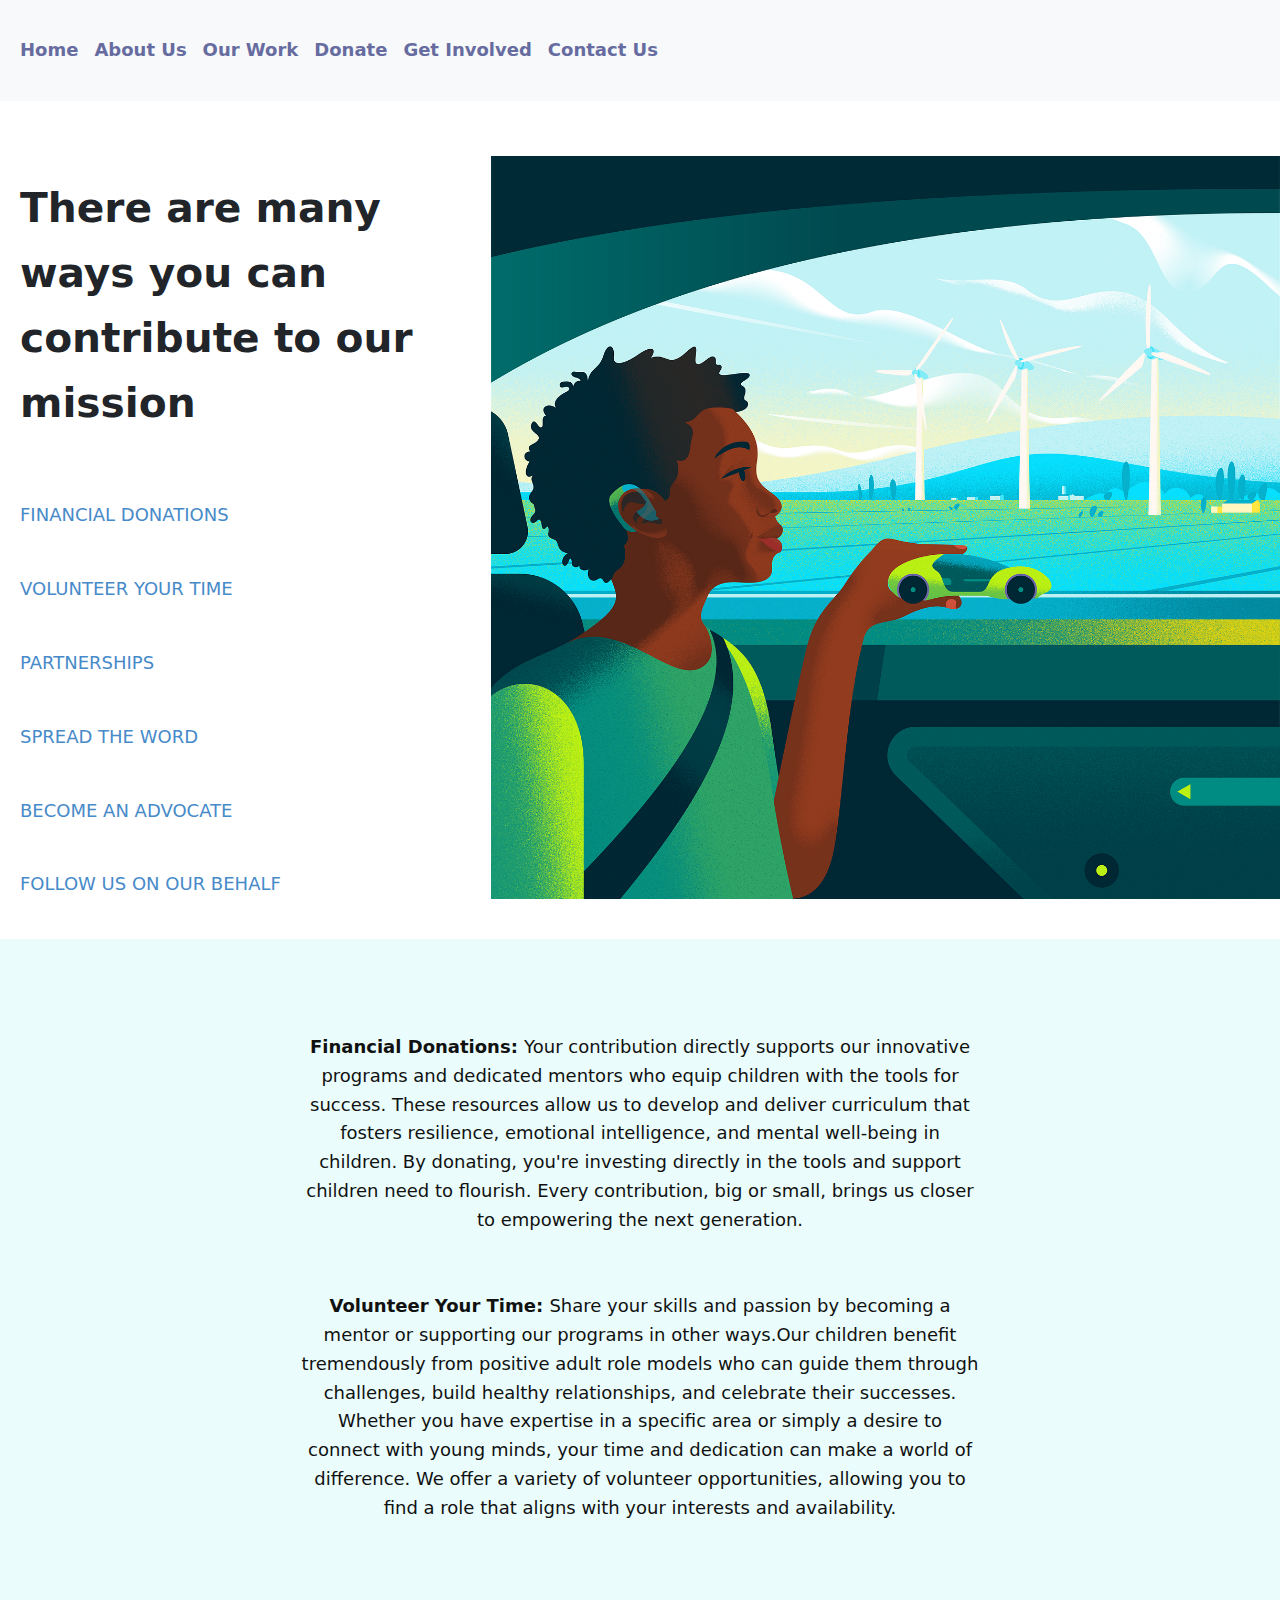
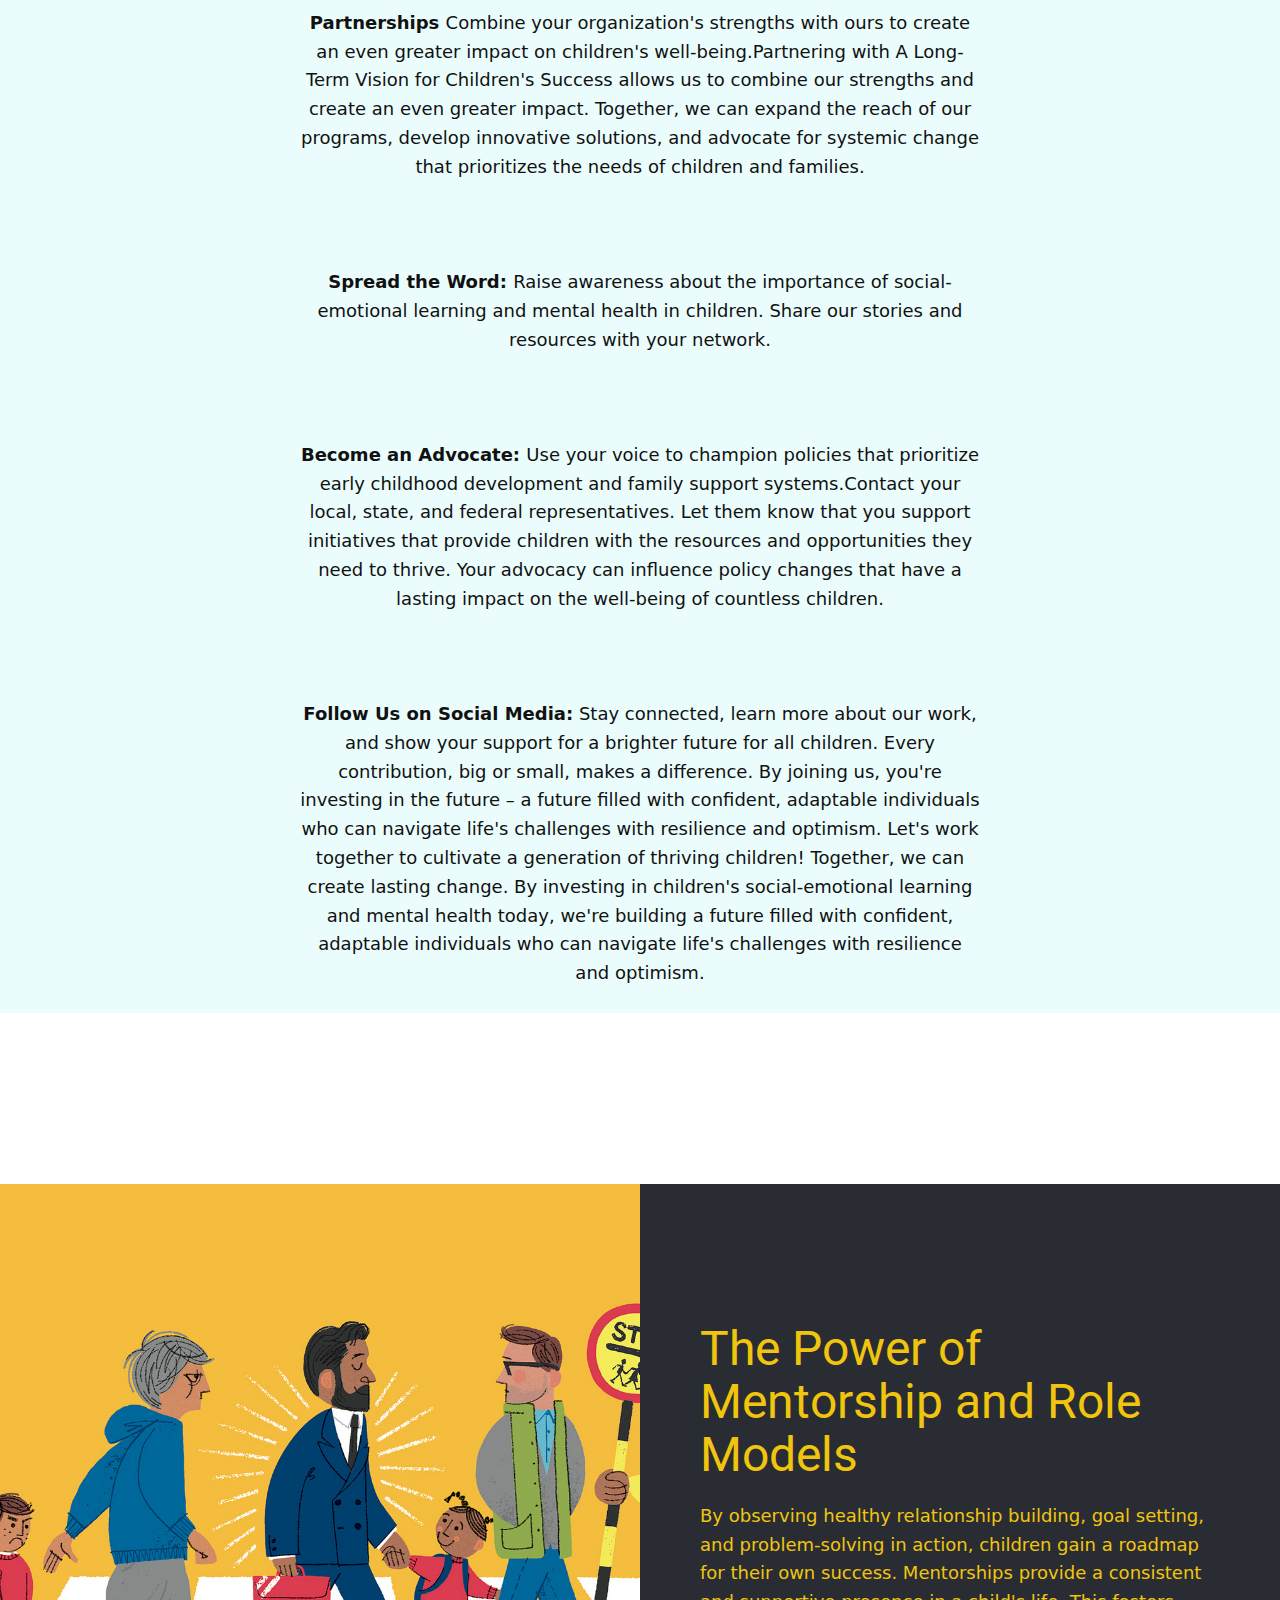
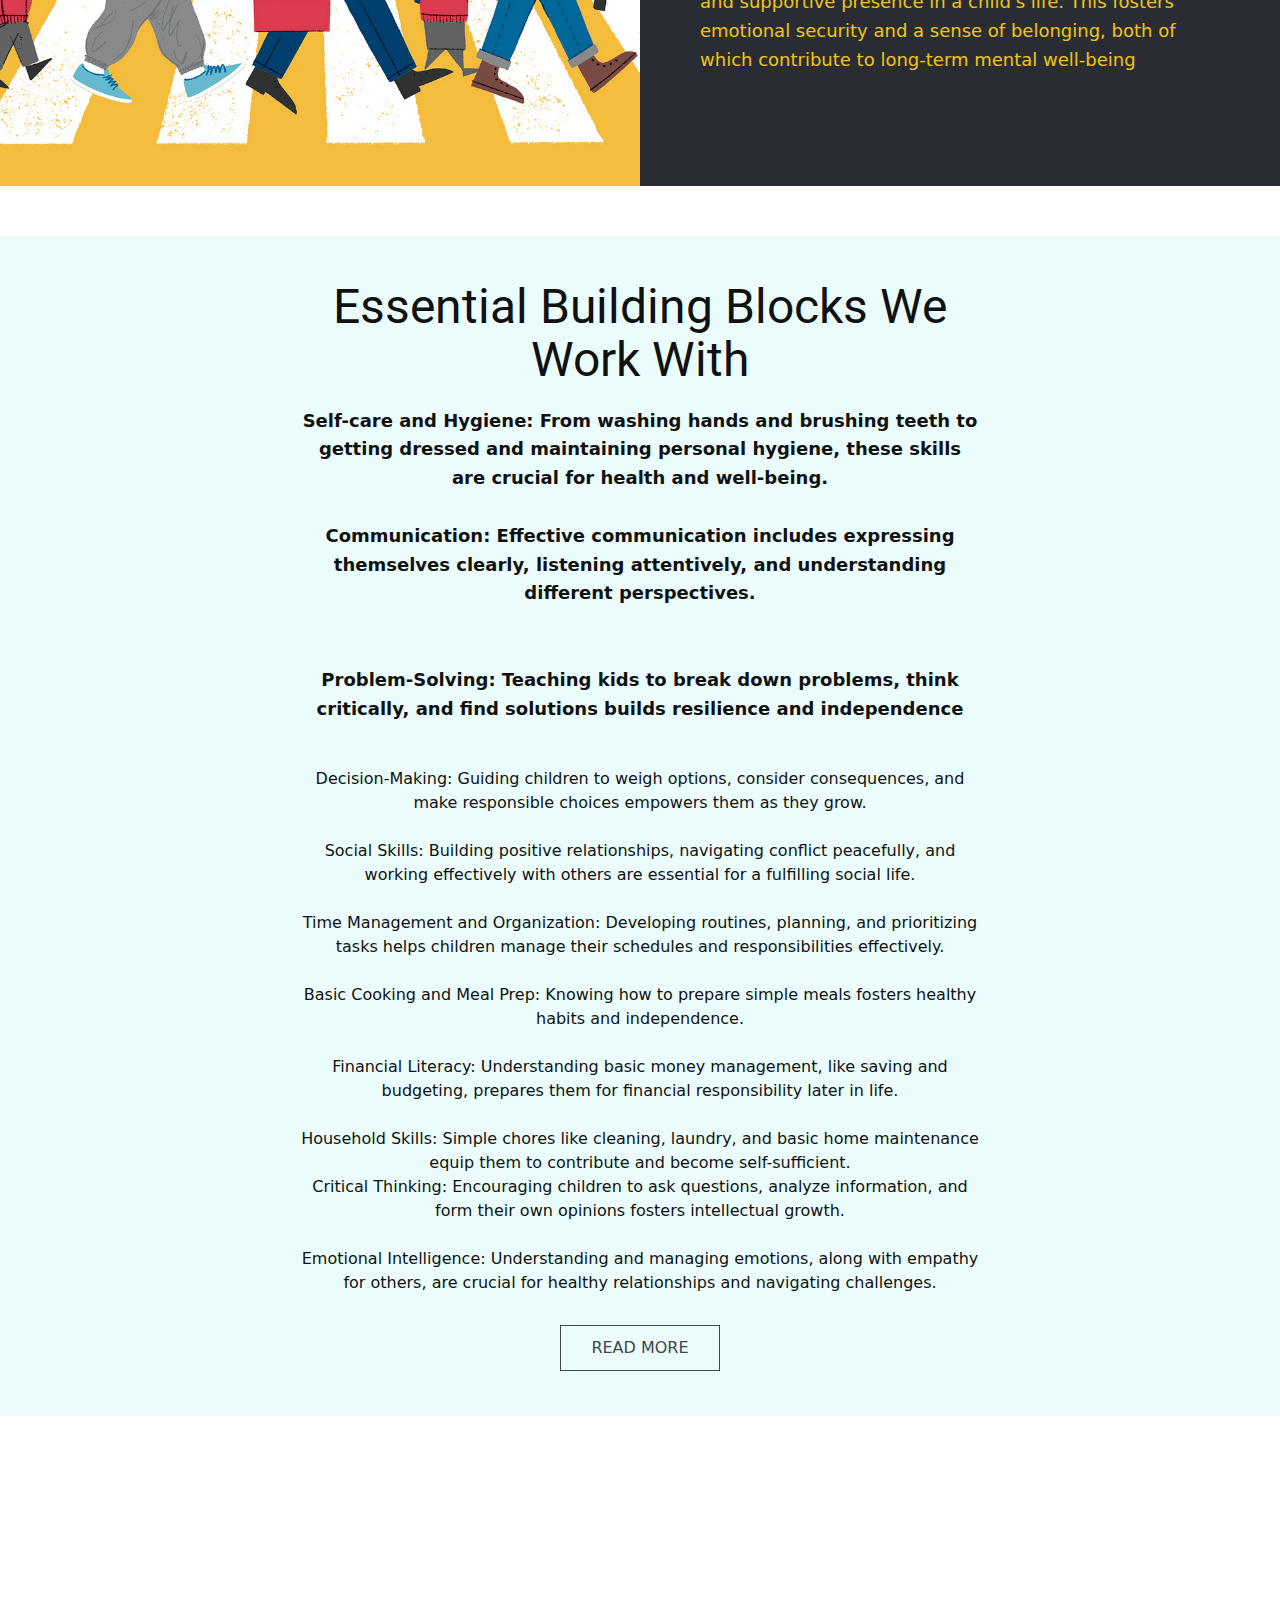
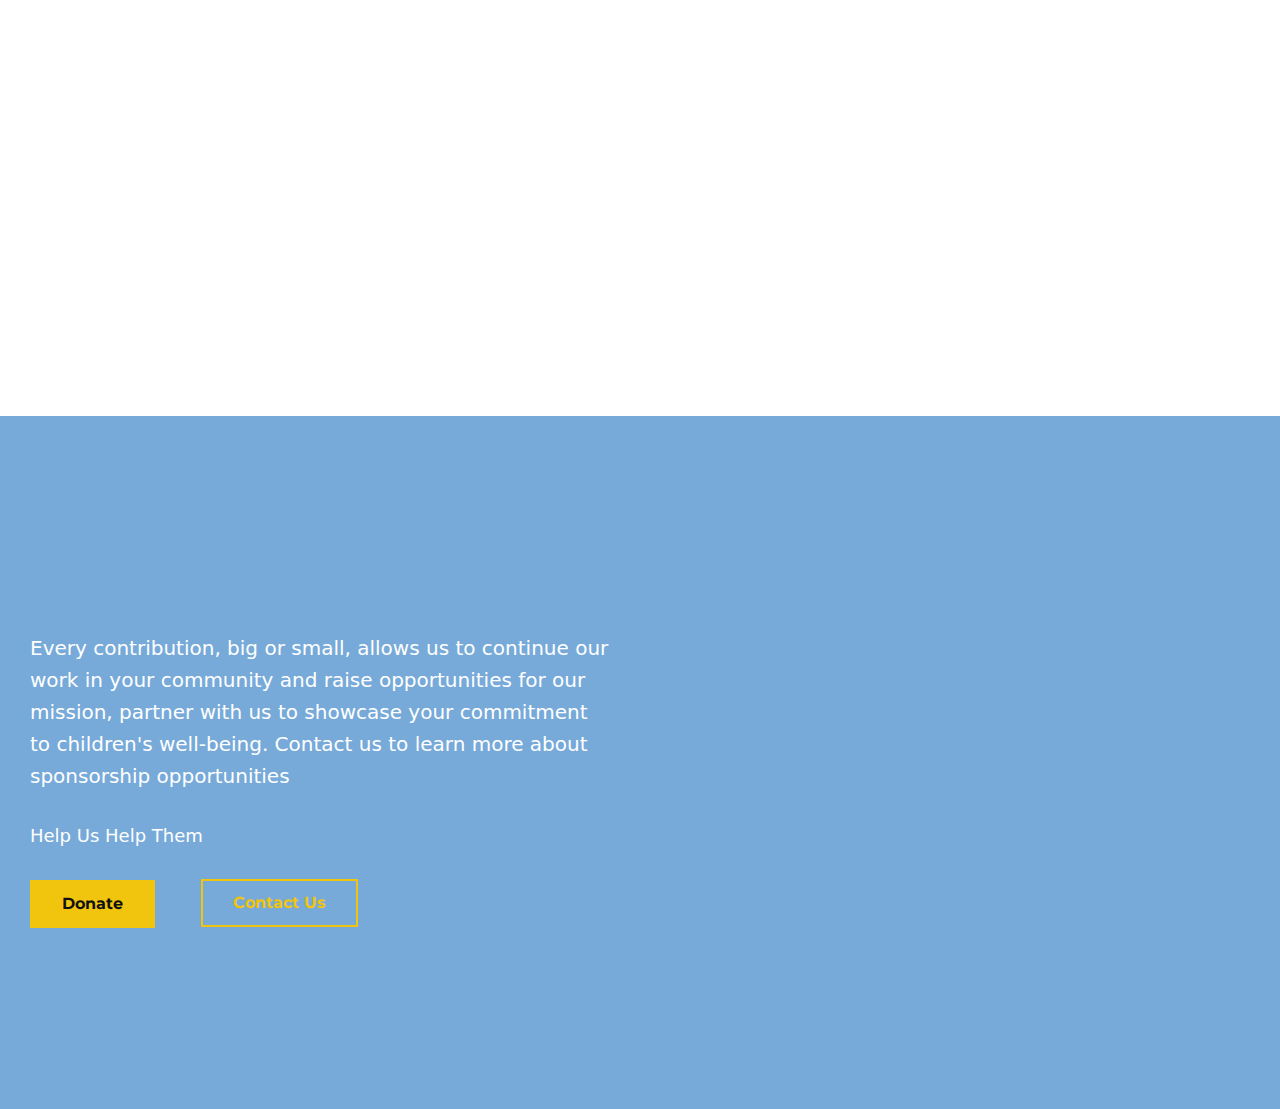
<file: support.html>
<!DOCTYPE html>
<html style="font-size: 16px;" lang="en"><head>
    <meta name="viewport" content="width=device-width, initial-scale=1.0">
    <meta charset="utf-8">
    <meta name="keywords" content="  
    Essential life skills training Philadelphia
Building resilience in Philadelphia youth
Emotional intelligence programs Philadelphia
Children's mental health Philadelphia (or Philadelphia child mental health)
Healthy relationships for Philadelphia youth
Philadelphia youth development
Academic success programs Philadelphia
Positive mental health outcomes in Philadelphia children
Confidence building for Philadelphia youth
Equipping Philadelphia children for life's complexities
Character development programs Philadelphia
Social-emotional learning (SEL) Philadelphia
Coping skills training Philadelphia
Self-esteem building Philadelphia
Life challenges for Philadelphia youth
Thriving Philadelphia children
Future success for Philadelphia youth
Reduced risk of mental health issues
Improved academic performance
Increased self-efficacy 
Empowerment through education
Breaking cycles of poverty and violence 
Building a stronger community 
Creating a brighter future for Philadelphia's youth
Nurturing resilience and emotional intelligence
Equipping children with essential life skills
Empowering youth to thrive
Promoting healthy relationships
Cultivating confidence and adaptability
Building a foundation for success
    ">
    <meta name="description" content="At Not My Child Inc., our mission is to empower children with essential life skills that foster resilience, emotional intelligence, and mental well-being. Through innovative programs and dedicated mentorship, we strive to equip children with the tools they need to navigate challenges, build healthy relationships, and thrive in their personal and academic pursuits. By cultivating these skills early on, we aim to positively impact their mental health outcomes, ensuring they grow into confident and adaptable individuals capable of facing life's complexities with resilience and optimism.">
    <title>NOT MY CHILD </title>
    <link rel="icon" href="ppp.png" type="image/x-icon">
    <link href="https://cdn.jsdelivr.net/npm/bootstrap@5.3.3/dist/css/bootstrap.min.css" rel="stylesheet" integrity="sha384-QWTKZyjpPEjISv5WaRU9OFeRpok6YctnYmDr5pNlyT2bRjXh0JMhjY6hW+ALEwIH" crossorigin="anonymous">
    <script src="https://cdn.jsdelivr.net/npm/bootstrap@5.3.3/dist/js/bootstrap.bundle.min.js" integrity="sha384-YvpcrYf0tY3lHB60NNkmXc5s9fDVZLESaAA55NDzOxhy9GkcIdslK1eN7N6jIeHz" crossorigin="anonymous"></script>
    <link rel="stylesheet" href="nicepage.css" media="screen">
<link rel="stylesheet" href="Page-2.css" media="screen">
    <script class="u-script" type="text/javascript" src="jquery-1.9.1.min.js" defer=""></script>
    <script class="u-script" type="text/javascript" src="nicepage.js" defer=""></script>
    <meta name="generator" content="Nicepage 6.14.5, nicepage.com">
    <meta name="referrer" content="origin">
    <link id="u-theme-google-font" rel="stylesheet" href="https://fonts.googleapis.com/css?family=Roboto:100,100i,300,300i,400,400i,500,500i,700,700i,900,900i|Open+Sans:300,300i,400,400i,500,500i,600,600i,700,700i,800,800i">
    <link id="u-page-google-font" rel="stylesheet" href="https://fonts.googleapis.com/css?family=Montserrat:100,100i,200,200i,300,300i,400,400i,500,500i,600,600i,700,700i,800,800i,900,900i|Montserrat:100,100i,200,200i,300,300i,400,400i,500,500i,600,600i,700,700i,800,800i,900,900i|Lato:100,100i,300,300i,400,400i,700,700i,900,900i">
    
    
    
    
    
    
    
    
    
    
    
    
    
    
    
    
    
    
    
    
    
    
    <script type="application/ld+json">{
		"@context": "http://schema.org",
		"@type": "Organization",
		"name": "",
		"logo": "images/default-logo.png"
}</script>
    <meta name="theme-color" content="#478ac9">
    <meta property="og:title" content="Page 2">
    <meta property="og:type" content="website">
  <meta data-intl-tel-input-cdn-path="intlTelInput/"></head>
 
<!---Menu -->

<nav  style="color: bisque;" class="navbar navbar-expand-lg bg-body-tertiary">
  <div class="container-fluid">
    
    <button class="navbar-toggler" type="button" data-bs-toggle="collapse" data-bs-target="#navbarNav" aria-controls="navbarNav" aria-expanded="false" aria-label="Toggle navigation">
      <span class="navbar-toggler-icon"></span>
    </button>
    <div class="collapse navbar-collapse" id="navbarNav">
      <ul class="navbar-nav">

        <li class="nav-item">
          <a  style="font-weight: 700; color: rgb(102, 108, 159);" class="nav-link" href="index.html">Home  </a>
        </li>
        <li class="nav-item">
          <a style="font-weight: 700; color: rgb(102, 108, 159);"   class="nav-link" href="about.html">About Us  </a>
        </li>
        <li class="nav-item">
          <a style="font-weight: 700; color: rgb(102, 108, 159);"        class="nav-link" href="work.html">Our Work </a>
        </li>
        <li class="nav-item">
          <a  style="font-weight: 700; color: rgb(102, 108, 159);"   class="nav-link" href="donate.html">Donate </a>
        </li>
        <li class="nav-item">
          <a style="font-weight: 700; color: rgb(102, 108, 159);"    class="nav-link" href="support.html">Get Involved</a>
        </li>
        <li class="nav-item">
          <a style="font-weight: 700; color: rgb(102, 108, 159);"    class="nav-link" href="Contact.html">Contact Us </a>
        </li>
      </ul>
    </div>
  </div>
</nav>
  
  

<!---Menu End -->




  <section class="u-clearfix u-section-8" id="sec-7f2e">
    <div class="u-clearfix u-sheet u-sheet-1">
      <div class="u-clearfix u-expanded-width u-layout-wrap u-layout-wrap-1">
        <div class="u-layout">
          <div class="u-layout-row">
            <div class="u-align-left u-container-style u-layout-cell u-left-cell u-size-23 u-layout-cell-1">
              <div class="u-container-layout u-valign-middle u-container-layout-1">
                <p style="font-weight: 900; font-size: 4ch; " > There are many ways you can contribute to our mission    </p>
                <a  class="u-link u-link-1" title="Read More" target="_blank">Financial Donations  </a>
                <a  class="u-link u-link-1" title="Read More" target="_blank">Volunteer Your Time  </a>
                <a  class="u-link u-link-1" title="Read More" target="_blank">Partnerships   </a>
                <a  class="u-link u-link-1" title="Read More" target="_blank">Spread The Word   </a>
                <a  class="u-link u-link-1" title="Read More" target="_blank">Become an Advocate  </a>
                <a  class="u-link u-link-1" title="Read More" target="_blank">Follow Us On Our Behalf   </a>
              </div>
            </div>
            <div class="u-container-style u-image u-layout-cell u-right-cell u-size-37 u-image-1">
              <div class="u-container-layout"></div>
            </div>
          </div>
        </div>
      </div>
    </div>
  </section>
  <section class="u-clearfix u-palette-4-light-3 u-section-11" id="sec-ce46">
    <div class="u-clearfix u-sheet u-sheet-1">
      <div class="u-align-center u-container-style u-group u-group-1">
        <div class="u-container-layout u-valign-middle u-container-layout-1">
          <h2 class="u-text u-text-1"></h2>
          <p class="u-text u-text-2">

          <br>  <strong> Financial Donations: </strong> Your contribution directly supports our innovative programs
           and dedicated mentors who equip children with the tools for success.
          These resources allow us to develop and deliver curriculum that fosters resilience, emotional intelligence,
           and mental well-being in children. By donating, you're investing directly in the tools and support children need to flourish. Every contribution, big or small, brings us closer to empowering the next generation.
           <br><br><br><strong>  Volunteer Your Time:  </strong> Share your skills and passion by becoming a
            mentor or supporting our programs in other ways.Our children benefit tremendously from positive adult role models who can guide them through challenges, build healthy relationships, and celebrate their successes.  Whether you have expertise in a specific area or simply a desire to connect with young minds, your time and dedication can make a world of difference. We offer a variety of volunteer opportunities, 
           allowing you to find a role that aligns with your interests and availability.
          <br><br><br><br> <strong> Partnerships </strong> Combine your organization's strengths with ours
           to create an even greater impact on children's well-being.Partnering with A Long-Term Vision for
            Children's Success allows us to combine our strengths and create an even greater impact. 
            Together, we can expand the reach of our programs, develop innovative solutions, 
          and advocate for systemic change that prioritizes the needs of children and families.
         <br> <br><br><br> <strong> Spread the Word: </strong>Raise awareness about the importance of social-emotional learning and mental health in children. Share our stories and resources with your network.
         <br> <br><br><br>  <strong> Become an Advocate:  </strong>Use your voice to champion policies that prioritize
          early childhood development and family support systems.Contact your local, state, and federal 
          representatives. Let them know that you support initiatives that provide children with the
           resources and opportunities they need to thrive.  Your advocacy can influence policy 
         changes that have a lasting impact on the well-being of countless children.
         <br> <br><br><br>   <strong> Follow Us on Social Media:</strong> Stay connected, learn more about our work, and show your support for a brighter future for all children.
         Every contribution, big or small, makes a difference.  By joining us, you're investing in the future – a future filled with confident, adaptable individuals who can navigate life's challenges with resilience and optimism.  Let's work together to cultivate a generation of thriving children!    Together, we can create lasting change. By investing in children's social-emotional learning and mental health today, we're building a future filled with confident, adaptable individuals who can navigate life's challenges with resilience and optimism.  </p>

        </div>
      </div>
    </div>
  </section>
  <section class="u-clearfix u-white u-section-10" id="sec-a835">
    <div class="u-clearfix u-sheet u-sheet-1">
      <div class="u-align-center u-container-style u-expanded-width-xs u-group u-group-1">
        <div class="u-container-layout u-valign-middle u-container-layout-1">

        </div>
      </div>
      <div class="u-clearfix u-expanded-width u-gutter-0 u-layout-wrap u-layout-wrap-1">
        <div class="u-layout">
          <div class="u-layout-row">
            <div class="u-align-left u-container-style u-image u-layout-cell u-left-cell u-size-30 u-image-1">
              <div class="u-container-layout" src=""></div>
            </div>
            <div class="u-align-left u-container-style u-layout-cell u-palette-5-dark-3 u-right-cell u-size-30 u-layout-cell-2">
              <div class="u-container-layout u-valign-middle u-container-layout-3">
                <div alt="" class="u-image u-image-circle " data-image-width="277" data-image-height="277"></div>
                <h2 class="u-text u-text-palette-3-base u-text-2">The Power of Mentorship and Role Models </h2>
                <p class="u-text u-text-palette-3-base u-text-3">
                  By observing healthy relationship building, goal setting, and problem-solving in action, children gain a roadmap for their own success.
                  Mentorships provide a consistent and supportive presence in a child's life. This fosters emotional security and a sense of belonging, both of which contribute to long-term mental well-being
                </p>
                
              </div>
            </div>
          </div>
        </div>
      </div>
    </div>
  </section>
  
  
  <section class="u-clearfix u-palette-4-light-3 u-section-11" id="sec-ce46">
    <div class="u-clearfix u-sheet u-sheet-1">
      <div class="u-align-center u-container-style u-group u-group-1">
        <div class="u-container-layout u-valign-middle u-container-layout-1">
          <h2 class="u-text u-text-1">Essential Building Blocks We Work With  </h2>
          <p style="font-weight: 600;">Self-care and Hygiene: From washing hands and brushing teeth to getting dressed and maintaining personal hygiene, these skills are crucial for health and well-being.
         <br> <br>  Communication: Effective communication includes expressing themselves clearly, listening attentively, and understanding different perspectives.
          <br> <br><br>   Problem-Solving: Teaching kids to break down problems, think critically, and find solutions builds resilience and independence </p>
       <br>   Decision-Making: Guiding children to weigh options, consider consequences, and make responsible choices empowers them as they grow.
<br><br style="font-weight: 600;"> Social Skills: Building positive relationships, navigating conflict peacefully, and working effectively with others are essential for a fulfilling social life.
<br><br style="font-weight: 600;" > Time Management and Organization: Developing routines, planning, and prioritizing tasks helps children manage their schedules and responsibilities effectively.
<br><br style="font-weight: 600;" >Basic Cooking and Meal Prep: Knowing how to prepare simple meals fosters healthy habits and independence.
<br><br style="font-weight: 600;"> Financial Literacy: Understanding basic money management, like saving and budgeting, prepares them for financial responsibility later in life.
<br><br style="font-weight: 600;" >Household Skills: Simple chores like cleaning, laundry, and basic home maintenance equip them to contribute and become self-sufficient.    
<bR style="font-weight: 600;">Critical Thinking: Encouraging children to ask questions, analyze information, and form their own opinions fosters intellectual growth.
<br><br style="font-weight: 600;">Emotional Intelligence: Understanding and managing emotions, along with empathy for others, are crucial for healthy relationships and navigating challenges.  
          <a href="About.html" class="u-border-1 u-border-grey-dark-1 u-btn u-button-style u-btn-1">Read More</a>
        </div>
      </div>
    </div>
  </section>
  <section class="u-clearfix u-section-14" id="carousel_ce56">
    <div class="u-align-left u-expanded u-left-0 u-video">
      <div class="embed-responsive">
        <iframe class="embed-responsive-item" src="https://www.youtube.com/embed/gXrNwqQHW_Y?feature=shared" allowfullscreen="" frameborder="0"></iframe>
      </div>
    </div>
    <div class="u-clearfix u-sheet u-sheet-1"></div>
  </section>
  
  <section class="u-clearfix u-palette-1-light-1 u-section-16" id="carousel_3495">
    <div class="u-clearfix u-sheet u-valign-middle-md u-valign-middle-sm u-valign-middle-xs u-sheet-1">
      <div class="data-layout-selected u-clearfix u-expanded-width u-layout-wrap u-layout-wrap-1">
        <div class="u-layout">
          <div class="u-layout-row">
            <div class="u-container-style u-layout-cell u-size-30 u-layout-cell-1">
              <div class="u-container-layout u-valign-bottom-sm u-valign-middle-xl u-container-layout-1">
                <h1 class="u-text u-text-default u-text-1" data-animation-name="customAnimationIn" data-animation-duration="2000" data-animation-delay="0"> Your support makes a real difference</h1>
                <p class="u-text u-text-default u-text-2">  Every contribution, big or small, allows us to continue our work  in your community and raise opportunities for our mission, partner with us  to showcase your commitment to children's well-being. Contact us to learn more about sponsorship opportunities</p>
                <p class="u-text u-text-default u-text-3">Help Us Help Them  <a href="" class="u-active-none u-border-none u-btn u-button-link u-button-style u-hover-none u-none u-text-palette-1-light-1 u-btn-1">Freepik</a>
                </p>
                <a href="donate.html" class="u-border-2 u-border-palette-3-base u-btn u-button-style u-custom-font u-font-montserrat u-palette-3-base u-btn-2">Donate  </a>
                <a href="Contact.html" class="u-border-2 u-border-hover-white u-border-palette-3-base u-btn u-button-style u-custom-font u-font-montserrat u-none u-text-hover-white u-text-palette-3-base u-btn-3"> Contact Us</a>
              </div>
            </div>
            <div class="u-container-style u-layout-cell u-size-30 u-layout-cell-2">
              <div class="u-container-layout u-valign-middle-lg u-valign-middle-md u-valign-middle-sm u-valign-middle-xs u-container-layout-2">
                <img class="u-expanded-width u-image u-image-contain u-image-default u-image-1" src="images/22678076_IconBusinessv3_5_.png" alt="" data-image-width="1674" data-image-height="1878" data-animation-name="customAnimationIn" data-animation-duration="2000" data-animation-delay="0">
              </div>
            </div>
          </div>
        </div>
      </div>
    </div>
  </section>
</file>
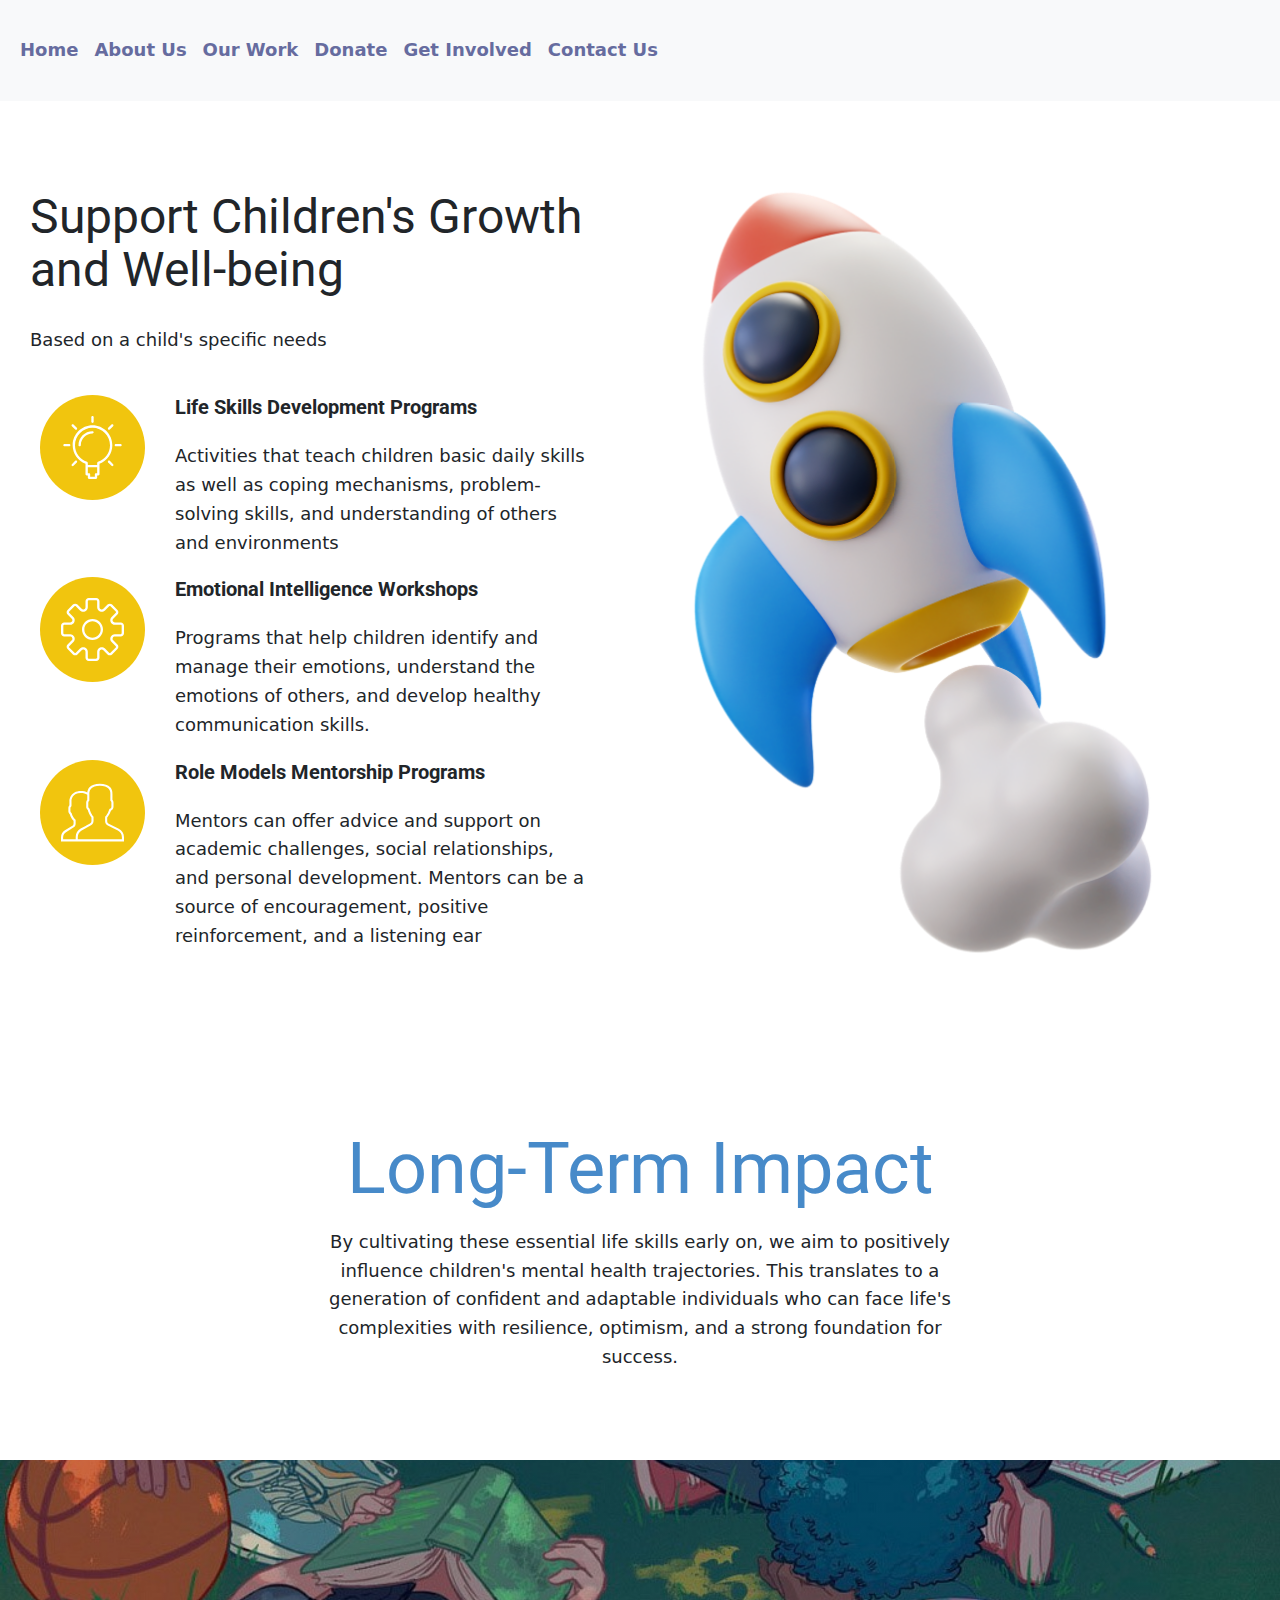
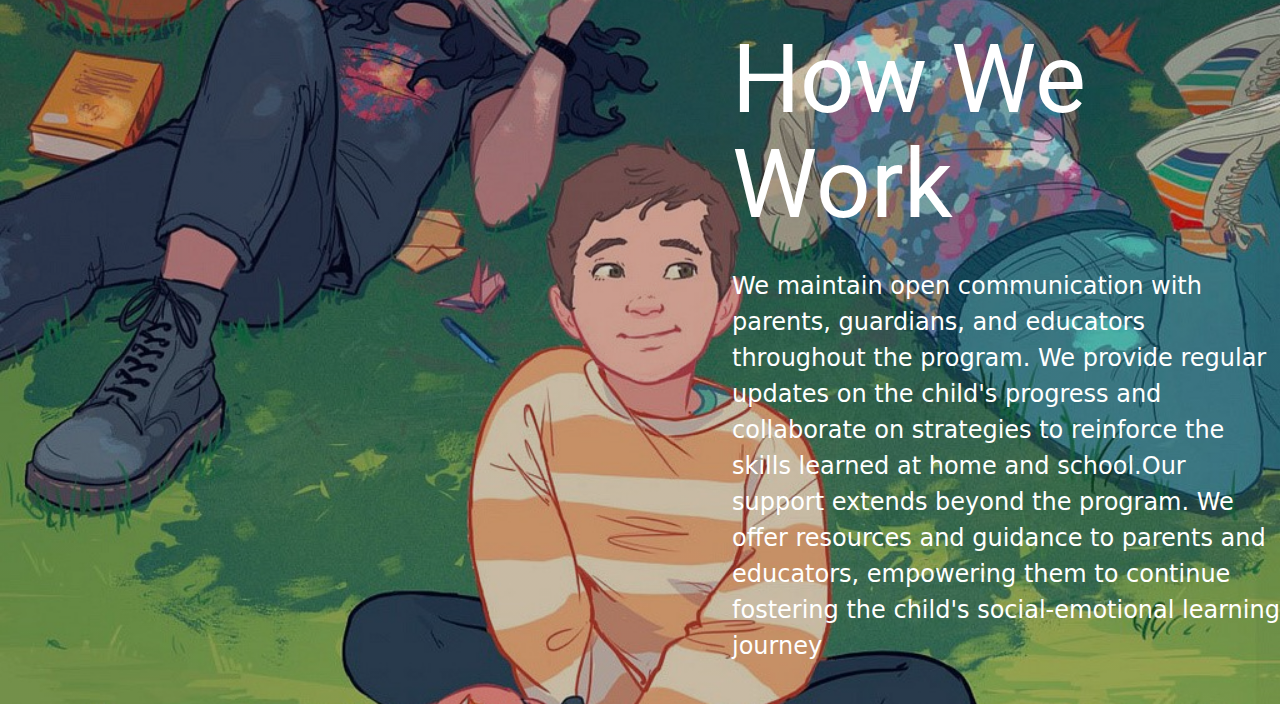
<file: work.html>
<!DOCTYPE html>
<html style="font-size: 16px;" lang="en"><head>
    <meta name="viewport" content="width=device-width, initial-scale=1.0">
    <meta charset="utf-8">
    <meta name="keywords" content="  
    Essential life skills training Philadelphia
Building resilience in Philadelphia youth
Emotional intelligence programs Philadelphia
Children's mental health Philadelphia (or Philadelphia child mental health)
Healthy relationships for Philadelphia youth
Philadelphia youth development
Academic success programs Philadelphia
Positive mental health outcomes in Philadelphia children
Confidence building for Philadelphia youth
Equipping Philadelphia children for life's complexities
Character development programs Philadelphia
Social-emotional learning (SEL) Philadelphia
Coping skills training Philadelphia
Self-esteem building Philadelphia
Life challenges for Philadelphia youth
Thriving Philadelphia children
Future success for Philadelphia youth
Reduced risk of mental health issues
Improved academic performance
Increased self-efficacy 
Empowerment through education
Breaking cycles of poverty and violence 
Building a stronger community 
Creating a brighter future for Philadelphia's youth
Nurturing resilience and emotional intelligence
Equipping children with essential life skills
Empowering youth to thrive
Promoting healthy relationships
Cultivating confidence and adaptability
Building a foundation for success
    ">
    <meta name="description" content="At Not My Child Inc., our mission is to empower children with essential life skills that foster resilience, emotional intelligence, and mental well-being. Through innovative programs and dedicated mentorship, we strive to equip children with the tools they need to navigate challenges, build healthy relationships, and thrive in their personal and academic pursuits. By cultivating these skills early on, we aim to positively impact their mental health outcomes, ensuring they grow into confident and adaptable individuals capable of facing life's complexities with resilience and optimism.">
    <title>NOT MY CHILD </title>
    <link rel="icon" href="ppp.png" type="image/x-icon">
    <link href="https://cdn.jsdelivr.net/npm/bootstrap@5.3.3/dist/css/bootstrap.min.css" rel="stylesheet" integrity="sha384-QWTKZyjpPEjISv5WaRU9OFeRpok6YctnYmDr5pNlyT2bRjXh0JMhjY6hW+ALEwIH" crossorigin="anonymous">
    <script src="https://cdn.jsdelivr.net/npm/bootstrap@5.3.3/dist/js/bootstrap.bundle.min.js" integrity="sha384-YvpcrYf0tY3lHB60NNkmXc5s9fDVZLESaAA55NDzOxhy9GkcIdslK1eN7N6jIeHz" crossorigin="anonymous"></script>
    <link rel="stylesheet" href="nicepage.css" media="screen">
<link rel="stylesheet" href="Page-2.css" media="screen">
    <script class="u-script" type="text/javascript" src="jquery-1.9.1.min.js" defer=""></script>
    <script class="u-script" type="text/javascript" src="nicepage.js" defer=""></script>
    <meta name="generator" content="Nicepage 6.14.5, nicepage.com">
    <meta name="referrer" content="origin">
    <link id="u-theme-google-font" rel="stylesheet" href="https://fonts.googleapis.com/css?family=Roboto:100,100i,300,300i,400,400i,500,500i,700,700i,900,900i|Open+Sans:300,300i,400,400i,500,500i,600,600i,700,700i,800,800i">
    <link id="u-page-google-font" rel="stylesheet" href="https://fonts.googleapis.com/css?family=Montserrat:100,100i,200,200i,300,300i,400,400i,500,500i,600,600i,700,700i,800,800i,900,900i|Montserrat:100,100i,200,200i,300,300i,400,400i,500,500i,600,600i,700,700i,800,800i,900,900i|Lato:100,100i,300,300i,400,400i,700,700i,900,900i">
    
    
    
    
    
    
    
    
    
    
    
    
    
    
    
    
    
    
    
    
    
    
    <script type="application/ld+json">{
		"@context": "http://schema.org",
		"@type": "Organization",
		"name": "",
		"logo": "images/default-logo.png"
}</script>
    <meta name="theme-color" content="#478ac9">
    <meta property="og:title" content="Page 2">
    <meta property="og:type" content="website">
  <meta data-intl-tel-input-cdn-path="intlTelInput/"></head>
 
<!---Menu -->

<nav  style="color: bisque;" class="navbar navbar-expand-lg bg-body-tertiary">
  <div class="container-fluid">
    
    <button class="navbar-toggler" type="button" data-bs-toggle="collapse" data-bs-target="#navbarNav" aria-controls="navbarNav" aria-expanded="false" aria-label="Toggle navigation">
      <span class="navbar-toggler-icon"></span>
    </button>
    <div class="collapse navbar-collapse" id="navbarNav">
      <ul class="navbar-nav">

        <li class="nav-item">
          <a  style="font-weight: 700; color: rgb(102, 108, 159);" class="nav-link" href="index.html">Home  </a>
        </li>
        <li class="nav-item">
          <a style="font-weight: 700; color: rgb(102, 108, 159);"   class="nav-link" href="About.html">About Us  </a>
        </li>
        <li class="nav-item">
          <a style="font-weight: 700; color: rgb(102, 108, 159);"        class="nav-link" href="work.html">Our Work </a>
        </li>
        <li class="nav-item">
          <a  style="font-weight: 700; color: rgb(102, 108, 159);"   class="nav-link" href="donate.html">Donate </a>
        </li>
        <li class="nav-item">
          <a style="font-weight: 700; color: rgb(102, 108, 159);"    class="nav-link" href="support.html">Get Involved</a>
        </li>
        <li class="nav-item">
          <a style="font-weight: 700; color: rgb(102, 108, 159);"    class="nav-link" href="Contact.html">Contact Us </a>
        </li>
      </ul>
    </div>
  </div>
</nav>
  
  

<!---Menu End -->

     


     
      <section class="u-clearfix u-section-17" id="carousel_6fee">
        <div class="u-clearfix u-sheet u-valign-middle u-sheet-1">
          <div class="data-layout-selected u-clearfix u-expanded-width u-gutter-20 u-layout-wrap u-layout-wrap-1">
            <div class="u-layout">
              <div class="u-layout-row">
                <div class="u-container-align-center-sm u-container-align-center-xs u-container-style u-layout-cell u-shape-rectangle u-size-30 u-layout-cell-1">
                  <div class="u-container-layout u-valign-bottom-lg u-valign-bottom-xl u-valign-middle-md u-container-layout-1">
                    <h2 class="u-align-center-sm u-align-center-xs u-text u-text-default-lg u-text-default-md u-text-default-xl u-text-1"> Support Children's Growth and Well-being </h2>
                    <p class="u-align-center-sm u-align-center-xs u-text u-text-default u-text-2"> Based on a child's specific needs </a>
                    </p>
                    <div class="u-expanded-width u-list u-list-1">
                      <div class="u-repeater u-repeater-1">
                        <div class="u-container-style u-list-item u-repeater-item">
                          <div class="u-container-layout u-similar-container u-valign-middle-md u-container-layout-2"><span class="u-align-left u-icon u-icon-circle u-palette-3-base u-text-white u-icon-1" data-animation-name="customAnimationIn" data-animation-duration="2000"><svg class="u-svg-link" preserveAspectRatio="xMidYMin slice" viewBox="0 0 54 54" style=""><use xlink:href="#svg-da1d"></use></svg><svg class="u-svg-content" viewBox="0 0 54 54" x="0px" y="0px" id="svg-da1d" style="enable-background:new 0 0 54 54;"><g><path d="M27,8c-9.374,0-17,7.626-17,17c0,7.112,4.391,13.412,11,15.9V50c0,0.553,0.447,1,1,1h1v2c0,0.553,0.447,1,1,1h6
      c0.553,0,1-0.447,1-1v-2h1c0.553,0,1-0.447,1-1v-9.1c6.609-2.488,11-8.788,11-15.9C44,15.626,36.374,8,27,8z M30,49
      c-0.553,0-1,0.447-1,1v2h-4v-2c0-0.553-0.447-1-1-1h-1v-5h8v5H30z M31.688,39.242C31.277,39.377,31,39.761,31,40.192V42h-8v-1.808
      c0-0.432-0.277-0.815-0.688-0.95C16.145,37.214,12,31.49,12,25c0-8.271,6.729-15,15-15s15,6.729,15,15
      C42,31.49,37.855,37.214,31.688,39.242z"></path><path d="M27,6c0.553,0,1-0.447,1-1V1c0-0.553-0.447-1-1-1s-1,0.447-1,1v4C26,5.553,26.447,6,27,6z"></path><path d="M51,24h-4c-0.553,0-1,0.447-1,1s0.447,1,1,1h4c0.553,0,1-0.447,1-1S51.553,24,51,24z"></path><path d="M7,24H3c-0.553,0-1,0.447-1,1s0.447,1,1,1h4c0.553,0,1-0.447,1-1S7.553,24,7,24z"></path><path d="M43.264,7.322l-2.828,2.828c-0.391,0.391-0.391,1.023,0,1.414c0.195,0.195,0.451,0.293,0.707,0.293
      s0.512-0.098,0.707-0.293l2.828-2.828c0.391-0.391,0.391-1.023,0-1.414S43.654,6.932,43.264,7.322z"></path><path d="M12.15,38.436l-2.828,2.828c-0.391,0.391-0.391,1.023,0,1.414c0.195,0.195,0.451,0.293,0.707,0.293
      s0.512-0.098,0.707-0.293l2.828-2.828c0.391-0.391,0.391-1.023,0-1.414S12.541,38.045,12.15,38.436z"></path><path d="M41.85,38.436c-0.391-0.391-1.023-0.391-1.414,0s-0.391,1.023,0,1.414l2.828,2.828c0.195,0.195,0.451,0.293,0.707,0.293
      s0.512-0.098,0.707-0.293c0.391-0.391,0.391-1.023,0-1.414L41.85,38.436z"></path><path d="M12.15,11.564c0.195,0.195,0.451,0.293,0.707,0.293s0.512-0.098,0.707-0.293c0.391-0.391,0.391-1.023,0-1.414l-2.828-2.828
      c-0.391-0.391-1.023-0.391-1.414,0s-0.391,1.023,0,1.414L12.15,11.564z"></path><path d="M27,13c-6.617,0-12,5.383-12,12c0,0.553,0.447,1,1,1s1-0.447,1-1c0-5.514,4.486-10,10-10c0.553,0,1-0.447,1-1
      S27.553,13,27,13z"></path>
  </g></svg></span>
                            <h5 class="u-text u-text-3">  <STrong> Life Skills Development Programs  </STrong></h5>
                            <p class="u-text u-text-4"> Activities that teach children basic daily skills as well as coping mechanisms, problem-solving skills, and understanding of others and  environments </p>
                          </div>
                        </div>
                        <div class="u-container-align-left-xl u-container-style u-list-item u-repeater-item">
                          <div class="u-container-layout u-similar-container u-valign-middle-md u-container-layout-3"><span class="u-align-left u-icon u-icon-circle u-palette-3-base u-text-white u-icon-2" data-animation-name="customAnimationIn" data-animation-duration="2000"><svg class="u-svg-link" preserveAspectRatio="xMidYMin slice" viewBox="0 0 54 54" style=""><use xlink:href="#svg-3d64"></use></svg><svg class="u-svg-content" viewBox="0 0 54 54" x="0px" y="0px" id="svg-3d64" style="enable-background:new 0 0 54 54;"><g><path d="M51.22,21h-5.052c-0.812,0-1.481-0.447-1.792-1.197s-0.153-1.54,0.42-2.114l3.572-3.571
      c0.525-0.525,0.814-1.224,0.814-1.966c0-0.743-0.289-1.441-0.814-1.967l-4.553-4.553c-1.05-1.05-2.881-1.052-3.933,0l-3.571,3.571
      c-0.574,0.573-1.366,0.733-2.114,0.421C33.447,9.313,33,8.644,33,7.832V2.78C33,1.247,31.753,0,30.22,0H23.78
      C22.247,0,21,1.247,21,2.78v5.052c0,0.812-0.447,1.481-1.197,1.792c-0.748,0.313-1.54,0.152-2.114-0.421l-3.571-3.571
      c-1.052-1.052-2.883-1.05-3.933,0l-4.553,4.553c-0.525,0.525-0.814,1.224-0.814,1.967c0,0.742,0.289,1.44,0.814,1.966l3.572,3.571
      c0.573,0.574,0.73,1.364,0.42,2.114S8.644,21,7.832,21H2.78C1.247,21,0,22.247,0,23.78v6.439C0,31.753,1.247,33,2.78,33h5.052
      c0.812,0,1.481,0.447,1.792,1.197s0.153,1.54-0.42,2.114l-3.572,3.571c-0.525,0.525-0.814,1.224-0.814,1.966
      c0,0.743,0.289,1.441,0.814,1.967l4.553,4.553c1.051,1.051,2.881,1.053,3.933,0l3.571-3.572c0.574-0.573,1.363-0.731,2.114-0.42
      c0.75,0.311,1.197,0.98,1.197,1.792v5.052c0,1.533,1.247,2.78,2.78,2.78h6.439c1.533,0,2.78-1.247,2.78-2.78v-5.052
      c0-0.812,0.447-1.481,1.197-1.792c0.751-0.312,1.54-0.153,2.114,0.42l3.571,3.572c1.052,1.052,2.883,1.05,3.933,0l4.553-4.553
      c0.525-0.525,0.814-1.224,0.814-1.967c0-0.742-0.289-1.44-0.814-1.966l-3.572-3.571c-0.573-0.574-0.73-1.364-0.42-2.114
      S45.356,33,46.168,33h5.052c1.533,0,2.78-1.247,2.78-2.78V23.78C54,22.247,52.753,21,51.22,21z M52,30.22
      C52,30.65,51.65,31,51.22,31h-5.052c-1.624,0-3.019,0.932-3.64,2.432c-0.622,1.5-0.295,3.146,0.854,4.294l3.572,3.571
      c0.305,0.305,0.305,0.8,0,1.104l-4.553,4.553c-0.304,0.304-0.799,0.306-1.104,0l-3.571-3.572c-1.149-1.149-2.794-1.474-4.294-0.854
      c-1.5,0.621-2.432,2.016-2.432,3.64v5.052C31,51.65,30.65,52,30.22,52H23.78C23.35,52,23,51.65,23,51.22v-5.052
      c0-1.624-0.932-3.019-2.432-3.64c-0.503-0.209-1.021-0.311-1.533-0.311c-1.014,0-1.997,0.4-2.761,1.164l-3.571,3.572
      c-0.306,0.306-0.801,0.304-1.104,0l-4.553-4.553c-0.305-0.305-0.305-0.8,0-1.104l3.572-3.571c1.148-1.148,1.476-2.794,0.854-4.294
      C10.851,31.932,9.456,31,7.832,31H2.78C2.35,31,2,30.65,2,30.22V23.78C2,23.35,2.35,23,2.78,23h5.052
      c1.624,0,3.019-0.932,3.64-2.432c0.622-1.5,0.295-3.146-0.854-4.294l-3.572-3.571c-0.305-0.305-0.305-0.8,0-1.104l4.553-4.553
      c0.304-0.305,0.799-0.305,1.104,0l3.571,3.571c1.147,1.147,2.792,1.476,4.294,0.854C22.068,10.851,23,9.456,23,7.832V2.78
      C23,2.35,23.35,2,23.78,2h6.439C30.65,2,31,2.35,31,2.78v5.052c0,1.624,0.932,3.019,2.432,3.64
      c1.502,0.622,3.146,0.294,4.294-0.854l3.571-3.571c0.306-0.305,0.801-0.305,1.104,0l4.553,4.553c0.305,0.305,0.305,0.8,0,1.104
      l-3.572,3.571c-1.148,1.148-1.476,2.794-0.854,4.294c0.621,1.5,2.016,2.432,3.64,2.432h5.052C51.65,23,52,23.35,52,23.78V30.22z"></path><path d="M27,18c-4.963,0-9,4.037-9,9s4.037,9,9,9s9-4.037,9-9S31.963,18,27,18z M27,34c-3.859,0-7-3.141-7-7s3.141-7,7-7
      s7,3.141,7,7S30.859,34,27,34z"></path>
  </g></svg></span>
                            <h5 class="u-text u-text-5"> <STRONG>Emotional Intelligence Workshops </STRONG>    </h5>
                            <p class="u-text u-text-6">Programs that help children identify and manage their emotions, understand the emotions of others, and develop healthy communication skills.   </p>
                          </div>
                        </div>
                        <div class="u-container-align-left u-container-style u-list-item u-repeater-item">
                          <div class="u-container-layout u-similar-container u-valign-middle-md u-container-layout-4"><span class="u-align-left u-icon u-icon-circle u-palette-3-base u-text-white u-icon-3" data-animation-name="customAnimationIn" data-animation-duration="2000"><svg class="u-svg-link" preserveAspectRatio="xMidYMin slice" viewBox="0 0 60 60" style=""><use xlink:href="#svg-13e3"></use></svg><svg class="u-svg-content" viewBox="0 0 60 60" x="0px" y="0px" id="svg-13e3" style="enable-background:new 0 0 60 60;"><path d="M55.014,45.389l-9.553-4.776C44.56,40.162,44,39.256,44,38.248v-3.381c0.229-0.28,0.47-0.599,0.719-0.951
    c1.239-1.75,2.232-3.698,2.954-5.799C49.084,27.47,50,26.075,50,24.5v-4c0-0.963-0.36-1.896-1-2.625v-5.319
    c0.056-0.55,0.276-3.824-2.092-6.525C44.854,3.688,41.521,2.5,37,2.5s-7.854,1.188-9.908,3.53c-1.435,1.637-1.918,3.481-2.064,4.805
    C23.314,9.949,21.294,9.5,19,9.5c-10.389,0-10.994,8.855-11,9v4.579c-0.648,0.706-1,1.521-1,2.33v3.454
    c0,1.079,0.483,2.085,1.311,2.765c0.825,3.11,2.854,5.46,3.644,6.285v2.743c0,0.787-0.428,1.509-1.171,1.915l-6.653,4.173
    C1.583,48.134,0,50.801,0,53.703V57.5h14h2h44v-4.043C60,50.019,58.089,46.927,55.014,45.389z M14,53.262V55.5H2v-1.797
    c0-2.17,1.184-4.164,3.141-5.233l6.652-4.173c1.333-0.727,2.161-2.121,2.161-3.641v-3.591l-0.318-0.297
    c-0.026-0.024-2.683-2.534-3.468-5.955l-0.091-0.396l-0.342-0.22C9.275,29.899,9,29.4,9,28.863v-3.454
    c0-0.36,0.245-0.788,0.671-1.174L10,23.938l-0.002-5.38C10.016,18.271,10.537,11.5,19,11.5c2.393,0,4.408,0.553,6,1.644v4.731
    c-0.64,0.729-1,1.662-1,2.625v4c0,0.304,0.035,0.603,0.101,0.893c0.027,0.116,0.081,0.222,0.118,0.334
    c0.055,0.168,0.099,0.341,0.176,0.5c0.001,0.002,0.002,0.003,0.003,0.005c0.256,0.528,0.629,1,1.099,1.377
    c0.005,0.019,0.011,0.036,0.016,0.054c0.06,0.229,0.123,0.457,0.191,0.68l0.081,0.261c0.014,0.046,0.031,0.093,0.046,0.139
    c0.035,0.108,0.069,0.215,0.105,0.321c0.06,0.175,0.123,0.356,0.196,0.553c0.031,0.082,0.065,0.156,0.097,0.237
    c0.082,0.209,0.164,0.411,0.25,0.611c0.021,0.048,0.039,0.1,0.06,0.147l0.056,0.126c0.026,0.058,0.053,0.11,0.079,0.167
    c0.098,0.214,0.194,0.421,0.294,0.621c0.016,0.032,0.031,0.067,0.047,0.099c0.063,0.125,0.126,0.243,0.189,0.363
    c0.108,0.206,0.214,0.4,0.32,0.588c0.052,0.092,0.103,0.182,0.154,0.269c0.144,0.246,0.281,0.472,0.414,0.682
    c0.029,0.045,0.057,0.092,0.085,0.135c0.242,0.375,0.452,0.679,0.626,0.916c0.046,0.063,0.086,0.117,0.125,0.17
    c0.022,0.029,0.052,0.071,0.071,0.097v3.309c0,0.968-0.528,1.856-1.377,2.32l-2.646,1.443l-0.461-0.041l-0.188,0.395l-5.626,3.069
    C15.801,46.924,14,49.958,14,53.262z M58,55.5H16v-2.238c0-2.571,1.402-4.934,3.659-6.164l8.921-4.866
    C30.073,41.417,31,39.854,31,38.155v-4.018v-0.001l-0.194-0.232l-0.038-0.045c-0.002-0.003-0.064-0.078-0.165-0.21
    c-0.006-0.008-0.012-0.016-0.019-0.024c-0.053-0.069-0.115-0.152-0.186-0.251c-0.001-0.002-0.002-0.003-0.003-0.005
    c-0.149-0.207-0.336-0.476-0.544-0.8c-0.005-0.007-0.009-0.015-0.014-0.022c-0.098-0.153-0.202-0.32-0.308-0.497
    c-0.008-0.013-0.016-0.026-0.024-0.04c-0.226-0.379-0.466-0.808-0.705-1.283c0,0-0.001-0.001-0.001-0.002
    c-0.127-0.255-0.254-0.523-0.378-0.802l0,0c-0.017-0.039-0.035-0.077-0.052-0.116h0c-0.055-0.125-0.11-0.256-0.166-0.391
    c-0.02-0.049-0.04-0.1-0.06-0.15c-0.052-0.131-0.105-0.263-0.161-0.414c-0.102-0.272-0.198-0.556-0.29-0.849l-0.055-0.178
    c-0.006-0.02-0.013-0.04-0.019-0.061c-0.094-0.316-0.184-0.639-0.26-0.971l-0.091-0.396l-0.341-0.22
    C26.346,25.803,26,25.176,26,24.5v-4c0-0.561,0.238-1.084,0.67-1.475L27,18.728V12.5v-0.354l-0.027-0.021
    c-0.034-0.722,0.009-2.935,1.623-4.776C30.253,5.458,33.081,4.5,37,4.5c3.905,0,6.727,0.951,8.386,2.828
    c1.947,2.201,1.625,5.017,1.623,5.041L47,18.728l0.33,0.298C47.762,19.416,48,19.939,48,20.5v4c0,0.873-0.572,1.637-1.422,1.899
    l-0.498,0.153l-0.16,0.495c-0.669,2.081-1.622,4.003-2.834,5.713c-0.297,0.421-0.586,0.794-0.837,1.079L42,34.123v4.125
    c0,1.77,0.983,3.361,2.566,4.153l9.553,4.776C56.513,48.374,58,50.78,58,53.457V55.5z"></path></svg></span>
                            <h5 class="u-text u-text-7">  <STRONG> Role Models Mentorship Programs </STRONG></h5>
                            <p class="u-text u-text-8"> Mentors can offer advice and support on academic challenges, social relationships, and personal development. Mentors can be a source of encouragement, positive reinforcement, and a listening ear </p>
                          </div>
                        </div>
                      </div>
                    </div>
                  </div>
                </div>
                <div class="u-container-align-center-sm u-container-align-center-xs u-container-style u-layout-cell u-shape-rectangle u-size-30 u-layout-cell-2" data-animation-name="customAnimationIn" data-animation-duration="2000">
                  <div class="u-container-layout u-container-layout-5">
                    <img class="u-absolute-hcenter-lg u-absolute-hcenter-sm u-absolute-hcenter-xl u-absolute-hcenter-xs u-expanded-height u-image u-image-contain u-image-default u-image-1" src="images/13677911_5143541.png" alt="" data-image-width="977" data-image-height="1581">
                  </div>
                </div>
              </div>
            </div>
          </div>
        </div>
      </section>
    






      <section class="u-clearfix u-section-4" id="sec-af74">
        <div class="u-clearfix u-sheet u-sheet-1">
          <div class="u-align-center u-container-style u-group u-group-1">
            <div class="u-container-layout u-valign-middle u-container-layout-1">
              <h1 class="u-text u-text-palette-1-base u-text-1">Long-Term Impact </h1>
              <p class="u-text u-text-2">
                By cultivating these essential life skills early on, we aim to positively influence children's mental health trajectories. This translates to a generation of confident and adaptable individuals who can face life's complexities with resilience, optimism, and a strong foundation for success.

              </p>
            </div>
          </div>
        </div>
      </section>
















    <section class="-lg -sm -xl -xs u-clearfix u-image u-shading u-section-1" src="" id="sec-aad8">
      <div class="u-clearfix u-sheet u-sheet-1">
        <div class="u-align-left-xs u-align-right-lg u-align-right-md u-align-right-sm u-align-right-xl u-container-style u-group u-group-1">
          <div class="u-container-layout u-valign-bottom u-container-layout-1">
            <h1 class="u-text u-title u-text-1">How We Work  </h1>
            <p class="u-large-text u-text u-text-variant u-text-2">
              We maintain open communication with parents, guardians, and educators throughout the program. We provide regular updates on the child's progress and collaborate on strategies to reinforce the skills learned at home and school.Our support extends beyond the program. We offer resources and guidance to parents and educators, empowering them to continue fostering the child's social-emotional learning journey 
            </p>
          </div>
        </div>
      </div>
    </section>
</file>
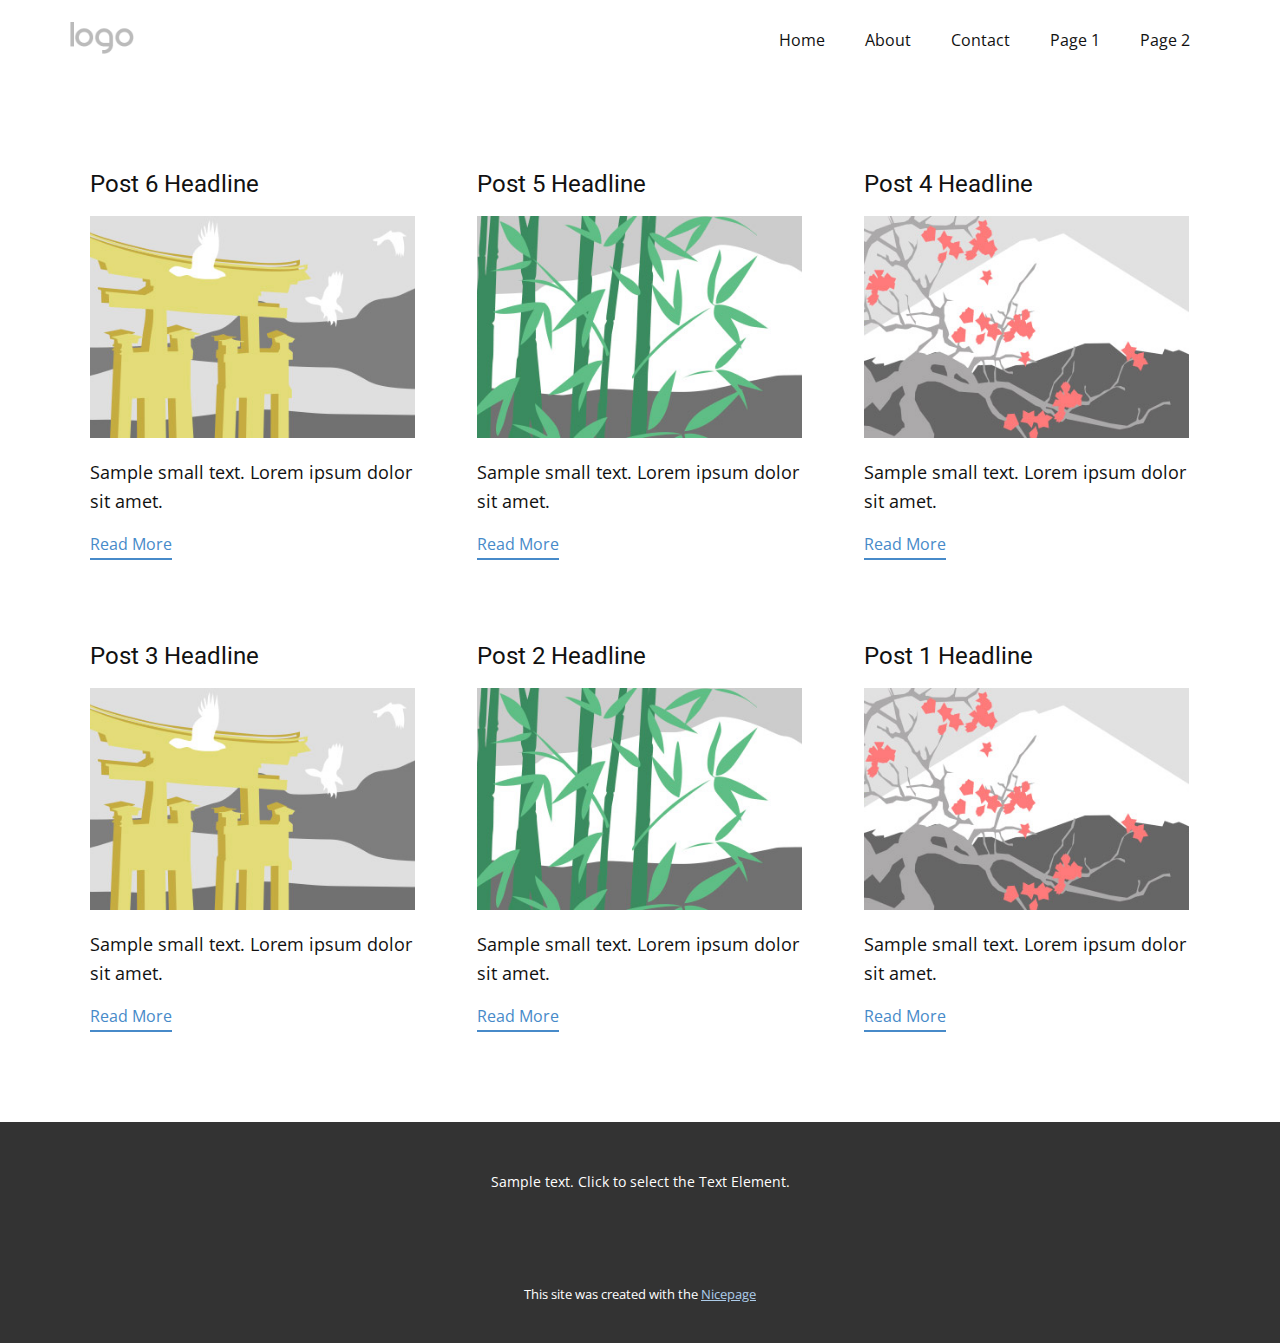
<file: blog/blog.html>
<!DOCTYPE html>
<html style="font-size: 16px;" lang="en"><head>
    <meta name="viewport" content="width=device-width, initial-scale=1.0">
    <meta charset="utf-8">
    <meta name="keywords" content="">
    <meta name="description" content="">
    <title>Blog</title>
    <link rel="stylesheet" href="../nicepage.css" media="screen">
<link rel="stylesheet" href="../Blog-Template.css" media="screen">
    <script class="u-script" type="text/javascript" src="../jquery-1.9.1.min.js" defer=""></script>
    <script class="u-script" type="text/javascript" src="../nicepage.js" defer=""></script>
    <meta name="generator" content="Nicepage 6.14.5, nicepage.com">
    <link id="u-theme-google-font" rel="stylesheet" href="https://fonts.googleapis.com/css?family=Roboto:100,100i,300,300i,400,400i,500,500i,700,700i,900,900i|Open+Sans:300,300i,400,400i,500,500i,600,600i,700,700i,800,800i">
    
    
    
    <script type="application/ld+json">{
		"@context": "http://schema.org",
		"@type": "Organization",
		"name": "",
		"logo": "images/default-logo.png"
}</script>
    <meta name="theme-color" content="#478ac9">
  <meta data-intl-tel-input-cdn-path="intlTelInput/"></head>
  <body data-path-to-root="./" data-include-products="false" class="u-body u-xl-mode" data-lang="en"><header class="u-clearfix u-header u-header" id="sec-5a56"><div class="u-clearfix u-sheet u-valign-middle u-sheet-1">
        <a href="#" class="u-image u-logo u-image-1">
          <img src="../images/default-logo.png" class="u-logo-image u-logo-image-1">
        </a>
        <nav class="u-menu u-menu-dropdown u-offcanvas u-menu-1">
          <div class="menu-collapse" style="font-size: 1rem; letter-spacing: 0px;">
            <a class="u-button-style u-custom-left-right-menu-spacing u-custom-padding-bottom u-custom-top-bottom-menu-spacing u-nav-link u-text-active-palette-1-base u-text-hover-palette-2-base" href="#">
              <svg class="u-svg-link" viewBox="0 0 24 24"><use xlink:href="#menu-hamburger"></use></svg>
              <svg class="u-svg-content" version="1.1" id="menu-hamburger" viewBox="0 0 16 16" x="0px" y="0px" xmlns:xlink="http://www.w3.org/1999/xlink" xmlns="http://www.w3.org/2000/svg"><g><rect y="1" width="16" height="2"></rect><rect y="7" width="16" height="2"></rect><rect y="13" width="16" height="2"></rect>
</g></svg>
            </a>
          </div>
          <div class="u-nav-container">
            <ul class="u-nav u-unstyled u-nav-1"><li class="u-nav-item"><a class="u-button-style u-nav-link u-text-active-palette-1-base u-text-hover-palette-2-base" href="../" style="padding: 10px 20px;">Home</a>
</li><li class="u-nav-item"><a class="u-button-style u-nav-link u-text-active-palette-1-base u-text-hover-palette-2-base" href="../About.html" style="padding: 10px 20px;">About</a>
</li><li class="u-nav-item"><a class="u-button-style u-nav-link u-text-active-palette-1-base u-text-hover-palette-2-base" href="../Contact.html" style="padding: 10px 20px;">Contact</a>
</li><li class="u-nav-item"><a class="u-button-style u-nav-link u-text-active-palette-1-base u-text-hover-palette-2-base" href="../Page-1.html" style="padding: 10px 20px;">Page 1</a>
</li><li class="u-nav-item"><a class="u-button-style u-nav-link u-text-active-palette-1-base u-text-hover-palette-2-base" href="../Page-2.html" style="padding: 10px 20px;">Page 2</a>
</li></ul>
          </div>
          <div class="u-nav-container-collapse">
            <div class="u-black u-container-style u-inner-container-layout u-opacity u-opacity-95 u-sidenav">
              <div class="u-inner-container-layout u-sidenav-overflow">
                <div class="u-menu-close"></div>
                <ul class="u-align-center u-nav u-popupmenu-items u-unstyled u-nav-2"><li class="u-nav-item"><a class="u-button-style u-nav-link" href="../">Home</a>
</li><li class="u-nav-item"><a class="u-button-style u-nav-link" href="../About.html">About</a>
</li><li class="u-nav-item"><a class="u-button-style u-nav-link" href="../Contact.html">Contact</a>
</li><li class="u-nav-item"><a class="u-button-style u-nav-link" href="../Page-1.html">Page 1</a>
</li><li class="u-nav-item"><a class="u-button-style u-nav-link" href="../Page-2.html">Page 2</a>
</li></ul>
              </div>
            </div>
            <div class="u-black u-menu-overlay u-opacity u-opacity-70"></div>
          </div>
        </nav>
      </div></header>
    <section class="u-clearfix u-section-1" id="sec-7161">
      <div class="u-clearfix u-sheet u-valign-middle u-sheet-1"><!--blog--><!--blog_options_json--><!--{"type":"Recent","source":"","tags":"","count":""}--><!--/blog_options_json-->
        <div class="u-blog u-expanded-width u-repeater u-repeater-1"><!--blog_post-->
          <div class="u-blog-post u-container-style u-repeater-item u-white u-repeater-item-1">
            <div class="u-container-layout u-similar-container u-valign-top u-container-layout-1"><!--blog_post_header-->
              <h4 class="u-blog-control u-text u-text-1">
                <a class="u-post-header-link" href="../blog/post-5.html">Post 6 Headline</a>
              </h4><!--/blog_post_header--><!--blog_post_image-->
              <a class="u-post-header-link" href="../blog/post-5.html"><img alt="" class="u-blog-control u-expanded-width u-image u-image-default u-image-1" src="../images/8ad73f3c.jpeg"></a><!--/blog_post_image--><!--blog_post_content-->
              <div class="u-blog-control u-post-content u-text u-text-2 fr-view">Sample small text. Lorem ipsum dolor sit amet.</div><!--/blog_post_content--><!--blog_post_readmore-->
              <a href="../blog/post-5.html" class="u-blog-control u-border-2 u-border-palette-1-base u-btn u-btn-rectangle u-button-style u-none u-btn-1"><!--blog_post_readmore_content--><!--options_json--><!--{"content":"","defaultValue":"Read More"}--><!--/options_json-->Read More<!--/blog_post_readmore_content--></a><!--/blog_post_readmore-->
            </div>
          </div><div class="u-blog-post u-container-style u-repeater-item u-video-cover u-white">
            <div class="u-container-layout u-similar-container u-valign-top u-container-layout-2"><!--blog_post_header-->
              <h4 class="u-blog-control u-text u-text-3">
                <a class="u-post-header-link" href="../blog/post-4.html">Post 5 Headline</a>
              </h4><!--/blog_post_header--><!--blog_post_image-->
              <a class="u-post-header-link" href="../blog/post-4.html"><img alt="" class="u-blog-control u-expanded-width u-image u-image-default u-image-2" src="../images/68f64b9d.jpeg"></a><!--/blog_post_image--><!--blog_post_content-->
              <div class="u-blog-control u-post-content u-text u-text-4 fr-view">Sample small text. Lorem ipsum dolor sit amet.</div><!--/blog_post_content--><!--blog_post_readmore-->
              <a href="../blog/post-4.html" class="u-blog-control u-border-2 u-border-palette-1-base u-btn u-btn-rectangle u-button-style u-none u-btn-2"><!--blog_post_readmore_content--><!--options_json--><!--{"content":"","defaultValue":"Read More"}--><!--/options_json-->Read More<!--/blog_post_readmore_content--></a><!--/blog_post_readmore-->
            </div>
          </div><div class="u-blog-post u-container-style u-repeater-item u-video-cover u-white">
            <div class="u-container-layout u-similar-container u-valign-top u-container-layout-3"><!--blog_post_header-->
              <h4 class="u-blog-control u-text u-text-5">
                <a class="u-post-header-link" href="../blog/post-3.html">Post 4 Headline</a>
              </h4><!--/blog_post_header--><!--blog_post_image-->
              <a class="u-post-header-link" href="../blog/post-3.html"><img alt="" class="u-blog-control u-expanded-width u-image u-image-default u-image-3" src="../images/0fd3416c.jpeg"></a><!--/blog_post_image--><!--blog_post_content-->
              <div class="u-blog-control u-post-content u-text u-text-6 fr-view">Sample small text. Lorem ipsum dolor sit amet.</div><!--/blog_post_content--><!--blog_post_readmore-->
              <a href="../blog/post-3.html" class="u-blog-control u-border-2 u-border-palette-1-base u-btn u-btn-rectangle u-button-style u-none u-btn-3"><!--blog_post_readmore_content--><!--options_json--><!--{"content":"","defaultValue":"Read More"}--><!--/options_json-->Read More<!--/blog_post_readmore_content--></a><!--/blog_post_readmore-->
            </div>
          </div><div class="u-blog-post u-container-style u-repeater-item u-white u-repeater-item-1">
            <div class="u-container-layout u-similar-container u-valign-top u-container-layout-1"><!--blog_post_header-->
              <h4 class="u-blog-control u-text u-text-1">
                <a class="u-post-header-link" href="../blog/post-2.html">Post 3 Headline</a>
              </h4><!--/blog_post_header--><!--blog_post_image-->
              <a class="u-post-header-link" href="../blog/post-2.html"><img alt="" class="u-blog-control u-expanded-width u-image u-image-default u-image-1" src="../images/8ad73f3c.jpeg"></a><!--/blog_post_image--><!--blog_post_content-->
              <div class="u-blog-control u-post-content u-text u-text-2 fr-view">Sample small text. Lorem ipsum dolor sit amet.</div><!--/blog_post_content--><!--blog_post_readmore-->
              <a href="../blog/post-2.html" class="u-blog-control u-border-2 u-border-palette-1-base u-btn u-btn-rectangle u-button-style u-none u-btn-1"><!--blog_post_readmore_content--><!--options_json--><!--{"content":"","defaultValue":"Read More"}--><!--/options_json-->Read More<!--/blog_post_readmore_content--></a><!--/blog_post_readmore-->
            </div>
          </div><div class="u-blog-post u-container-style u-repeater-item u-video-cover u-white">
            <div class="u-container-layout u-similar-container u-valign-top u-container-layout-2"><!--blog_post_header-->
              <h4 class="u-blog-control u-text u-text-3">
                <a class="u-post-header-link" href="../blog/post-1.html">Post 2 Headline</a>
              </h4><!--/blog_post_header--><!--blog_post_image-->
              <a class="u-post-header-link" href="../blog/post-1.html"><img alt="" class="u-blog-control u-expanded-width u-image u-image-default u-image-2" src="../images/68f64b9d.jpeg"></a><!--/blog_post_image--><!--blog_post_content-->
              <div class="u-blog-control u-post-content u-text u-text-4 fr-view">Sample small text. Lorem ipsum dolor sit amet.</div><!--/blog_post_content--><!--blog_post_readmore-->
              <a href="../blog/post-1.html" class="u-blog-control u-border-2 u-border-palette-1-base u-btn u-btn-rectangle u-button-style u-none u-btn-2"><!--blog_post_readmore_content--><!--options_json--><!--{"content":"","defaultValue":"Read More"}--><!--/options_json-->Read More<!--/blog_post_readmore_content--></a><!--/blog_post_readmore-->
            </div>
          </div><div class="u-blog-post u-container-style u-repeater-item u-video-cover u-white">
            <div class="u-container-layout u-similar-container u-valign-top u-container-layout-3"><!--blog_post_header-->
              <h4 class="u-blog-control u-text u-text-5">
                <a class="u-post-header-link" href="../blog/post.html">Post 1 Headline</a>
              </h4><!--/blog_post_header--><!--blog_post_image-->
              <a class="u-post-header-link" href="../blog/post.html"><img alt="" class="u-blog-control u-expanded-width u-image u-image-default u-image-3" src="../images/0fd3416c.jpeg"></a><!--/blog_post_image--><!--blog_post_content-->
              <div class="u-blog-control u-post-content u-text u-text-6 fr-view">Sample small text. Lorem ipsum dolor sit amet.</div><!--/blog_post_content--><!--blog_post_readmore-->
              <a href="../blog/post.html" class="u-blog-control u-border-2 u-border-palette-1-base u-btn u-btn-rectangle u-button-style u-none u-btn-3"><!--blog_post_readmore_content--><!--options_json--><!--{"content":"","defaultValue":"Read More"}--><!--/options_json-->Read More<!--/blog_post_readmore_content--></a><!--/blog_post_readmore-->
            </div>
          </div><!--/blog_post--><!--blog_post-->
          <!--/blog_post--><!--blog_post-->
          <!--/blog_post-->
        </div><!--/blog-->
      </div>
    </section>
    
    
    
    <footer class="u-align-center u-clearfix u-footer u-grey-80 u-footer" id="sec-5caa"><div class="u-clearfix u-sheet u-sheet-1">
        <p class="u-small-text u-text u-text-variant u-text-1">Sample text. Click to select the Text Element.</p>
      </div></footer>
    <section class="u-backlink u-clearfix u-grey-80">
      <p class="u-text">
        <span>This site was created with the </span>
        <a class="u-link" href="https://nicepage.com/" target="_blank" rel="nofollow">
          <span>Nicepage</span>
        </a>
      </p>
    </section>
  
</body></html>
</file>
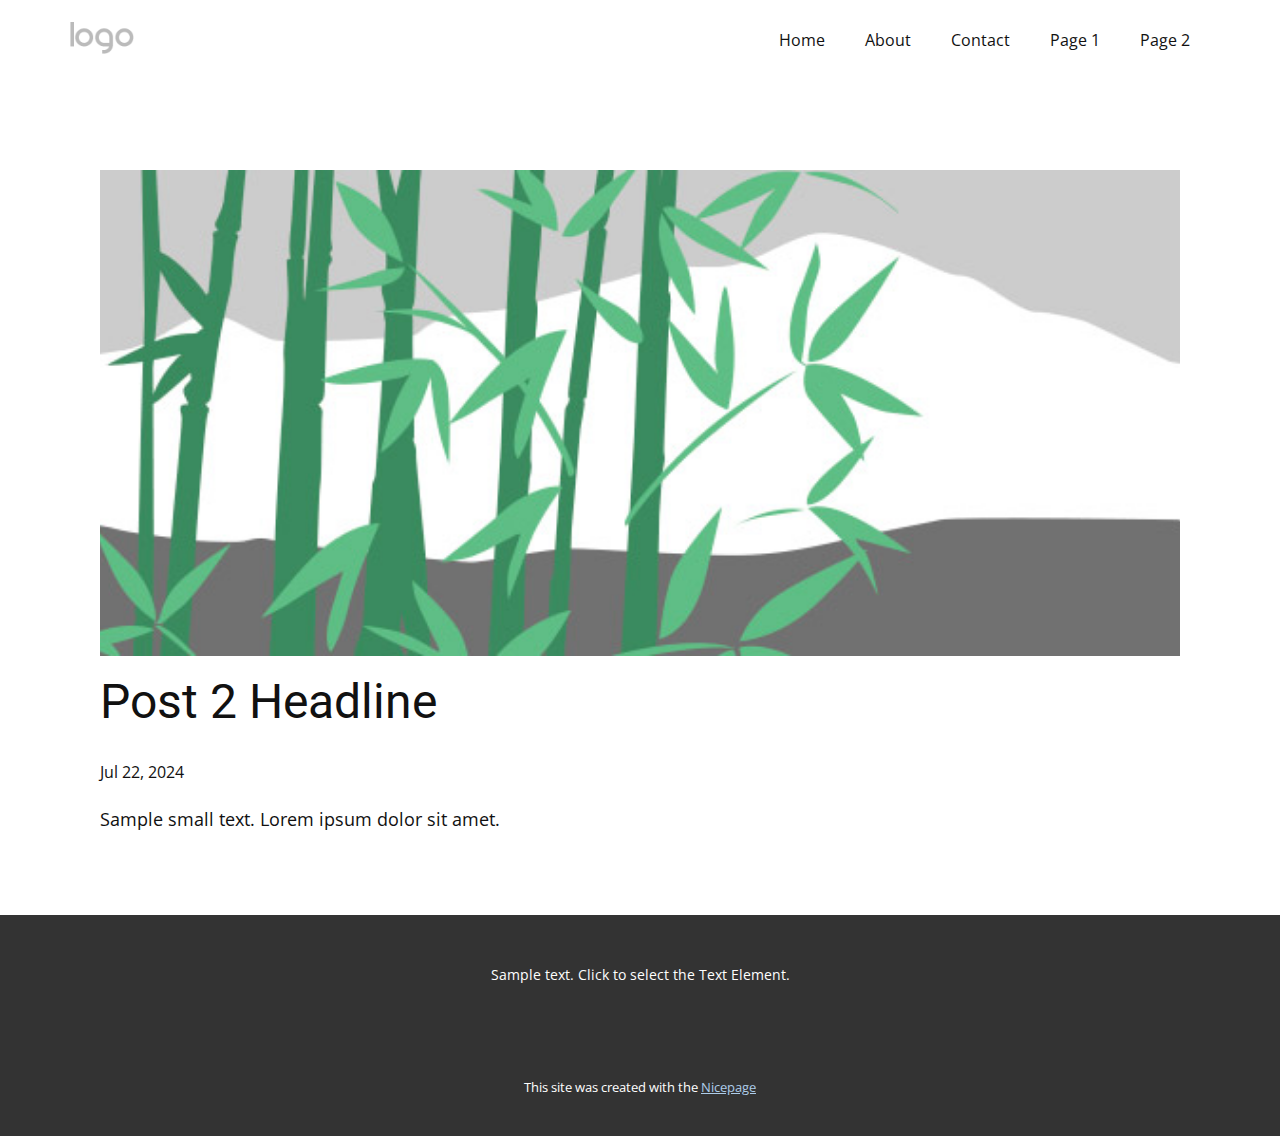
<file: blog/post-1.html>
<!DOCTYPE html>
<html style="font-size: 16px;" lang="en"><head>
    <meta name="viewport" content="width=device-width, initial-scale=1.0">
    <meta charset="utf-8">
    <meta name="keywords" content="Post 1 Headline">
    <meta name="description" content="">
    <title>Post 2 Headline</title>
    <link rel="stylesheet" href="../nicepage.css" media="screen">
<link rel="stylesheet" href="../Post-Template.css" media="screen">
    <script class="u-script" type="text/javascript" src="../jquery-1.9.1.min.js" defer=""></script>
    <script class="u-script" type="text/javascript" src="../nicepage.js" defer=""></script>
    <meta name="generator" content="Nicepage 6.14.5, nicepage.com">
    <link id="u-theme-google-font" rel="stylesheet" href="https://fonts.googleapis.com/css?family=Roboto:100,100i,300,300i,400,400i,500,500i,700,700i,900,900i|Open+Sans:300,300i,400,400i,500,500i,600,600i,700,700i,800,800i">
    
    
    
    <script type="application/ld+json">{
		"@context": "http://schema.org",
		"@type": "Organization",
		"name": "",
		"logo": "images/default-logo.png"
}</script>
    <meta name="theme-color" content="#478ac9">
  <meta data-intl-tel-input-cdn-path="intlTelInput/"></head>
  <body data-path-to-root="./" data-include-products="false" class="u-body u-xl-mode" data-lang="en"><header class="u-clearfix u-header u-header" id="sec-5a56"><div class="u-clearfix u-sheet u-valign-middle u-sheet-1">
        <a href="#" class="u-image u-logo u-image-1">
          <img src="../images/default-logo.png" class="u-logo-image u-logo-image-1">
        </a>
        <nav class="u-menu u-menu-dropdown u-offcanvas u-menu-1">
          <div class="menu-collapse" style="font-size: 1rem; letter-spacing: 0px;">
            <a class="u-button-style u-custom-left-right-menu-spacing u-custom-padding-bottom u-custom-top-bottom-menu-spacing u-nav-link u-text-active-palette-1-base u-text-hover-palette-2-base" href="#">
              <svg class="u-svg-link" viewBox="0 0 24 24"><use xlink:href="#menu-hamburger"></use></svg>
              <svg class="u-svg-content" version="1.1" id="menu-hamburger" viewBox="0 0 16 16" x="0px" y="0px" xmlns:xlink="http://www.w3.org/1999/xlink" xmlns="http://www.w3.org/2000/svg"><g><rect y="1" width="16" height="2"></rect><rect y="7" width="16" height="2"></rect><rect y="13" width="16" height="2"></rect>
</g></svg>
            </a>
          </div>
          <div class="u-nav-container">
            <ul class="u-nav u-unstyled u-nav-1"><li class="u-nav-item"><a class="u-button-style u-nav-link u-text-active-palette-1-base u-text-hover-palette-2-base" href="../" style="padding: 10px 20px;">Home</a>
</li><li class="u-nav-item"><a class="u-button-style u-nav-link u-text-active-palette-1-base u-text-hover-palette-2-base" href="../About.html" style="padding: 10px 20px;">About</a>
</li><li class="u-nav-item"><a class="u-button-style u-nav-link u-text-active-palette-1-base u-text-hover-palette-2-base" href="../Contact.html" style="padding: 10px 20px;">Contact</a>
</li><li class="u-nav-item"><a class="u-button-style u-nav-link u-text-active-palette-1-base u-text-hover-palette-2-base" href="../Page-1.html" style="padding: 10px 20px;">Page 1</a>
</li><li class="u-nav-item"><a class="u-button-style u-nav-link u-text-active-palette-1-base u-text-hover-palette-2-base" href="../Page-2.html" style="padding: 10px 20px;">Page 2</a>
</li></ul>
          </div>
          <div class="u-nav-container-collapse">
            <div class="u-black u-container-style u-inner-container-layout u-opacity u-opacity-95 u-sidenav">
              <div class="u-inner-container-layout u-sidenav-overflow">
                <div class="u-menu-close"></div>
                <ul class="u-align-center u-nav u-popupmenu-items u-unstyled u-nav-2"><li class="u-nav-item"><a class="u-button-style u-nav-link" href="../">Home</a>
</li><li class="u-nav-item"><a class="u-button-style u-nav-link" href="../About.html">About</a>
</li><li class="u-nav-item"><a class="u-button-style u-nav-link" href="../Contact.html">Contact</a>
</li><li class="u-nav-item"><a class="u-button-style u-nav-link" href="../Page-1.html">Page 1</a>
</li><li class="u-nav-item"><a class="u-button-style u-nav-link" href="../Page-2.html">Page 2</a>
</li></ul>
              </div>
            </div>
            <div class="u-black u-menu-overlay u-opacity u-opacity-70"></div>
          </div>
        </nav>
      </div></header>
    <section class="u-align-center u-clearfix u-section-1" id="sec-43c5">
      <div class="u-clearfix u-sheet u-valign-middle-md u-valign-middle-sm u-valign-middle-xs u-sheet-1"><!--post_details--><!--post_details_options_json--><!--{"source":""}--><!--/post_details_options_json--><!--blog_post-->
        <div class="u-container-style u-expanded-width u-post-details u-post-details-1">
          <div class="u-container-layout u-valign-middle u-container-layout-1"><!--blog_post_image-->
            <img alt="" class="u-blog-control u-expanded-width u-image u-image-default u-image-1" src="../images/68f64b9d.jpeg"><!--/blog_post_image--><!--blog_post_header-->
            <h2 class="u-blog-control u-text u-text-1">Post 2 Headline</h2><!--/blog_post_header--><!--blog_post_metadata-->
            <div class="u-blog-control u-metadata u-metadata-1"><!--blog_post_metadata_date-->
              <span class="u-meta-date u-meta-icon">Jul 22, 2024</span><!--/blog_post_metadata_date--><!--blog_post_metadata_category-->
              <!--/blog_post_metadata_category--><!--blog_post_metadata_comments-->
              <!--/blog_post_metadata_comments-->
            </div><!--/blog_post_metadata--><!--blog_post_content-->
            <div class="u-align-justify u-blog-control u-post-content u-text u-text-2 fr-view">
  Sample small text. Lorem ipsum dolor sit amet.
  </div><!--/blog_post_content-->
          </div>
        </div><!--/blog_post--><!--/post_details-->
      </div>
    </section>
    
    
    
    <footer class="u-align-center u-clearfix u-footer u-grey-80 u-footer" id="sec-5caa"><div class="u-clearfix u-sheet u-sheet-1">
        <p class="u-small-text u-text u-text-variant u-text-1">Sample text. Click to select the Text Element.</p>
      </div></footer>
    <section class="u-backlink u-clearfix u-grey-80">
      <p class="u-text">
        <span>This site was created with the </span>
        <a class="u-link" href="https://nicepage.com/" target="_blank" rel="nofollow">
          <span>Nicepage</span>
        </a>
      </p>
    </section>
  
</body></html>
</file>
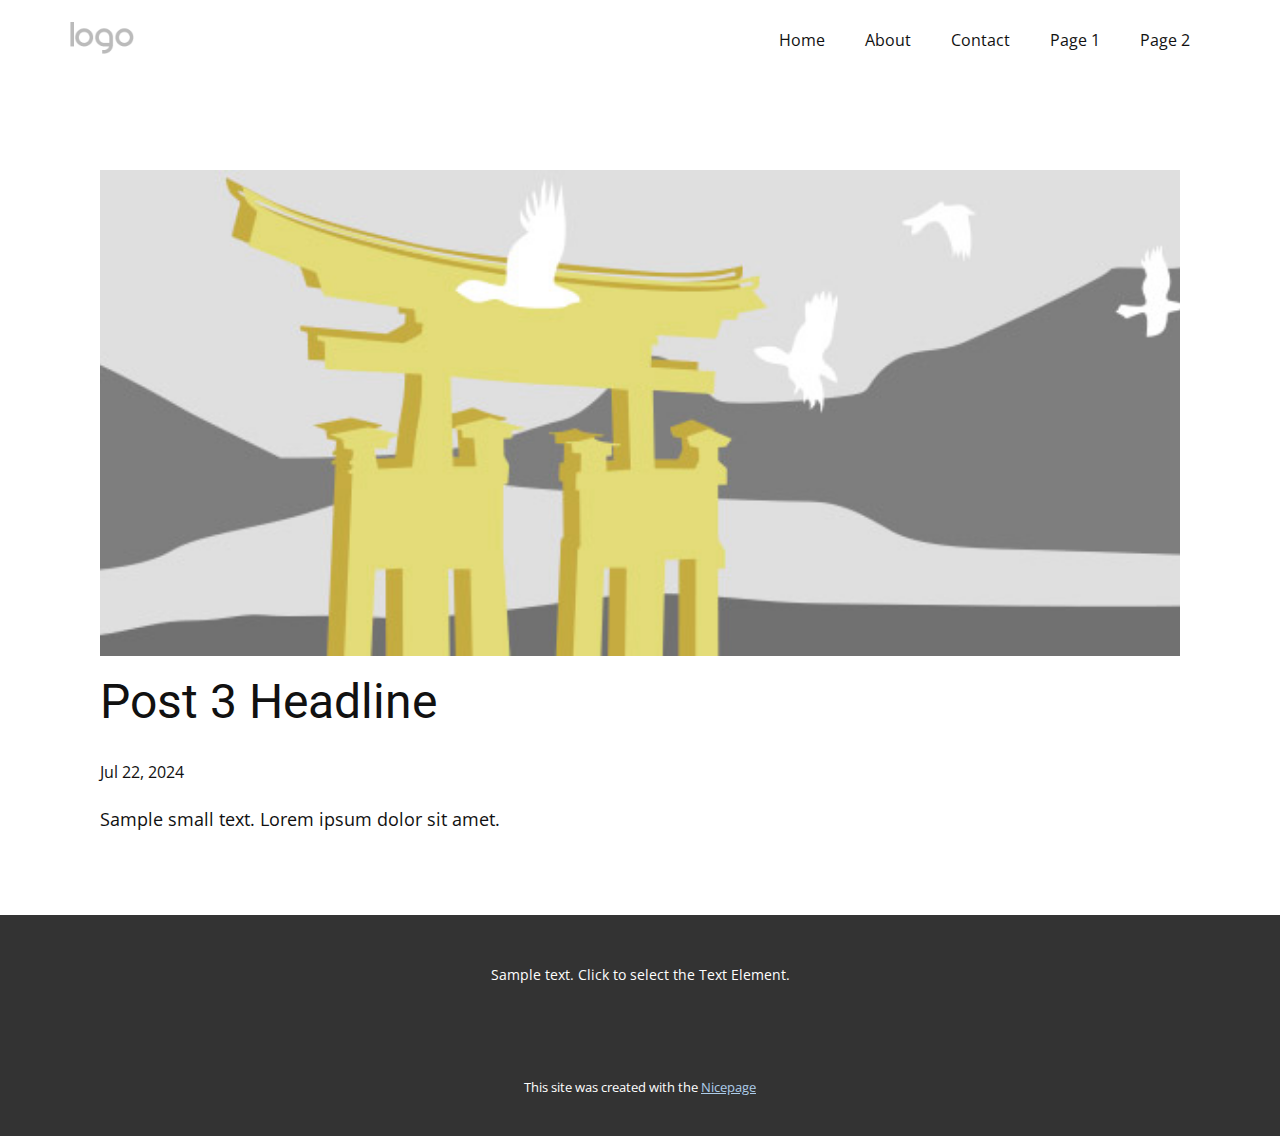
<file: blog/post-2.html>
<!DOCTYPE html>
<html style="font-size: 16px;" lang="en"><head>
    <meta name="viewport" content="width=device-width, initial-scale=1.0">
    <meta charset="utf-8">
    <meta name="keywords" content="Post 1 Headline">
    <meta name="description" content="">
    <title>Post 3 Headline</title>
    <link rel="stylesheet" href="../nicepage.css" media="screen">
<link rel="stylesheet" href="../Post-Template.css" media="screen">
    <script class="u-script" type="text/javascript" src="../jquery-1.9.1.min.js" defer=""></script>
    <script class="u-script" type="text/javascript" src="../nicepage.js" defer=""></script>
    <meta name="generator" content="Nicepage 6.14.5, nicepage.com">
    <link id="u-theme-google-font" rel="stylesheet" href="https://fonts.googleapis.com/css?family=Roboto:100,100i,300,300i,400,400i,500,500i,700,700i,900,900i|Open+Sans:300,300i,400,400i,500,500i,600,600i,700,700i,800,800i">
    
    
    
    <script type="application/ld+json">{
		"@context": "http://schema.org",
		"@type": "Organization",
		"name": "",
		"logo": "images/default-logo.png"
}</script>
    <meta name="theme-color" content="#478ac9">
  <meta data-intl-tel-input-cdn-path="intlTelInput/"></head>
  <body data-path-to-root="./" data-include-products="false" class="u-body u-xl-mode" data-lang="en"><header class="u-clearfix u-header u-header" id="sec-5a56"><div class="u-clearfix u-sheet u-valign-middle u-sheet-1">
        <a href="#" class="u-image u-logo u-image-1">
          <img src="../images/default-logo.png" class="u-logo-image u-logo-image-1">
        </a>
        <nav class="u-menu u-menu-dropdown u-offcanvas u-menu-1">
          <div class="menu-collapse" style="font-size: 1rem; letter-spacing: 0px;">
            <a class="u-button-style u-custom-left-right-menu-spacing u-custom-padding-bottom u-custom-top-bottom-menu-spacing u-nav-link u-text-active-palette-1-base u-text-hover-palette-2-base" href="#">
              <svg class="u-svg-link" viewBox="0 0 24 24"><use xlink:href="#menu-hamburger"></use></svg>
              <svg class="u-svg-content" version="1.1" id="menu-hamburger" viewBox="0 0 16 16" x="0px" y="0px" xmlns:xlink="http://www.w3.org/1999/xlink" xmlns="http://www.w3.org/2000/svg"><g><rect y="1" width="16" height="2"></rect><rect y="7" width="16" height="2"></rect><rect y="13" width="16" height="2"></rect>
</g></svg>
            </a>
          </div>
          <div class="u-nav-container">
            <ul class="u-nav u-unstyled u-nav-1"><li class="u-nav-item"><a class="u-button-style u-nav-link u-text-active-palette-1-base u-text-hover-palette-2-base" href="../" style="padding: 10px 20px;">Home</a>
</li><li class="u-nav-item"><a class="u-button-style u-nav-link u-text-active-palette-1-base u-text-hover-palette-2-base" href="../About.html" style="padding: 10px 20px;">About</a>
</li><li class="u-nav-item"><a class="u-button-style u-nav-link u-text-active-palette-1-base u-text-hover-palette-2-base" href="../Contact.html" style="padding: 10px 20px;">Contact</a>
</li><li class="u-nav-item"><a class="u-button-style u-nav-link u-text-active-palette-1-base u-text-hover-palette-2-base" href="../Page-1.html" style="padding: 10px 20px;">Page 1</a>
</li><li class="u-nav-item"><a class="u-button-style u-nav-link u-text-active-palette-1-base u-text-hover-palette-2-base" href="../Page-2.html" style="padding: 10px 20px;">Page 2</a>
</li></ul>
          </div>
          <div class="u-nav-container-collapse">
            <div class="u-black u-container-style u-inner-container-layout u-opacity u-opacity-95 u-sidenav">
              <div class="u-inner-container-layout u-sidenav-overflow">
                <div class="u-menu-close"></div>
                <ul class="u-align-center u-nav u-popupmenu-items u-unstyled u-nav-2"><li class="u-nav-item"><a class="u-button-style u-nav-link" href="../">Home</a>
</li><li class="u-nav-item"><a class="u-button-style u-nav-link" href="../About.html">About</a>
</li><li class="u-nav-item"><a class="u-button-style u-nav-link" href="../Contact.html">Contact</a>
</li><li class="u-nav-item"><a class="u-button-style u-nav-link" href="../Page-1.html">Page 1</a>
</li><li class="u-nav-item"><a class="u-button-style u-nav-link" href="../Page-2.html">Page 2</a>
</li></ul>
              </div>
            </div>
            <div class="u-black u-menu-overlay u-opacity u-opacity-70"></div>
          </div>
        </nav>
      </div></header>
    <section class="u-align-center u-clearfix u-section-1" id="sec-43c5">
      <div class="u-clearfix u-sheet u-valign-middle-md u-valign-middle-sm u-valign-middle-xs u-sheet-1"><!--post_details--><!--post_details_options_json--><!--{"source":""}--><!--/post_details_options_json--><!--blog_post-->
        <div class="u-container-style u-expanded-width u-post-details u-post-details-1">
          <div class="u-container-layout u-valign-middle u-container-layout-1"><!--blog_post_image-->
            <img alt="" class="u-blog-control u-expanded-width u-image u-image-default u-image-1" src="../images/8ad73f3c.jpeg"><!--/blog_post_image--><!--blog_post_header-->
            <h2 class="u-blog-control u-text u-text-1">Post 3 Headline</h2><!--/blog_post_header--><!--blog_post_metadata-->
            <div class="u-blog-control u-metadata u-metadata-1"><!--blog_post_metadata_date-->
              <span class="u-meta-date u-meta-icon">Jul 22, 2024</span><!--/blog_post_metadata_date--><!--blog_post_metadata_category-->
              <!--/blog_post_metadata_category--><!--blog_post_metadata_comments-->
              <!--/blog_post_metadata_comments-->
            </div><!--/blog_post_metadata--><!--blog_post_content-->
            <div class="u-align-justify u-blog-control u-post-content u-text u-text-2 fr-view">
  Sample small text. Lorem ipsum dolor sit amet.
  </div><!--/blog_post_content-->
          </div>
        </div><!--/blog_post--><!--/post_details-->
      </div>
    </section>
    
    
    
    <footer class="u-align-center u-clearfix u-footer u-grey-80 u-footer" id="sec-5caa"><div class="u-clearfix u-sheet u-sheet-1">
        <p class="u-small-text u-text u-text-variant u-text-1">Sample text. Click to select the Text Element.</p>
      </div></footer>
    <section class="u-backlink u-clearfix u-grey-80">
      <p class="u-text">
        <span>This site was created with the </span>
        <a class="u-link" href="https://nicepage.com/" target="_blank" rel="nofollow">
          <span>Nicepage</span>
        </a>
      </p>
    </section>
  
</body></html>
</file>
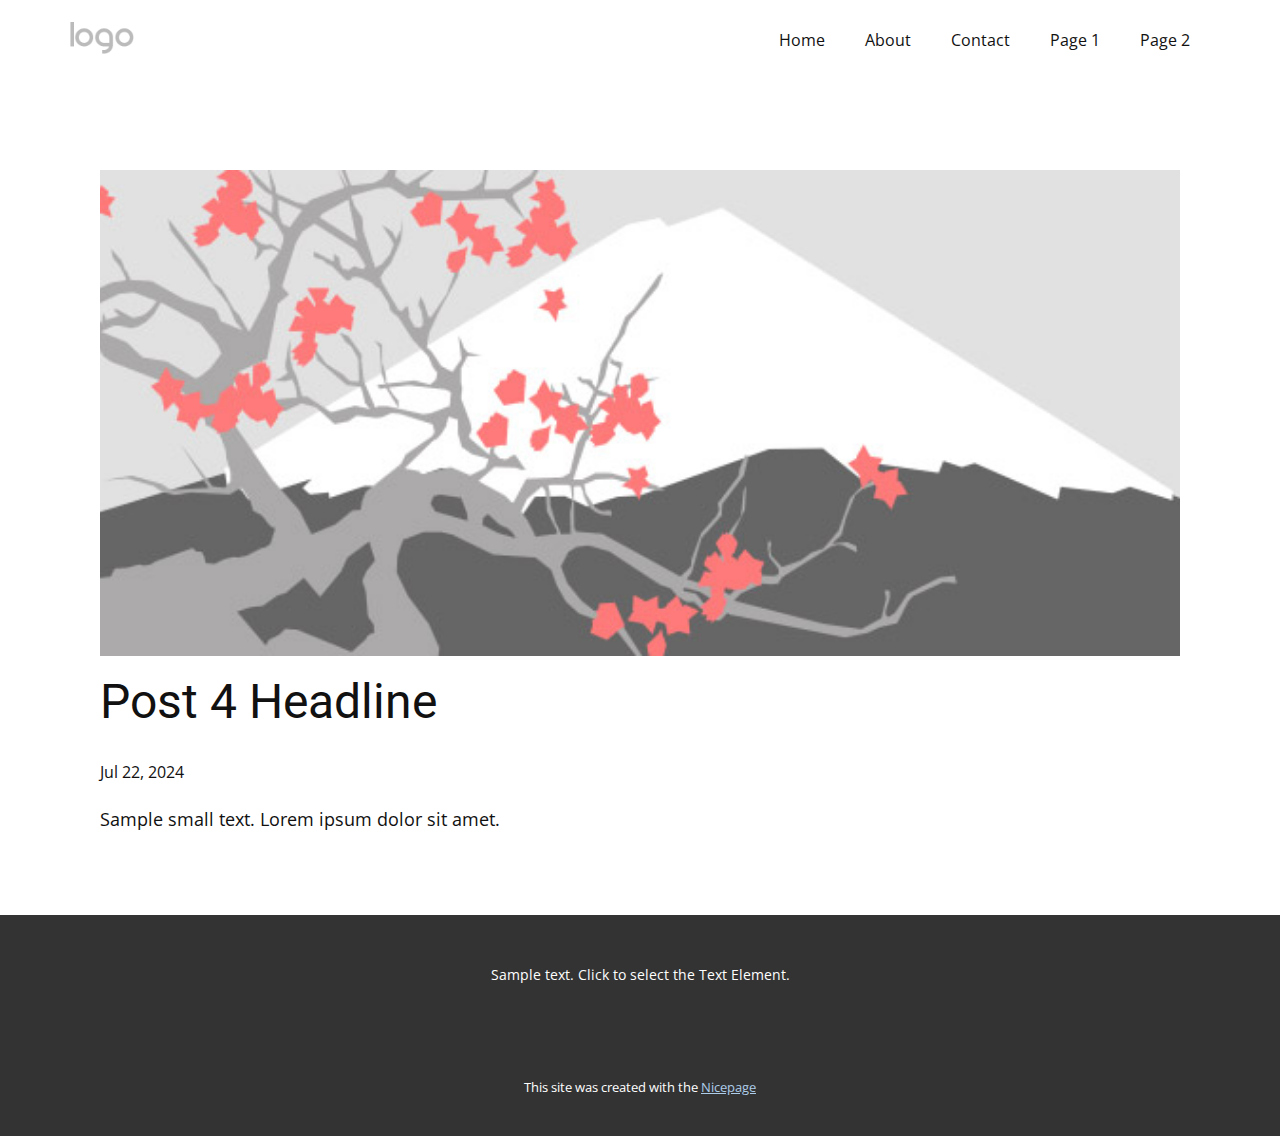
<file: blog/post-3.html>
<!DOCTYPE html>
<html style="font-size: 16px;" lang="en"><head>
    <meta name="viewport" content="width=device-width, initial-scale=1.0">
    <meta charset="utf-8">
    <meta name="keywords" content="Post 1 Headline">
    <meta name="description" content="">
    <title>Post 4 Headline</title>
    <link rel="stylesheet" href="../nicepage.css" media="screen">
<link rel="stylesheet" href="../Post-Template.css" media="screen">
    <script class="u-script" type="text/javascript" src="../jquery-1.9.1.min.js" defer=""></script>
    <script class="u-script" type="text/javascript" src="../nicepage.js" defer=""></script>
    <meta name="generator" content="Nicepage 6.14.5, nicepage.com">
    <link id="u-theme-google-font" rel="stylesheet" href="https://fonts.googleapis.com/css?family=Roboto:100,100i,300,300i,400,400i,500,500i,700,700i,900,900i|Open+Sans:300,300i,400,400i,500,500i,600,600i,700,700i,800,800i">
    
    
    
    <script type="application/ld+json">{
		"@context": "http://schema.org",
		"@type": "Organization",
		"name": "",
		"logo": "images/default-logo.png"
}</script>
    <meta name="theme-color" content="#478ac9">
  <meta data-intl-tel-input-cdn-path="intlTelInput/"></head>
  <body data-path-to-root="./" data-include-products="false" class="u-body u-xl-mode" data-lang="en"><header class="u-clearfix u-header u-header" id="sec-5a56"><div class="u-clearfix u-sheet u-valign-middle u-sheet-1">
        <a href="#" class="u-image u-logo u-image-1">
          <img src="../images/default-logo.png" class="u-logo-image u-logo-image-1">
        </a>
        <nav class="u-menu u-menu-dropdown u-offcanvas u-menu-1">
          <div class="menu-collapse" style="font-size: 1rem; letter-spacing: 0px;">
            <a class="u-button-style u-custom-left-right-menu-spacing u-custom-padding-bottom u-custom-top-bottom-menu-spacing u-nav-link u-text-active-palette-1-base u-text-hover-palette-2-base" href="#">
              <svg class="u-svg-link" viewBox="0 0 24 24"><use xlink:href="#menu-hamburger"></use></svg>
              <svg class="u-svg-content" version="1.1" id="menu-hamburger" viewBox="0 0 16 16" x="0px" y="0px" xmlns:xlink="http://www.w3.org/1999/xlink" xmlns="http://www.w3.org/2000/svg"><g><rect y="1" width="16" height="2"></rect><rect y="7" width="16" height="2"></rect><rect y="13" width="16" height="2"></rect>
</g></svg>
            </a>
          </div>
          <div class="u-nav-container">
            <ul class="u-nav u-unstyled u-nav-1"><li class="u-nav-item"><a class="u-button-style u-nav-link u-text-active-palette-1-base u-text-hover-palette-2-base" href="../" style="padding: 10px 20px;">Home</a>
</li><li class="u-nav-item"><a class="u-button-style u-nav-link u-text-active-palette-1-base u-text-hover-palette-2-base" href="../About.html" style="padding: 10px 20px;">About</a>
</li><li class="u-nav-item"><a class="u-button-style u-nav-link u-text-active-palette-1-base u-text-hover-palette-2-base" href="../Contact.html" style="padding: 10px 20px;">Contact</a>
</li><li class="u-nav-item"><a class="u-button-style u-nav-link u-text-active-palette-1-base u-text-hover-palette-2-base" href="../Page-1.html" style="padding: 10px 20px;">Page 1</a>
</li><li class="u-nav-item"><a class="u-button-style u-nav-link u-text-active-palette-1-base u-text-hover-palette-2-base" href="../Page-2.html" style="padding: 10px 20px;">Page 2</a>
</li></ul>
          </div>
          <div class="u-nav-container-collapse">
            <div class="u-black u-container-style u-inner-container-layout u-opacity u-opacity-95 u-sidenav">
              <div class="u-inner-container-layout u-sidenav-overflow">
                <div class="u-menu-close"></div>
                <ul class="u-align-center u-nav u-popupmenu-items u-unstyled u-nav-2"><li class="u-nav-item"><a class="u-button-style u-nav-link" href="../">Home</a>
</li><li class="u-nav-item"><a class="u-button-style u-nav-link" href="../About.html">About</a>
</li><li class="u-nav-item"><a class="u-button-style u-nav-link" href="../Contact.html">Contact</a>
</li><li class="u-nav-item"><a class="u-button-style u-nav-link" href="../Page-1.html">Page 1</a>
</li><li class="u-nav-item"><a class="u-button-style u-nav-link" href="../Page-2.html">Page 2</a>
</li></ul>
              </div>
            </div>
            <div class="u-black u-menu-overlay u-opacity u-opacity-70"></div>
          </div>
        </nav>
      </div></header>
    <section class="u-align-center u-clearfix u-section-1" id="sec-43c5">
      <div class="u-clearfix u-sheet u-valign-middle-md u-valign-middle-sm u-valign-middle-xs u-sheet-1"><!--post_details--><!--post_details_options_json--><!--{"source":""}--><!--/post_details_options_json--><!--blog_post-->
        <div class="u-container-style u-expanded-width u-post-details u-post-details-1">
          <div class="u-container-layout u-valign-middle u-container-layout-1"><!--blog_post_image-->
            <img alt="" class="u-blog-control u-expanded-width u-image u-image-default u-image-1" src="../images/0fd3416c.jpeg"><!--/blog_post_image--><!--blog_post_header-->
            <h2 class="u-blog-control u-text u-text-1">Post 4 Headline</h2><!--/blog_post_header--><!--blog_post_metadata-->
            <div class="u-blog-control u-metadata u-metadata-1"><!--blog_post_metadata_date-->
              <span class="u-meta-date u-meta-icon">Jul 22, 2024</span><!--/blog_post_metadata_date--><!--blog_post_metadata_category-->
              <!--/blog_post_metadata_category--><!--blog_post_metadata_comments-->
              <!--/blog_post_metadata_comments-->
            </div><!--/blog_post_metadata--><!--blog_post_content-->
            <div class="u-align-justify u-blog-control u-post-content u-text u-text-2 fr-view">
  Sample small text. Lorem ipsum dolor sit amet.
  </div><!--/blog_post_content-->
          </div>
        </div><!--/blog_post--><!--/post_details-->
      </div>
    </section>
    
    
    
    <footer class="u-align-center u-clearfix u-footer u-grey-80 u-footer" id="sec-5caa"><div class="u-clearfix u-sheet u-sheet-1">
        <p class="u-small-text u-text u-text-variant u-text-1">Sample text. Click to select the Text Element.</p>
      </div></footer>
    <section class="u-backlink u-clearfix u-grey-80">
      <p class="u-text">
        <span>This site was created with the </span>
        <a class="u-link" href="https://nicepage.com/" target="_blank" rel="nofollow">
          <span>Nicepage</span>
        </a>
      </p>
    </section>
  
</body></html>
</file>
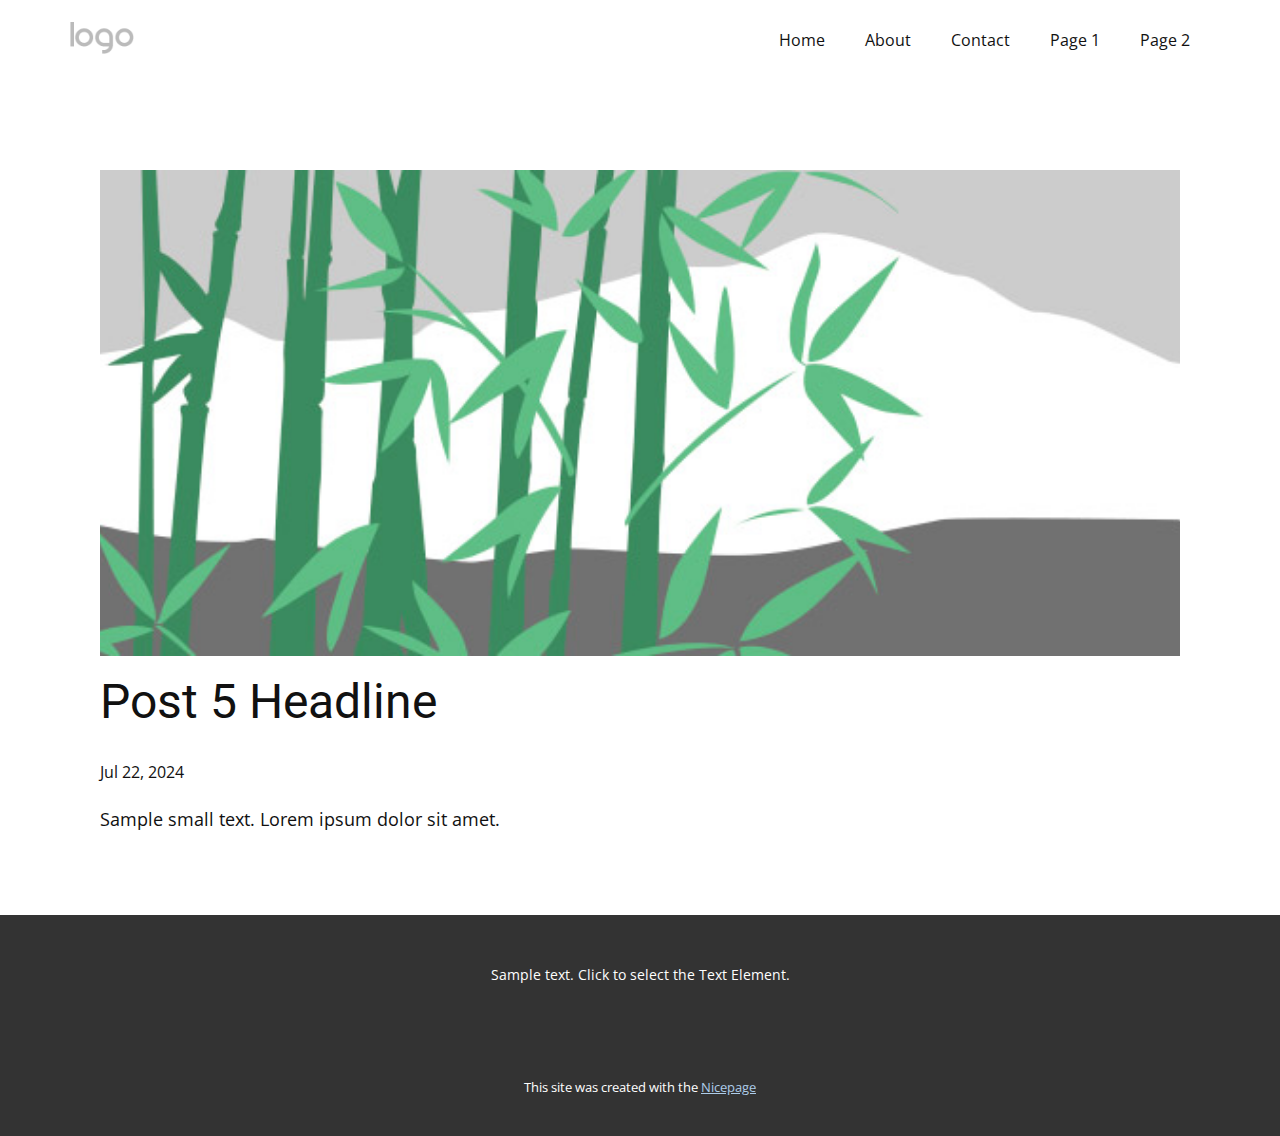
<file: blog/post-4.html>
<!DOCTYPE html>
<html style="font-size: 16px;" lang="en"><head>
    <meta name="viewport" content="width=device-width, initial-scale=1.0">
    <meta charset="utf-8">
    <meta name="keywords" content="Post 1 Headline">
    <meta name="description" content="">
    <title>Post 5 Headline</title>
    <link rel="stylesheet" href="../nicepage.css" media="screen">
<link rel="stylesheet" href="../Post-Template.css" media="screen">
    <script class="u-script" type="text/javascript" src="../jquery-1.9.1.min.js" defer=""></script>
    <script class="u-script" type="text/javascript" src="../nicepage.js" defer=""></script>
    <meta name="generator" content="Nicepage 6.14.5, nicepage.com">
    <link id="u-theme-google-font" rel="stylesheet" href="https://fonts.googleapis.com/css?family=Roboto:100,100i,300,300i,400,400i,500,500i,700,700i,900,900i|Open+Sans:300,300i,400,400i,500,500i,600,600i,700,700i,800,800i">
    
    
    
    <script type="application/ld+json">{
		"@context": "http://schema.org",
		"@type": "Organization",
		"name": "",
		"logo": "images/default-logo.png"
}</script>
    <meta name="theme-color" content="#478ac9">
  <meta data-intl-tel-input-cdn-path="intlTelInput/"></head>
  <body data-path-to-root="./" data-include-products="false" class="u-body u-xl-mode" data-lang="en"><header class="u-clearfix u-header u-header" id="sec-5a56"><div class="u-clearfix u-sheet u-valign-middle u-sheet-1">
        <a href="#" class="u-image u-logo u-image-1">
          <img src="../images/default-logo.png" class="u-logo-image u-logo-image-1">
        </a>
        <nav class="u-menu u-menu-dropdown u-offcanvas u-menu-1">
          <div class="menu-collapse" style="font-size: 1rem; letter-spacing: 0px;">
            <a class="u-button-style u-custom-left-right-menu-spacing u-custom-padding-bottom u-custom-top-bottom-menu-spacing u-nav-link u-text-active-palette-1-base u-text-hover-palette-2-base" href="#">
              <svg class="u-svg-link" viewBox="0 0 24 24"><use xlink:href="#menu-hamburger"></use></svg>
              <svg class="u-svg-content" version="1.1" id="menu-hamburger" viewBox="0 0 16 16" x="0px" y="0px" xmlns:xlink="http://www.w3.org/1999/xlink" xmlns="http://www.w3.org/2000/svg"><g><rect y="1" width="16" height="2"></rect><rect y="7" width="16" height="2"></rect><rect y="13" width="16" height="2"></rect>
</g></svg>
            </a>
          </div>
          <div class="u-nav-container">
            <ul class="u-nav u-unstyled u-nav-1"><li class="u-nav-item"><a class="u-button-style u-nav-link u-text-active-palette-1-base u-text-hover-palette-2-base" href="../" style="padding: 10px 20px;">Home</a>
</li><li class="u-nav-item"><a class="u-button-style u-nav-link u-text-active-palette-1-base u-text-hover-palette-2-base" href="../About.html" style="padding: 10px 20px;">About</a>
</li><li class="u-nav-item"><a class="u-button-style u-nav-link u-text-active-palette-1-base u-text-hover-palette-2-base" href="../Contact.html" style="padding: 10px 20px;">Contact</a>
</li><li class="u-nav-item"><a class="u-button-style u-nav-link u-text-active-palette-1-base u-text-hover-palette-2-base" href="../Page-1.html" style="padding: 10px 20px;">Page 1</a>
</li><li class="u-nav-item"><a class="u-button-style u-nav-link u-text-active-palette-1-base u-text-hover-palette-2-base" href="../Page-2.html" style="padding: 10px 20px;">Page 2</a>
</li></ul>
          </div>
          <div class="u-nav-container-collapse">
            <div class="u-black u-container-style u-inner-container-layout u-opacity u-opacity-95 u-sidenav">
              <div class="u-inner-container-layout u-sidenav-overflow">
                <div class="u-menu-close"></div>
                <ul class="u-align-center u-nav u-popupmenu-items u-unstyled u-nav-2"><li class="u-nav-item"><a class="u-button-style u-nav-link" href="../">Home</a>
</li><li class="u-nav-item"><a class="u-button-style u-nav-link" href="../About.html">About</a>
</li><li class="u-nav-item"><a class="u-button-style u-nav-link" href="../Contact.html">Contact</a>
</li><li class="u-nav-item"><a class="u-button-style u-nav-link" href="../Page-1.html">Page 1</a>
</li><li class="u-nav-item"><a class="u-button-style u-nav-link" href="../Page-2.html">Page 2</a>
</li></ul>
              </div>
            </div>
            <div class="u-black u-menu-overlay u-opacity u-opacity-70"></div>
          </div>
        </nav>
      </div></header>
    <section class="u-align-center u-clearfix u-section-1" id="sec-43c5">
      <div class="u-clearfix u-sheet u-valign-middle-md u-valign-middle-sm u-valign-middle-xs u-sheet-1"><!--post_details--><!--post_details_options_json--><!--{"source":""}--><!--/post_details_options_json--><!--blog_post-->
        <div class="u-container-style u-expanded-width u-post-details u-post-details-1">
          <div class="u-container-layout u-valign-middle u-container-layout-1"><!--blog_post_image-->
            <img alt="" class="u-blog-control u-expanded-width u-image u-image-default u-image-1" src="../images/68f64b9d.jpeg"><!--/blog_post_image--><!--blog_post_header-->
            <h2 class="u-blog-control u-text u-text-1">Post 5 Headline</h2><!--/blog_post_header--><!--blog_post_metadata-->
            <div class="u-blog-control u-metadata u-metadata-1"><!--blog_post_metadata_date-->
              <span class="u-meta-date u-meta-icon">Jul 22, 2024</span><!--/blog_post_metadata_date--><!--blog_post_metadata_category-->
              <!--/blog_post_metadata_category--><!--blog_post_metadata_comments-->
              <!--/blog_post_metadata_comments-->
            </div><!--/blog_post_metadata--><!--blog_post_content-->
            <div class="u-align-justify u-blog-control u-post-content u-text u-text-2 fr-view">
  Sample small text. Lorem ipsum dolor sit amet.
  </div><!--/blog_post_content-->
          </div>
        </div><!--/blog_post--><!--/post_details-->
      </div>
    </section>
    
    
    
    <footer class="u-align-center u-clearfix u-footer u-grey-80 u-footer" id="sec-5caa"><div class="u-clearfix u-sheet u-sheet-1">
        <p class="u-small-text u-text u-text-variant u-text-1">Sample text. Click to select the Text Element.</p>
      </div></footer>
    <section class="u-backlink u-clearfix u-grey-80">
      <p class="u-text">
        <span>This site was created with the </span>
        <a class="u-link" href="https://nicepage.com/" target="_blank" rel="nofollow">
          <span>Nicepage</span>
        </a>
      </p>
    </section>
  
</body></html>
</file>
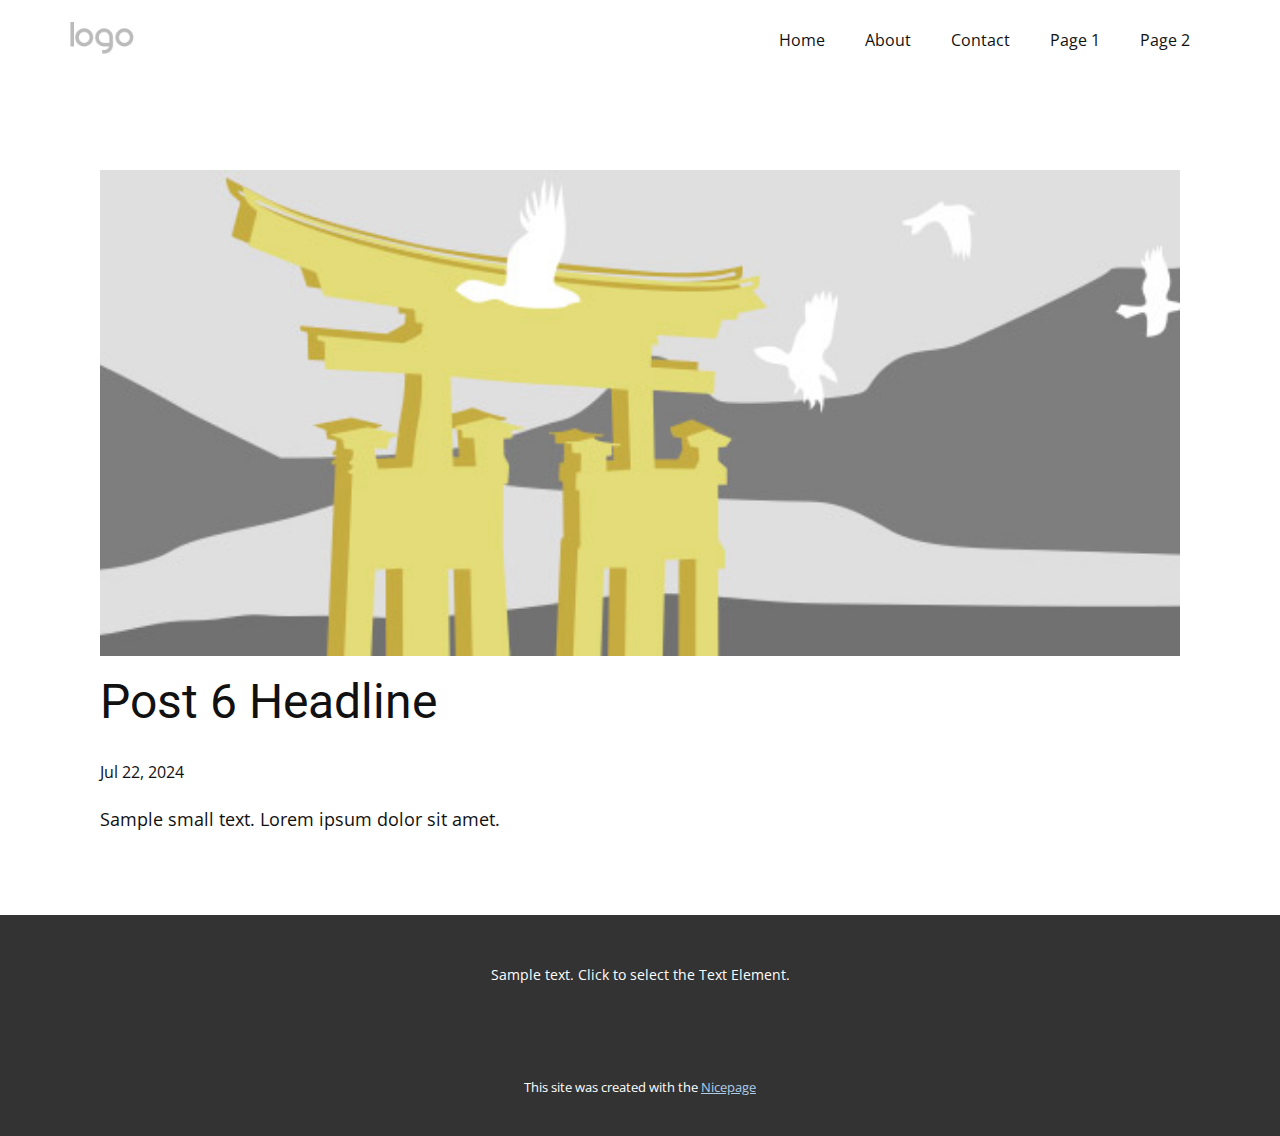
<file: blog/post-5.html>
<!DOCTYPE html>
<html style="font-size: 16px;" lang="en"><head>
    <meta name="viewport" content="width=device-width, initial-scale=1.0">
    <meta charset="utf-8">
    <meta name="keywords" content="Post 1 Headline">
    <meta name="description" content="">
    <title>Post 6 Headline</title>
    <link rel="stylesheet" href="../nicepage.css" media="screen">
<link rel="stylesheet" href="../Post-Template.css" media="screen">
    <script class="u-script" type="text/javascript" src="../jquery-1.9.1.min.js" defer=""></script>
    <script class="u-script" type="text/javascript" src="../nicepage.js" defer=""></script>
    <meta name="generator" content="Nicepage 6.14.5, nicepage.com">
    <link id="u-theme-google-font" rel="stylesheet" href="https://fonts.googleapis.com/css?family=Roboto:100,100i,300,300i,400,400i,500,500i,700,700i,900,900i|Open+Sans:300,300i,400,400i,500,500i,600,600i,700,700i,800,800i">
    
    
    
    <script type="application/ld+json">{
		"@context": "http://schema.org",
		"@type": "Organization",
		"name": "",
		"logo": "images/default-logo.png"
}</script>
    <meta name="theme-color" content="#478ac9">
  <meta data-intl-tel-input-cdn-path="intlTelInput/"></head>
  <body data-path-to-root="./" data-include-products="false" class="u-body u-xl-mode" data-lang="en"><header class="u-clearfix u-header u-header" id="sec-5a56"><div class="u-clearfix u-sheet u-valign-middle u-sheet-1">
        <a href="#" class="u-image u-logo u-image-1">
          <img src="../images/default-logo.png" class="u-logo-image u-logo-image-1">
        </a>
        <nav class="u-menu u-menu-dropdown u-offcanvas u-menu-1">
          <div class="menu-collapse" style="font-size: 1rem; letter-spacing: 0px;">
            <a class="u-button-style u-custom-left-right-menu-spacing u-custom-padding-bottom u-custom-top-bottom-menu-spacing u-nav-link u-text-active-palette-1-base u-text-hover-palette-2-base" href="#">
              <svg class="u-svg-link" viewBox="0 0 24 24"><use xlink:href="#menu-hamburger"></use></svg>
              <svg class="u-svg-content" version="1.1" id="menu-hamburger" viewBox="0 0 16 16" x="0px" y="0px" xmlns:xlink="http://www.w3.org/1999/xlink" xmlns="http://www.w3.org/2000/svg"><g><rect y="1" width="16" height="2"></rect><rect y="7" width="16" height="2"></rect><rect y="13" width="16" height="2"></rect>
</g></svg>
            </a>
          </div>
          <div class="u-nav-container">
            <ul class="u-nav u-unstyled u-nav-1"><li class="u-nav-item"><a class="u-button-style u-nav-link u-text-active-palette-1-base u-text-hover-palette-2-base" href="../" style="padding: 10px 20px;">Home</a>
</li><li class="u-nav-item"><a class="u-button-style u-nav-link u-text-active-palette-1-base u-text-hover-palette-2-base" href="../About.html" style="padding: 10px 20px;">About</a>
</li><li class="u-nav-item"><a class="u-button-style u-nav-link u-text-active-palette-1-base u-text-hover-palette-2-base" href="../Contact.html" style="padding: 10px 20px;">Contact</a>
</li><li class="u-nav-item"><a class="u-button-style u-nav-link u-text-active-palette-1-base u-text-hover-palette-2-base" href="../Page-1.html" style="padding: 10px 20px;">Page 1</a>
</li><li class="u-nav-item"><a class="u-button-style u-nav-link u-text-active-palette-1-base u-text-hover-palette-2-base" href="../Page-2.html" style="padding: 10px 20px;">Page 2</a>
</li></ul>
          </div>
          <div class="u-nav-container-collapse">
            <div class="u-black u-container-style u-inner-container-layout u-opacity u-opacity-95 u-sidenav">
              <div class="u-inner-container-layout u-sidenav-overflow">
                <div class="u-menu-close"></div>
                <ul class="u-align-center u-nav u-popupmenu-items u-unstyled u-nav-2"><li class="u-nav-item"><a class="u-button-style u-nav-link" href="../">Home</a>
</li><li class="u-nav-item"><a class="u-button-style u-nav-link" href="../About.html">About</a>
</li><li class="u-nav-item"><a class="u-button-style u-nav-link" href="../Contact.html">Contact</a>
</li><li class="u-nav-item"><a class="u-button-style u-nav-link" href="../Page-1.html">Page 1</a>
</li><li class="u-nav-item"><a class="u-button-style u-nav-link" href="../Page-2.html">Page 2</a>
</li></ul>
              </div>
            </div>
            <div class="u-black u-menu-overlay u-opacity u-opacity-70"></div>
          </div>
        </nav>
      </div></header>
    <section class="u-align-center u-clearfix u-section-1" id="sec-43c5">
      <div class="u-clearfix u-sheet u-valign-middle-md u-valign-middle-sm u-valign-middle-xs u-sheet-1"><!--post_details--><!--post_details_options_json--><!--{"source":""}--><!--/post_details_options_json--><!--blog_post-->
        <div class="u-container-style u-expanded-width u-post-details u-post-details-1">
          <div class="u-container-layout u-valign-middle u-container-layout-1"><!--blog_post_image-->
            <img alt="" class="u-blog-control u-expanded-width u-image u-image-default u-image-1" src="../images/8ad73f3c.jpeg"><!--/blog_post_image--><!--blog_post_header-->
            <h2 class="u-blog-control u-text u-text-1">Post 6 Headline</h2><!--/blog_post_header--><!--blog_post_metadata-->
            <div class="u-blog-control u-metadata u-metadata-1"><!--blog_post_metadata_date-->
              <span class="u-meta-date u-meta-icon">Jul 22, 2024</span><!--/blog_post_metadata_date--><!--blog_post_metadata_category-->
              <!--/blog_post_metadata_category--><!--blog_post_metadata_comments-->
              <!--/blog_post_metadata_comments-->
            </div><!--/blog_post_metadata--><!--blog_post_content-->
            <div class="u-align-justify u-blog-control u-post-content u-text u-text-2 fr-view">
  Sample small text. Lorem ipsum dolor sit amet.
  </div><!--/blog_post_content-->
          </div>
        </div><!--/blog_post--><!--/post_details-->
      </div>
    </section>
    
    
    
    <footer class="u-align-center u-clearfix u-footer u-grey-80 u-footer" id="sec-5caa"><div class="u-clearfix u-sheet u-sheet-1">
        <p class="u-small-text u-text u-text-variant u-text-1">Sample text. Click to select the Text Element.</p>
      </div></footer>
    <section class="u-backlink u-clearfix u-grey-80">
      <p class="u-text">
        <span>This site was created with the </span>
        <a class="u-link" href="https://nicepage.com/" target="_blank" rel="nofollow">
          <span>Nicepage</span>
        </a>
      </p>
    </section>
  
</body></html>
</file>
